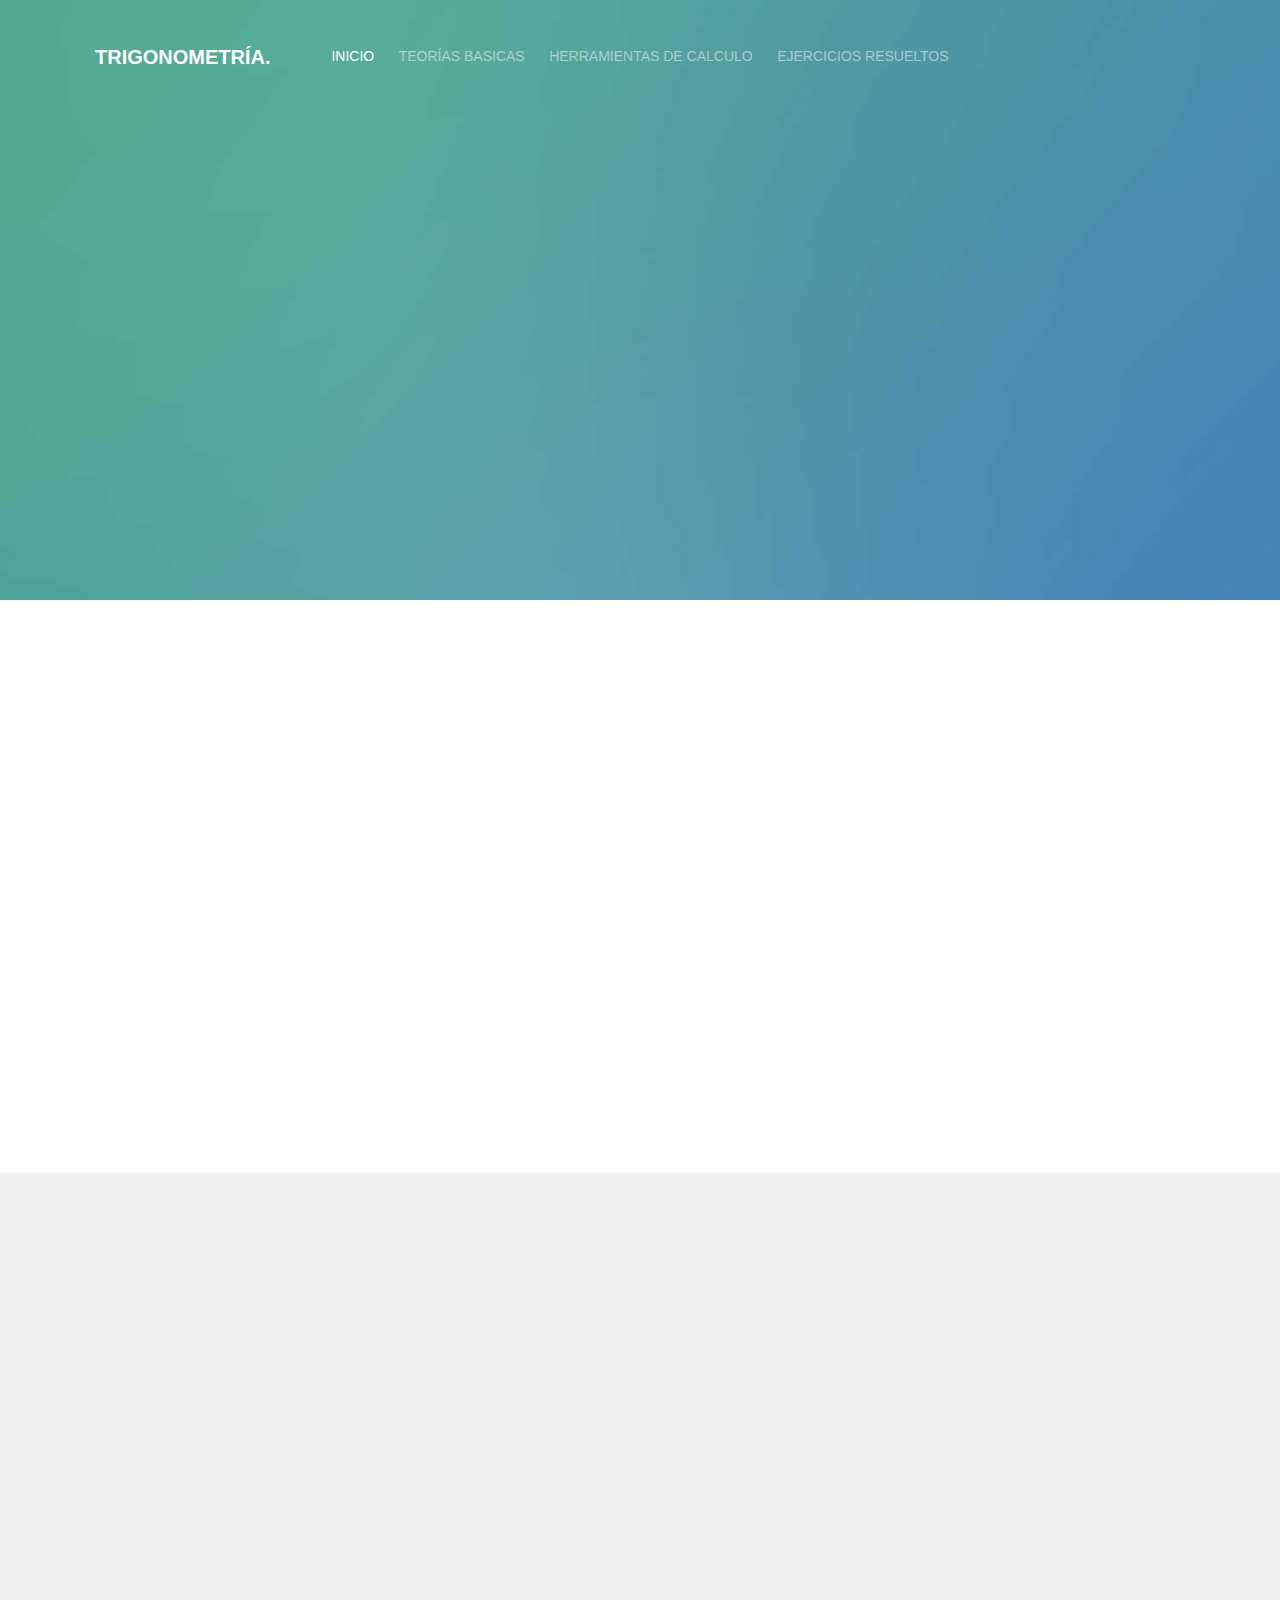
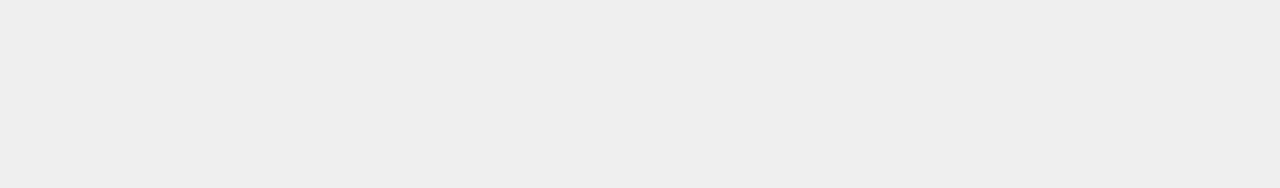
<file: index.html>
<!DOCTYPE HTML>
<html>

<head>
	<meta charset="utf-8">
	<meta http-equiv="X-UA-Compatible" content="IE=edge">
	<title>Trigonometría &mdash; Campo De Estudio</title>
	<meta name="viewport" content="width=device-width, initial-scale=1">
	<meta name="description" content="Free HTML5 Website Template by gettemplates.co" />
	<meta name="keywords"
		content="free website templates, free html5, free template, free bootstrap, free website template, html5, css3, mobile first, responsive" />
	<meta name="author" content="gettemplates.co" />

	<!-- Animate.css -->
	<link rel="stylesheet" href="css/animate.css">
	<!-- Icomoon Icon Fonts-->
	<link rel="stylesheet" href="css/icomoon.css">
	<!-- Bootstrap  -->
	<link rel="stylesheet" href="css/bootstrap.css">

	<!-- Magnific Popup -->
	<link rel="stylesheet" href="css/magnific-popup.css">

	<!-- Owl Carousel  -->
	<link rel="stylesheet" href="css/owl.carousel.min.css">
	<link rel="stylesheet" href="css/owl.theme.default.min.css">

	<!-- Theme style  -->
	<link rel="stylesheet" href="css/style.css">

	<!-- Modernizr JS -->
	<script src="js/modernizr-2.6.2.min.js"></script>
	<!-- FOR IE9 below -->
	<!--[if lt IE 9]>
	<script src="js/respond.min.js"></script>
	<![endif]-->
	<link rel="manifest" href="./manifest.json">
	<script type="text/javascript">
		if ("serviceWorker" in navigator) {
			navigator.serviceWorker.register("sw.js");
		}
	</script>

</head>

<body>

	<div class="gtco-loader"></div>

	<div id="page">

		<nav class="gtco-nav" role="navigation">
			<div class="gtco-container">
				<div class="row">
					<div class="col-xs-2">
						<div id="gtco-logo"><a href="index.html">Trigonometría.</a></div>
					</div>
					<div class="col-xs-8 text-center menu-1">
						<ul>
							<li class="active"><a href="index.html">INICIO</a></li>
							<li class="has-dropdown">
								<a href="#">TEORÍAS BASICAS</a>
								<ul class="dropdown">
									<li><a href="1_basica.html">TRIGONOMETRÍA BÁSICA</a></li>
									<li><a href="2_rectangulos.html">TRIÁNGULOS RECTANGULOS</a></li>
									<li><a href="3_razones.html">RAZONES TRIGONOMÉTRICAS</a></li>
									<li><a href="4_relaciones.html">RELACIONES TRIGONOMÉTRICAS</a></li>
								</ul>
							</li>
							<li class="has-dropdown">
								<a href="#">HERRAMIENTAS DE CALCULO</a>
								<ul class="dropdown" style="width: 100%;">
									<li><a href="Calculadora_teorema.html">TEOREMA DE PITAGORAS</a></li>
									<li><a href="Calculadora_entidades.html">ENTIDADES TRIGONOMÉTRICAS</a></li>
									<li><a href="Calculadora_oblicuangulos.html">TRIANGULOS OBLICUANGULOS</a></li>
								</ul>
							</li>
							<li class="has-dropdown">
								<a href="#">EJERCICIOS RESUELTOS</a>
								<ul class="dropdown" style="width: 100%;">
									<li><a href="Ejercicio_1.html">EJ: TRIGONOMETRÍA</a></li>
									<li><a href="Ejercicio_2.html">EJ: SENO</a></li>
									<li><a href="Ejercicio_3.html">EJ: COSENO</a></li>
								</ul>
							</li>
						</ul>
					</div>
				</div>
			</div>
		</nav>

		<header id="gtco-header" class="gtco-cover gtco-cover-sm" role="banner"
			style="background-image:url(images/img_bg_1.jpg);">
			<div class="gtco-container">
				<div class="row">
					<div class="col-md-8 col-md-offset-2 text-center">
						<div class="display-t">
							<div class="display-tc animate-box" data-animate-effect="fadeIn">
								<h1>TRIGONOMETRÍA</h1>
							</div>
						</div>
					</div>
				</div>
			</div>
		</header>

		<div id="gtco-features">
			<div class="gtco-container">
				<div class="row">
					<div class="col-md-6 col-sm-6">
						<div class="feature-center animate-box" data-animate-effect="fadeIn">
							<span class="icon">
								<i class="icon-eye"></i>
							</span>
							<h3>¿QUÉ ES?</h3>
							<p>
								La trigonometría es la subdivisión de las matemáticas que se encarga de calcular los
								elementos de los triángulos. Para esto se dedica a estudiar las relaciones entre los
								ángulos y los lados de los triángulos.
							</p>
						</div>
					</div>
					<div class="col-md-6 col-sm-6">
						<div class="feature-center animate-box" data-animate-effect="fadeIn">
							<span class="icon">
								<i class="icon-command"></i>
							</span>
							<h3>SIGNIFICADO DE TRIGONOMETRÍA</h3>
							<p>
								En este sentido tenemos que exponer que el citado se encuentra en el griego donde
								podemos observar cómo está formada aquella por la unión de trigonon que equivale a
								“triángulo”, metron que puede definirse como “medida” y tria que es sinónimo de “tres”.
							</p>
						</div>
					</div>
				</div>
			</div>
		</div>

		<div id="gtco-testimonial">
			<div class="gtco-container">
				<!-- <div class="row"> -->
				<div class="row animate-box">
					<div class="col-md-8 col-md-offset-2 text-center gtco-heading">
						<h2>RAZONES TRIGONOMÉTRICAS</h2>
					</div>
				</div>
				<div class="row animate-box">


					<div class="owl-carousel owl-carousel-fullwidth ">
						<div class="item">
							<div class="testimony-slide active text-center">
								<blockquote>
									<p>
										&ldquo;
										Las principales razones trigonométricas son tres: el seno (que consiste en
										calcular la razón existente entre el cateto opuesto y la hipotenusa), el coseno
										(otra razón pero, en este caso, entre el cateto adyacente y la hipotenusa) y la
										tangente (la razón entre ambos catetos: el opuesto sobre el adyacente).
										&rdquo;
									</p>
								</blockquote>
							</div>
						</div>
						<div class="item">
							<div class="testimony-slide active text-center">
								<blockquote>
									<p>
										&ldquo;
										Las razones trigonométricas recíprocas, por otra parte, son la cosecante (la
										razón recíproca del seno), la secante (la razón recíproca del coseno) y la
										cotangente (la razón recíproca de la tangente).
										&rdquo;
									</p>
								</blockquote>
							</div>
						</div>
					</div>
				</div>
				<!-- </div> -->
			</div>
		</div>

	</div>

	<div class="gototop js-top animate-box">
		<a href="#" class="js-gotop"><i class="icon-arrow-up"></i></a>
	</div>

	<!-- jQuery -->
	<script src="js/jquery.min.js"></script>
	<!-- jQuery Easing -->
	<script src="js/jquery.easing.1.3.js"></script>
	<!-- Bootstrap -->
	<script src="js/bootstrap.min.js"></script>
	<!-- Waypoints -->
	<script src="js/jquery.waypoints.min.js"></script>
	<!-- Carousel -->
	<script src="js/owl.carousel.min.js"></script>
	<!-- countTo -->
	<script src="js/jquery.countTo.js"></script>
	<!-- Magnific Popup -->
	<script src="js/jquery.magnific-popup.min.js"></script>
	<script src="js/magnific-popup-options.js"></script>
	<!-- Main -->
	<script src="js/main.js"></script>

</body>

</html>
</file>
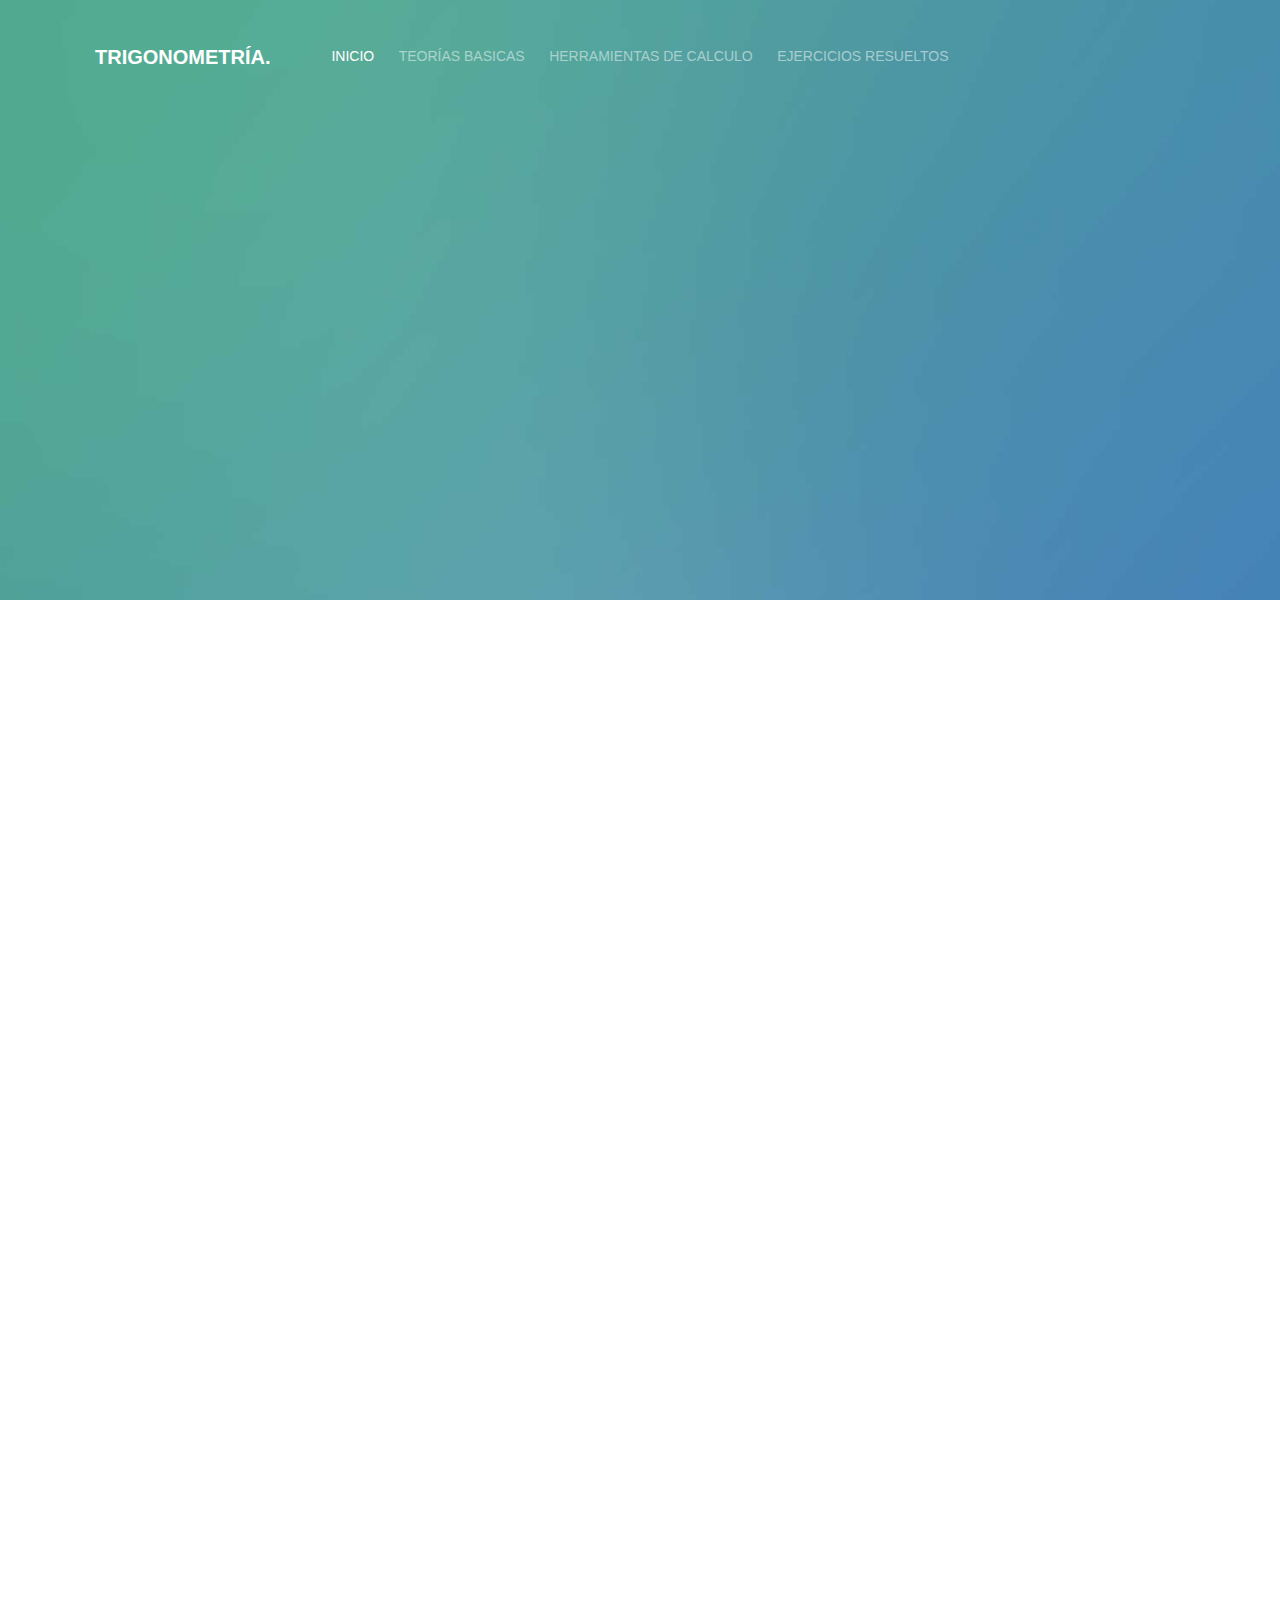
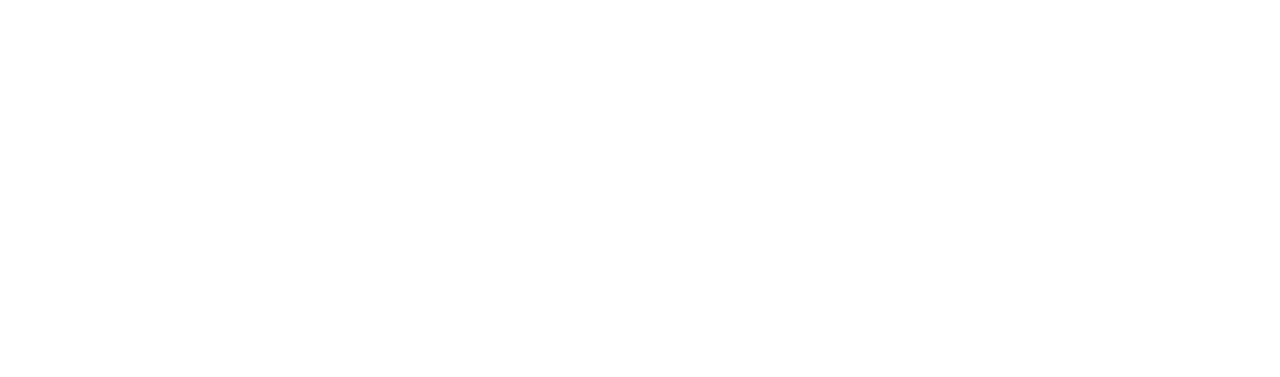
<file: 1_basica.html>
<!DOCTYPE HTML>
<html>

<head>
    <meta charset="utf-8">
    <meta http-equiv="X-UA-Compatible" content="IE=edge">
    <title>Trigonometría &mdash; Campo De Estudio</title>
    <meta name="viewport" content="width=device-width, initial-scale=1">
    <meta name="description" content="Free HTML5 Website Template by gettemplates.co" />
    <meta name="keywords"
        content="free website templates, free html5, free template, free bootstrap, free website template, html5, css3, mobile first, responsive" />
    <meta name="author" content="gettemplates.co" />

    <!-- Animate.css -->
    <link rel="stylesheet" href="css/animate.css">
    <!-- Icomoon Icon Fonts-->
    <link rel="stylesheet" href="css/icomoon.css">
    <!-- Bootstrap  -->
    <link rel="stylesheet" href="css/bootstrap.css">

    <!-- Magnific Popup -->
    <link rel="stylesheet" href="css/magnific-popup.css">

    <!-- Owl Carousel  -->
    <link rel="stylesheet" href="css/owl.carousel.min.css">
    <link rel="stylesheet" href="css/owl.theme.default.min.css">

    <!-- Theme style  -->
    <link rel="stylesheet" href="css/style.css">

    <!-- Modernizr JS -->
    <script src="js/modernizr-2.6.2.min.js"></script>
    <!-- FOR IE9 below -->
    <!--[if lt IE 9]>
	<script src="js/respond.min.js"></script>
	<![endif]-->

</head>

<body>

    <div class="gtco-loader"></div>

    <div id="page">

        <nav class="gtco-nav" role="navigation">
            <div class="gtco-container">
                <div class="row">
                    <div class="col-xs-2">
                        <div id="gtco-logo"><a href="index.html">Trigonometría.</a></div>
                    </div>
                    <div class="col-xs-8 text-center menu-1">
                        <ul>
                            <li class="active"><a href="index.html">INICIO</a></li>
                            <li class="has-dropdown">
                                <a href="#">TEORÍAS BASICAS</a>
                                <ul class="dropdown">
                                    <li><a href="1_basica.html">TRIGONOMETRÍA BÁSICA</a></li>
                                    <li><a href="2_rectangulos.html">TRIÁNGULOS RECTANGULOS</a></li>
                                    <li><a href="3_razones.html">RAZONES TRIGONOMÉTRICAS</a></li>
                                    <li><a href="4_relaciones.html">RELACIONES TRIGONOMÉTRICAS</a></li>
                                </ul>
                            </li>
                            <li class="has-dropdown">
                                <a href="#">HERRAMIENTAS DE CALCULO</a>
                                <ul class="dropdown" style="width: 100%;">
                                    <li><a href="Calculadora_teorema.html">TEOREMA DE PITAGORAS</a></li>
                                    <li><a href="Calculadora_entidades.html">ENTIDADES TRIGONOMÉTRICAS</a></li>
                                    <li><a href="Calculadora_oblicuangulos.html">TRIANGULOS OBLICUANGULOS</a></li>
                                </ul>
                            </li>
                            <li class="has-dropdown">
                                <a href="#">EJERCICIOS RESUELTOS</a>
                                <ul class="dropdown" style="width: 100%;">
                                    <li><a href="Ejercicio_1.html">EJ: TRIGONOMETRÍA</a></li>
                                    <li><a href="Ejercicio_2.html">EJ: SENO</a></li>
                                    <li><a href="Ejercicio_3.html">EJ: COSENO</a></li>
                                </ul>
                            </li>
                        </ul>
                    </div>
                </div>
            </div>
        </nav>

        <header id="gtco-header" class="gtco-cover gtco-cover-sm" role="banner"
            style="background-image:url(images/img_bg_1.jpg);">
            <div class="gtco-container">
                <div class="row">
                    <div class="col-md-8 col-md-offset-2 text-center">
                        <div class="display-t">
                            <div class="display-tc animate-box" data-animate-effect="fadeIn">
                                <h1>TRIGONOMETRÍA BÁSICA</h1>
                            </div>
                        </div>
                    </div>
                </div>
            </div>
        </header>

        <div id="gtco-services">
            <div class="gtco-container">
                <div class="row animate-box">
                        <div class="col-md-12">
                            <h2>TRIGONOMETRÍA BÁSICA</h2>
                            <p>
                                La trigonometría es la rama de las matemáticas que estudia las relaciones entre
                                longitudes y ángulos de los triángulos. Se encarga del estudio de las razones
                                trigonométricas: seno, coseno, tangente, cotangente, secante y cosecante. Veamos algunos
                                aspectos básicos de la trigonometría.
                            </p>
                            <br>
                            <h2>Ángulo</h2>
                            <p>
                                Es una figura generada por la rotación de un rayo alrededor de un punto fijo llamado
                                vértice (u origen O), desde un lado inicial hasta un lado final. En el siguiente
                                ejemplo, vemos el ángulo α que se genera al girar el rayo alrededor del vértice.
                            </p>
                            <div class="row">
                                <div class="col-md-4"></div>
                                <div class="col-md-4"> <img src="images/bas_1.jpg" width="100%" height="100%"
                                        style="border-radius: 5px;">
                                </div>
                                <div class="col-md-4"></div>
                            </div>
                            <br>
                            <h2>Sistemas de medición angular</h2>
                            <p>
                                Para expresar el valor de un ángulo, necesitamos utilizar los sistemas de medición
                                angular. Son tres sistemas, el sistema sexagesimal, el sistema centesimal, y el sistema
                                radial o circular.
                            </p>
                            <br>
                            <p>
                                Si el rayo gira una vuelta completa alrededor del vértice u origen O, genera un ángulo
                                de:
                            </p>
                            <div class="row">
                                <div class="col-md-2"></div>
                                <div class="col-md-8"> <img src="images/bas_2.jpg" width="100%" height="100%"
                                        style="border-radius: 5px;">
                                </div>
                                <div class="col-md-2"></div>
                            </div>
                            <br>
                            <p>
                                Si el rayo gira solo media vuelta alrededor del vértice u origen O, entonces genera un
                                ángulo de:


                            </p>
                            <div class="row">
                                <div class="col-md-2"></div>
                                <div class="col-md-8"> <img src="images/bas_3.jpg" width="100%" height="100%"
                                        style="border-radius: 5px;">
                                </div>
                                <div class="col-md-2"></div>
                            </div>
                            <br>
                            <p>
                                Si el rayo solo gira un cuarto de vuelta alrededor del vértice u origen O, entonces
                                genera un ángulo de:


                            </p>
                            <div class="row">
                                <div class="col-md-2"></div>
                                <div class="col-md-8"> <img src="images/bas_4.jpg" width="100%" height="100%"
                                        style="border-radius: 5px;">
                                </div>
                                <div class="col-md-2"></div>
                            </div>
                    </div>
                </div>
            </div>
        </div>
    </div>

    <div class="gototop js-top animate-box">
        <a href="#" class="js-gotop"><i class="icon-arrow-up"></i></a>
    </div>

    <!-- jQuery -->
    <script src="js/jquery.min.js"></script>
    <!-- jQuery Easing -->
    <script src="js/jquery.easing.1.3.js"></script>
    <!-- Bootstrap -->
    <script src="js/bootstrap.min.js"></script>
    <!-- Waypoints -->
    <script src="js/jquery.waypoints.min.js"></script>
    <!-- Carousel -->
    <script src="js/owl.carousel.min.js"></script>
    <!-- countTo -->
    <script src="js/jquery.countTo.js"></script>
    <!-- Magnific Popup -->
    <script src="js/jquery.magnific-popup.min.js"></script>
    <script src="js/magnific-popup-options.js"></script>
    <!-- Main -->
    <script src="js/main.js"></script>

</body>

</html>
</file>
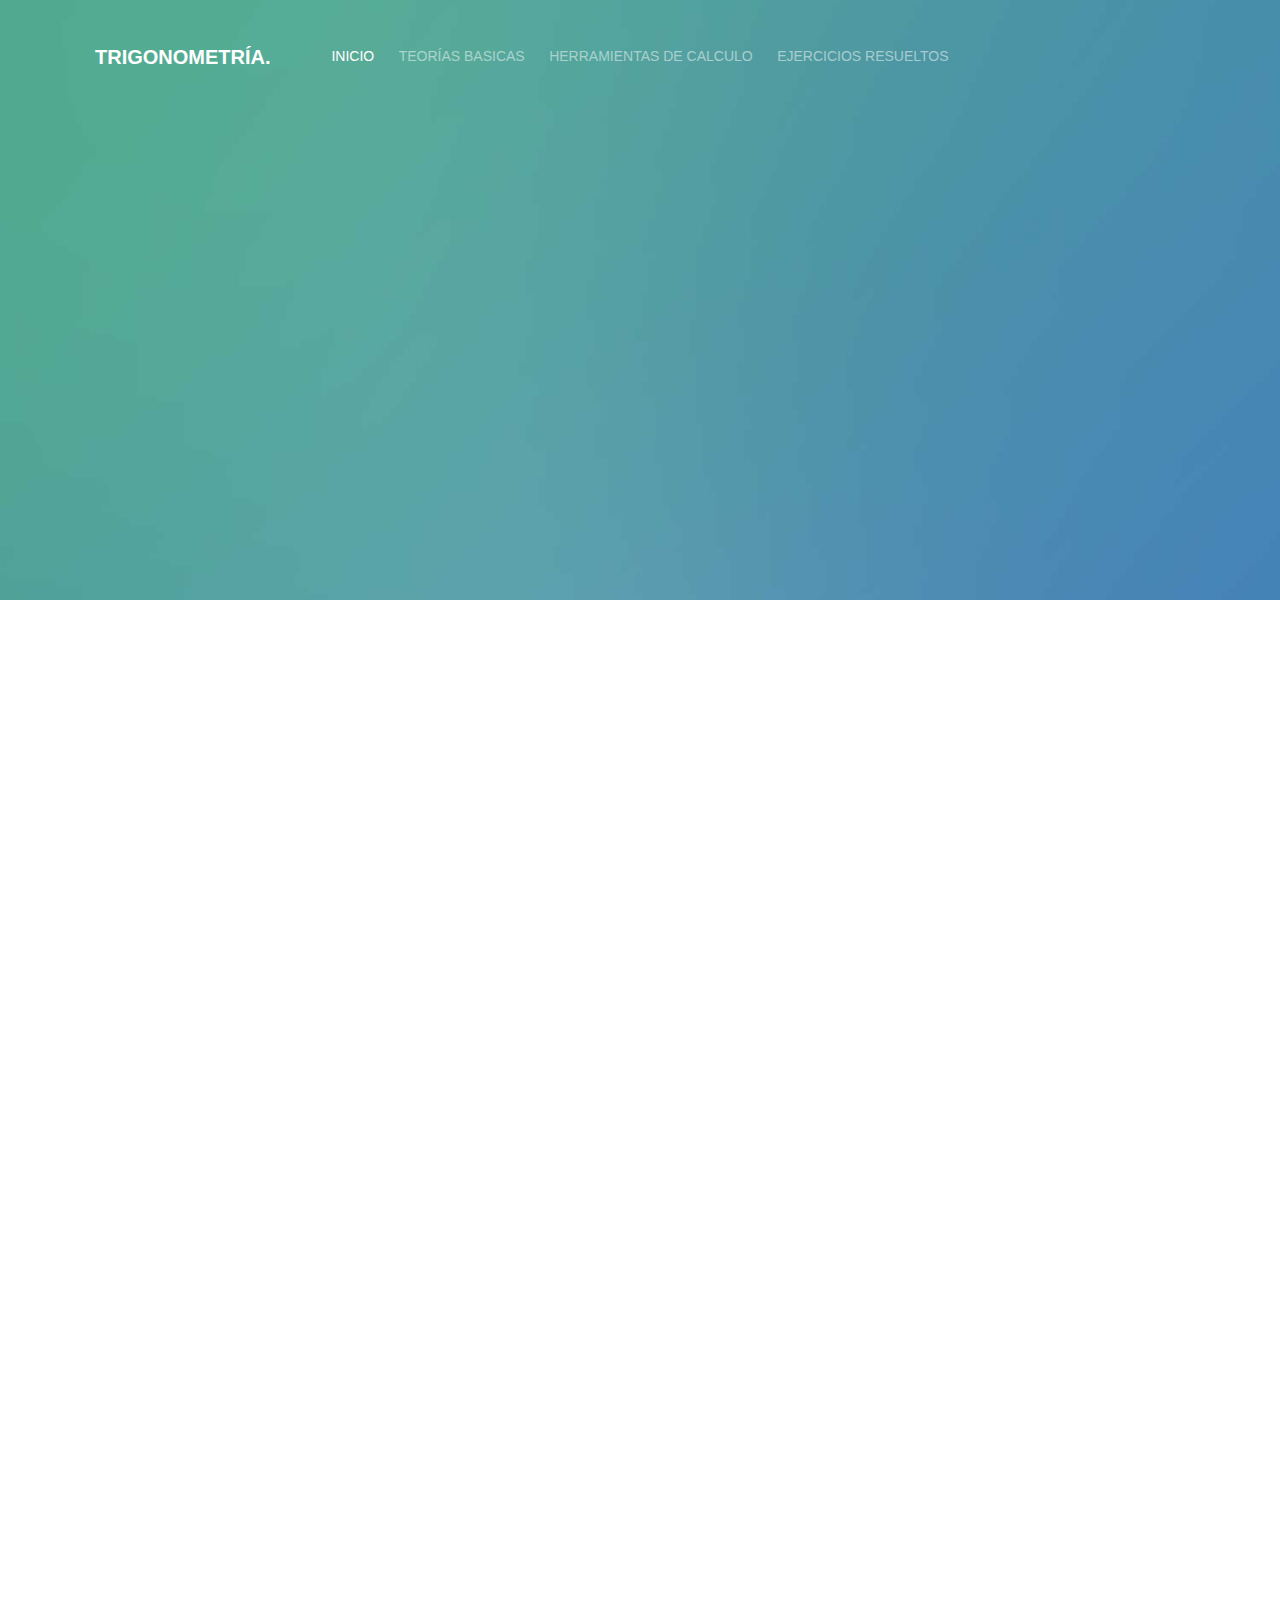
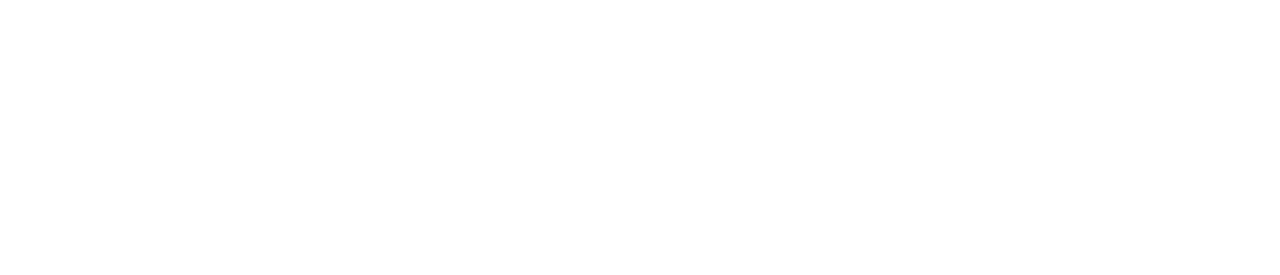
<file: 2_rectangulos.html>
<!DOCTYPE HTML>
<html>

<head>
    <meta charset="utf-8">
    <meta http-equiv="X-UA-Compatible" content="IE=edge">
    <title>Trigonometría &mdash; Campo De Estudio</title>
    <meta name="viewport" content="width=device-width, initial-scale=1">
    <meta name="description" content="Free HTML5 Website Template by gettemplates.co" />
    <meta name="keywords"
        content="free website templates, free html5, free template, free bootstrap, free website template, html5, css3, mobile first, responsive" />
    <meta name="author" content="gettemplates.co" />

    <!-- Animate.css -->
    <link rel="stylesheet" href="css/animate.css">
    <!-- Icomoon Icon Fonts-->
    <link rel="stylesheet" href="css/icomoon.css">
    <!-- Bootstrap  -->
    <link rel="stylesheet" href="css/bootstrap.css">

    <!-- Magnific Popup -->
    <link rel="stylesheet" href="css/magnific-popup.css">

    <!-- Owl Carousel  -->
    <link rel="stylesheet" href="css/owl.carousel.min.css">
    <link rel="stylesheet" href="css/owl.theme.default.min.css">

    <!-- Theme style  -->
    <link rel="stylesheet" href="css/style.css">

    <!-- Modernizr JS -->
    <script src="js/modernizr-2.6.2.min.js"></script>
    <!-- FOR IE9 below -->
    <!--[if lt IE 9]>
	<script src="js/respond.min.js"></script>
	<![endif]-->

</head>

<body>

    <div class="gtco-loader"></div>

    <div id="page">
        <nav class="gtco-nav" role="navigation">
            <div class="gtco-container">
                <div class="row">
                    <div class="col-xs-2">
                        <div id="gtco-logo"><a href="index.html">Trigonometría.</a></div>
                    </div>
                    <div class="col-xs-8 text-center menu-1">
                        <ul>
                            <li class="active"><a href="index.html">INICIO</a></li>
                            <li class="has-dropdown">
                                <a href="#">TEORÍAS BASICAS</a>
                                <ul class="dropdown">
                                    <li><a href="1_basica.html">TRIGONOMETRÍA BÁSICA</a></li>
                                    <li><a href="2_rectangulos.html">TRIÁNGULOS RECTANGULOS</a></li>
                                    <li><a href="3_razones.html">RAZONES TRIGONOMÉTRICAS</a></li>
                                    <li><a href="4_relaciones.html">RELACIONES TRIGONOMÉTRICAS</a></li>
                                </ul>
                            </li>
                            <li class="has-dropdown">
                                <a href="#">HERRAMIENTAS DE CALCULO</a>
                                <ul class="dropdown" style="width: 100%;">
                                    <li><a href="Calculadora_teorema.html">TEOREMA DE PITAGORAS</a></li>
                                    <li><a href="Calculadora_entidades.html">ENTIDADES TRIGONOMÉTRICAS</a></li>
                                    <li><a href="Calculadora_oblicuangulos.html">TRIANGULOS OBLICUANGULOS</a></li>
                                </ul>
                            </li>
                            <li class="has-dropdown">
                                <a href="#">EJERCICIOS RESUELTOS</a>
                                <ul class="dropdown" style="width: 100%;">
                                    <li><a href="Ejercicio_1.html">EJ: TRIGONOMETRÍA</a></li>
                                    <li><a href="Ejercicio_2.html">EJ: SENO</a></li>
                                    <li><a href="Ejercicio_3.html">EJ: COSENO</a></li>
                                </ul>
                            </li>
                        </ul>
                    </div>
                </div>
            </div>
        </nav>

        <header id="gtco-header" class="gtco-cover gtco-cover-sm" role="banner"
            style="background-image:url(images/img_bg_1.jpg);">
            <div class="gtco-container">
                <div class="row">
                    <div class="col-md-8 col-md-offset-2 text-center">
                        <div class="display-t">
                            <div class="display-tc animate-box" data-animate-effect="fadeIn">
                                <h1>TRIÁNGULOS RECTANGULOS</h1>
                            </div>
                        </div>
                    </div>
                </div>
            </div>
        </header>

        <div id="gtco-services">
            <div class="gtco-container">
                <div class="row animate-box">
                        <div class="col-md-12">
                            <h2>TRIÁNGULOS RECTANGULOS</h2>
                            <p>
                                Un triángulo rectángulo, es aquel que tiene un ángulo interno de 90°:
                            </p>
                            <div class="row">
                                <div class="col-md-4"></div>
                                <div class="col-md-4"> <img src="images/21.jpg" width="100%" height="100%"
                                        style="border-radius: 5px;">
                                </div>
                                <div class="col-md-4"></div>
                            </div>
                            <br>
                            <p>
                                Recuerda que, en un triángulo rectángulo, se aplica el teorema de Pitágoras: “la suma de
                                los cuadrados de los catetos, es igual a la hipotenusa al cuadrado”.
                            </p>
                            <div class="row">
                                <div class="col-md-4"></div>
                                <div class="col-md-4"> <img src="images/22.jpg" width="100%" height="100%"
                                        style="border-radius: 5px;">
                                </div>
                                <div class="col-md-4"></div>
                            </div>
                            <br>
                            <p>
                                Dado que la suma de los ángulos internos en cualquier triángulo es de 180°, podemos
                                llegar a la conclusión de que la suma de los 2 ángulos agudos de un triángulo rectángulo
                                es de 90°, es decir, que son ángulos complementarios.
                            </p>
                            <div class="row">
                                <div class="col-md-4"></div>
                                <div class="col-md-4"> <img src="images/23.jpg" width="100%" height="100%"
                                        style="border-radius: 5px;">
                                </div>
                                <div class="col-md-4"></div>
                            </div>
                            <br>
                            <h2>Triángulos rectángulos notables</h2>
                            <p>
                                Los triángulos rectángulos notables, o simplemente triángulos notables, son un grupo de
                                triángulos rectángulos que guardan cierta relación entre sus ángulos y sus lados que nos
                                premiten realizar cálculos de forma rápida. Los triángulos notables más conocidos son:
                            </p>
                            <div class="row">
                                <div class="col-md-4"></div>
                                <div class="col-md-4"> <img src="images/24.jpg" width="100%" height="100%"
                                        style="border-radius: 5px;">
                                </div>
                                <div class="col-md-4"></div>
                            </div>
                            <br>
                    </div>
                </div>
            </div>
        </div>
    </div>

    <div class="gototop js-top animate-box">
        <a href="#" class="js-gotop"><i class="icon-arrow-up"></i></a>
    </div>

    <!-- jQuery -->
    <script src="js/jquery.min.js"></script>
    <!-- jQuery Easing -->
    <script src="js/jquery.easing.1.3.js"></script>
    <!-- Bootstrap -->
    <script src="js/bootstrap.min.js"></script>
    <!-- Waypoints -->
    <script src="js/jquery.waypoints.min.js"></script>
    <!-- Carousel -->
    <script src="js/owl.carousel.min.js"></script>
    <!-- countTo -->
    <script src="js/jquery.countTo.js"></script>
    <!-- Magnific Popup -->
    <script src="js/jquery.magnific-popup.min.js"></script>
    <script src="js/magnific-popup-options.js"></script>
    <!-- Main -->
    <script src="js/main.js"></script>

</body>

</html>
</file>
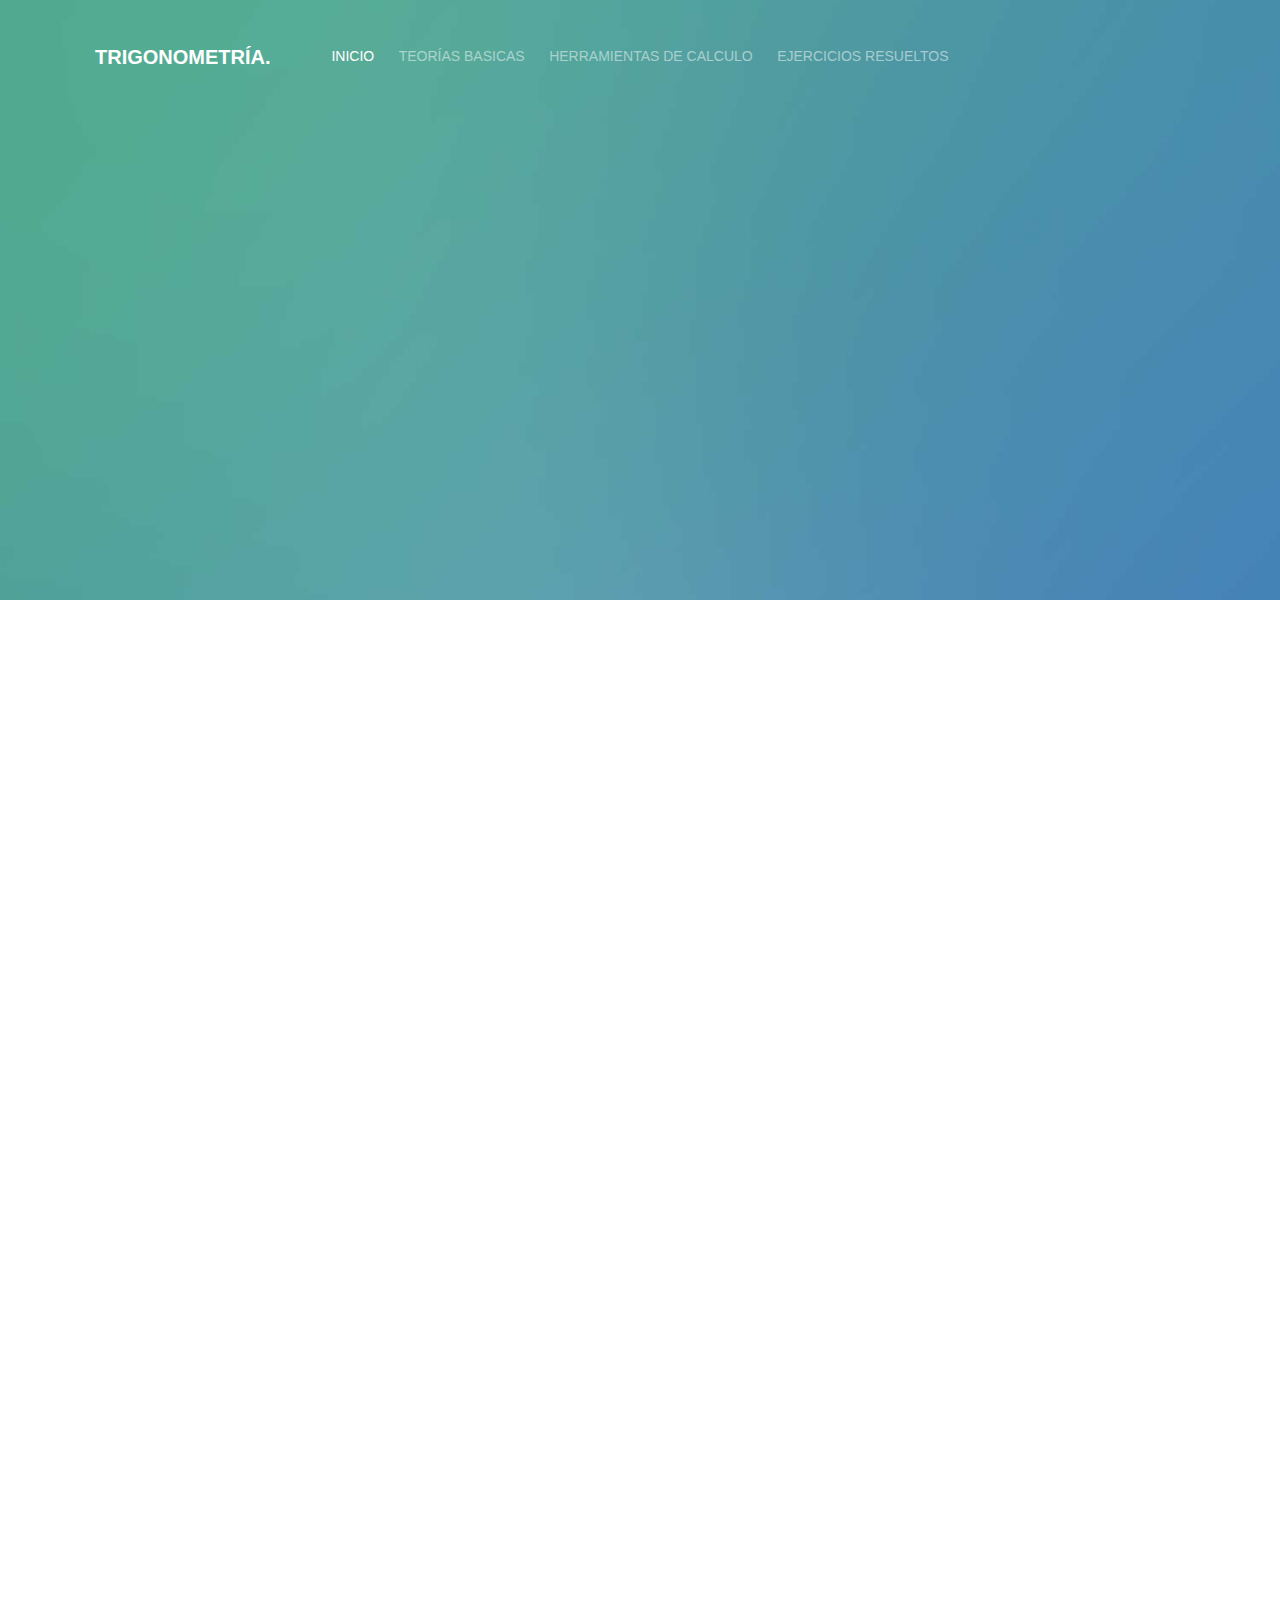
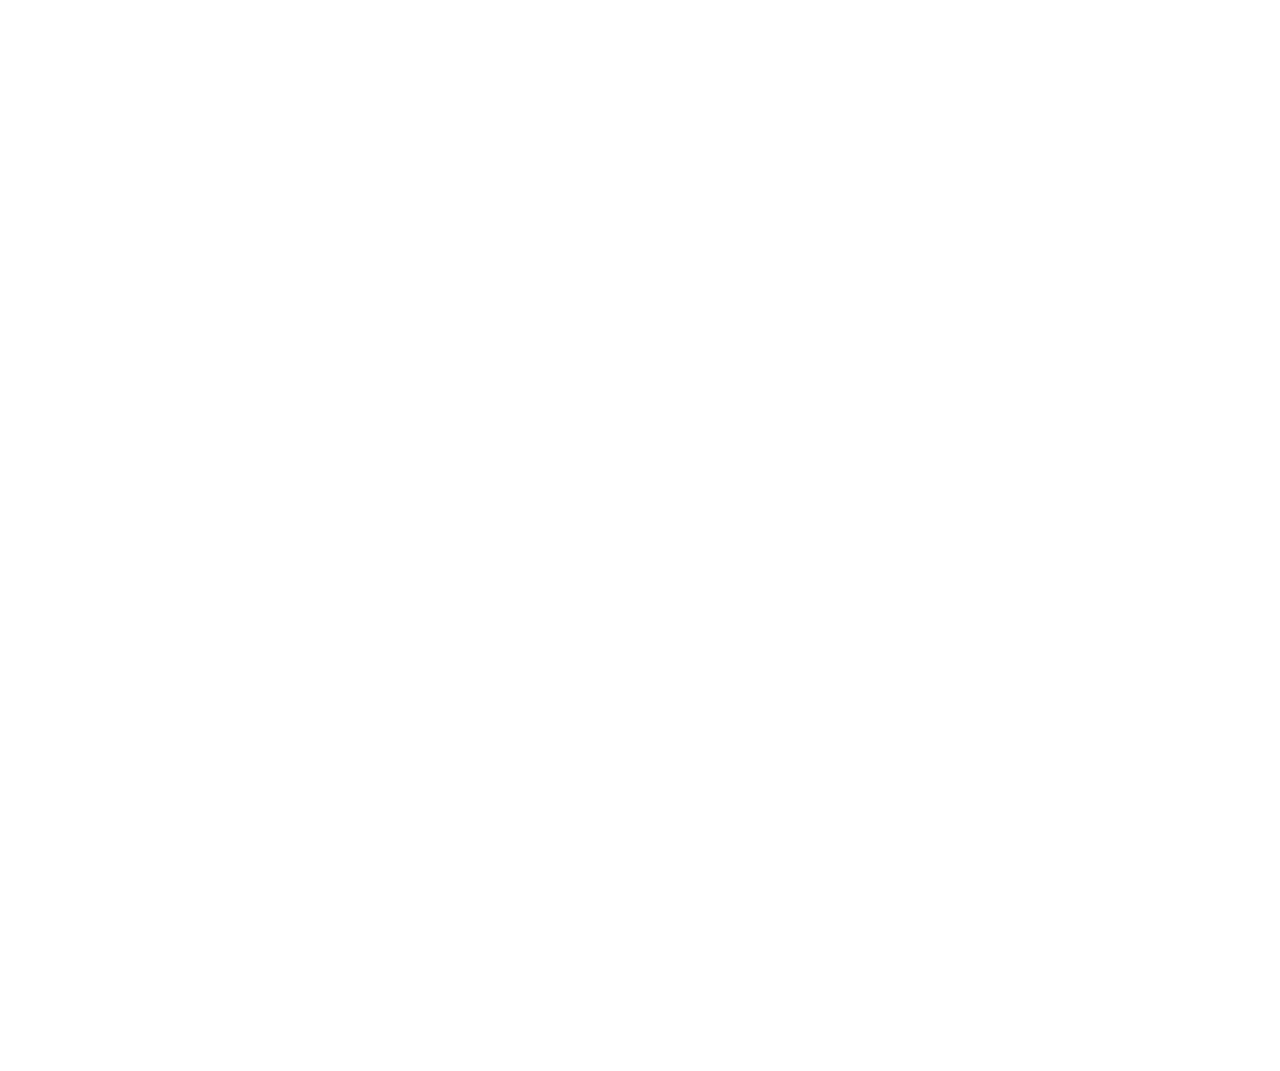
<file: 3_razones.html>
<!DOCTYPE HTML>
<html>

<head>
    <meta charset="utf-8">
    <meta http-equiv="X-UA-Compatible" content="IE=edge">
    <title>Trigonometría &mdash; Campo De Estudio</title>
    <meta name="viewport" content="width=device-width, initial-scale=1">
    <meta name="description" content="Free HTML5 Website Template by gettemplates.co" />
    <meta name="keywords"
        content="free website templates, free html5, free template, free bootstrap, free website template, html5, css3, mobile first, responsive" />
    <meta name="author" content="gettemplates.co" />

    <!-- Animate.css -->
    <link rel="stylesheet" href="css/animate.css">
    <!-- Icomoon Icon Fonts-->
    <link rel="stylesheet" href="css/icomoon.css">
    <!-- Bootstrap  -->
    <link rel="stylesheet" href="css/bootstrap.css">

    <!-- Magnific Popup -->
    <link rel="stylesheet" href="css/magnific-popup.css">

    <!-- Owl Carousel  -->
    <link rel="stylesheet" href="css/owl.carousel.min.css">
    <link rel="stylesheet" href="css/owl.theme.default.min.css">

    <!-- Theme style  -->
    <link rel="stylesheet" href="css/style.css">

    <!-- Modernizr JS -->
    <script src="js/modernizr-2.6.2.min.js"></script>
    <!-- FOR IE9 below -->
    <!--[if lt IE 9]>
	<script src="js/respond.min.js"></script>
	<![endif]-->

</head>

<body>

    <div class="gtco-loader"></div>

    <div id="page">

        <nav class="gtco-nav" role="navigation">
            <div class="gtco-container">
                <div class="row">
                    <div class="col-xs-2">
                        <div id="gtco-logo"><a href="index.html">Trigonometría.</a></div>
                    </div>
                    <div class="col-xs-8 text-center menu-1">
                        <ul>
                            <li class="active"><a href="index.html">INICIO</a></li>
                            <li class="has-dropdown">
                                <a href="#">TEORÍAS BASICAS</a>
                                <ul class="dropdown">
                                    <li><a href="1_basica.html">TRIGONOMETRÍA BÁSICA</a></li>
                                    <li><a href="2_rectangulos.html">TRIÁNGULOS RECTANGULOS</a></li>
                                    <li><a href="3_razones.html">RAZONES TRIGONOMÉTRICAS</a></li>
                                    <li><a href="4_relaciones.html">RELACIONES TRIGONOMÉTRICAS</a></li>
                                </ul>
                            </li>
                            <li class="has-dropdown">
                                <a href="#">HERRAMIENTAS DE CALCULO</a>
                                <ul class="dropdown" style="width: 100%;">
                                    <li><a href="Calculadora_teorema.html">TEOREMA DE PITAGORAS</a></li>
                                    <li><a href="Calculadora_entidades.html">ENTIDADES TRIGONOMÉTRICAS</a></li>
                                    <li><a href="Calculadora_oblicuangulos.html">TRIANGULOS OBLICUANGULOS</a></li>
                                </ul>
                            </li>
                            <li class="has-dropdown">
                                <a href="#">EJERCICIOS RESUELTOS</a>
                                <ul class="dropdown" style="width: 100%;">
                                    <li><a href="Ejercicio_1.html">EJ: TRIGONOMETRÍA</a></li>
                                    <li><a href="Ejercicio_2.html">EJ: SENO</a></li>
                                    <li><a href="Ejercicio_3.html">EJ: COSENO</a></li>
                                </ul>
                            </li>
                        </ul>
                    </div>
                </div>
            </div>
        </nav>

        <header id="gtco-header" class="gtco-cover gtco-cover-sm" role="banner"
            style="background-image:url(images/img_bg_1.jpg);">
            <div class="gtco-container">
                <div class="row">
                    <div class="col-md-8 col-md-offset-2 text-center">
                        <div class="display-t">
                            <div class="display-tc animate-box" data-animate-effect="fadeIn">
                                <h1>RAZONES TRIGONOMÉTRICAS</h1>
                            </div>
                        </div>
                    </div>
                </div>
            </div>
        </header>

        <div id="gtco-services">
            <div class="gtco-container">
                <div class="row animate-box">
                        <div class="col-md-12">
                            <h2>Razones trigonométricas</h2>
                            <p>
                                Una razón trigonométrica es el resultado de dividir 2 lados de un triángulo rectángulo.
                                Son 6 razones trigonométricas:
                            </p>
                            <ul>
                                <li>
                                    Seno y su recíproca cosecante.
                                </li>
                                <li>
                                    Coseno y su razón recíproca secante.
                                </li>
                                <li>
                                    Tangente y su razón recíproca cotangente.
                                </li>
                            </ul>
                            <br>
                            <p>
                                Vamos a construir la tabla de razones trigonométricas, usando una palabra mágica:
                                SOH-CAH-TOA, dónde:
                            </p>
                            <ul>
                                <li>
                                    S : seno.
                                </li>
                                <li>
                                    C: coseno.
                                </li>
                                <li>
                                    T: tangente.
                                </li>
                                <li>
                                    O: cateto opuesto.
                                </li>
                                <li>
                                    A: cateto adyacente.
                                </li>
                                <li>
                                    H: hipotenusa.
                                </li>
                            </ul>
                            <div class="row">
                                <div class="col-md-4"></div>
                                <div class="col-md-4"> <img src="images/25.jpg" width="100%" height="100%"
                                        style="border-radius: 5px;">
                                </div>
                                <div class="col-md-4"></div>
                            </div>
                            <br>
                            <p>
                                A partir de aquí, construimos nuestra tabla de razones trigonométricas:
                            </p>
                            <div class="row">
                                <div class="col-md-2"></div>
                                <div class="col-md-8"> <img src="images/26.jpg" width="100%" height="100%"
                                        style="border-radius: 5px;">
                                </div>
                                <div class="col-md-2"></div>
                            </div>
                            <br>
                            <p>
                                A manera de ejemplo, vamos a calcular las razones trigonométricas del ángulo de 37°, que forma parte del triángulo notable 37°-53°:
                            </p>
                            <div class="row">
                                <div class="col-md-2"></div>
                                <div class="col-md-8"> <img src="images/27.jpg" width="100%" height="100%"
                                        style="border-radius: 5px;">
                                </div>
                                <div class="col-md-2"></div>
                            </div>
                            <br>
                            <p>
                                De la misma forma, se pueden calcular las razones trigonométricas de otros ángulos que forman parte de los ángulos internos de triángulos notables, como 30°, 60°, 45°, 53°, entre otros.

                            </p>
                            <div class="row">
                                <div class="col-md-2"></div>
                                <div class="col-md-8"> <img src="images/28.jpg" width="100%" height="100%"
                                        style="border-radius: 5px;">
                                </div>
                                <div class="col-md-2"></div>
                            </div>
                    </div>
                </div>
            </div>
        </div>
    </div>

    <div class="gototop js-top animate-box">
        <a href="#" class="js-gotop"><i class="icon-arrow-up"></i></a>
    </div>

    <!-- jQuery -->
    <script src="js/jquery.min.js"></script>
    <!-- jQuery Easing -->
    <script src="js/jquery.easing.1.3.js"></script>
    <!-- Bootstrap -->
    <script src="js/bootstrap.min.js"></script>
    <!-- Waypoints -->
    <script src="js/jquery.waypoints.min.js"></script>
    <!-- Carousel -->
    <script src="js/owl.carousel.min.js"></script>
    <!-- countTo -->
    <script src="js/jquery.countTo.js"></script>
    <!-- Magnific Popup -->
    <script src="js/jquery.magnific-popup.min.js"></script>
    <script src="js/magnific-popup-options.js"></script>
    <!-- Main -->
    <script src="js/main.js"></script>

</body>

</html>
</file>
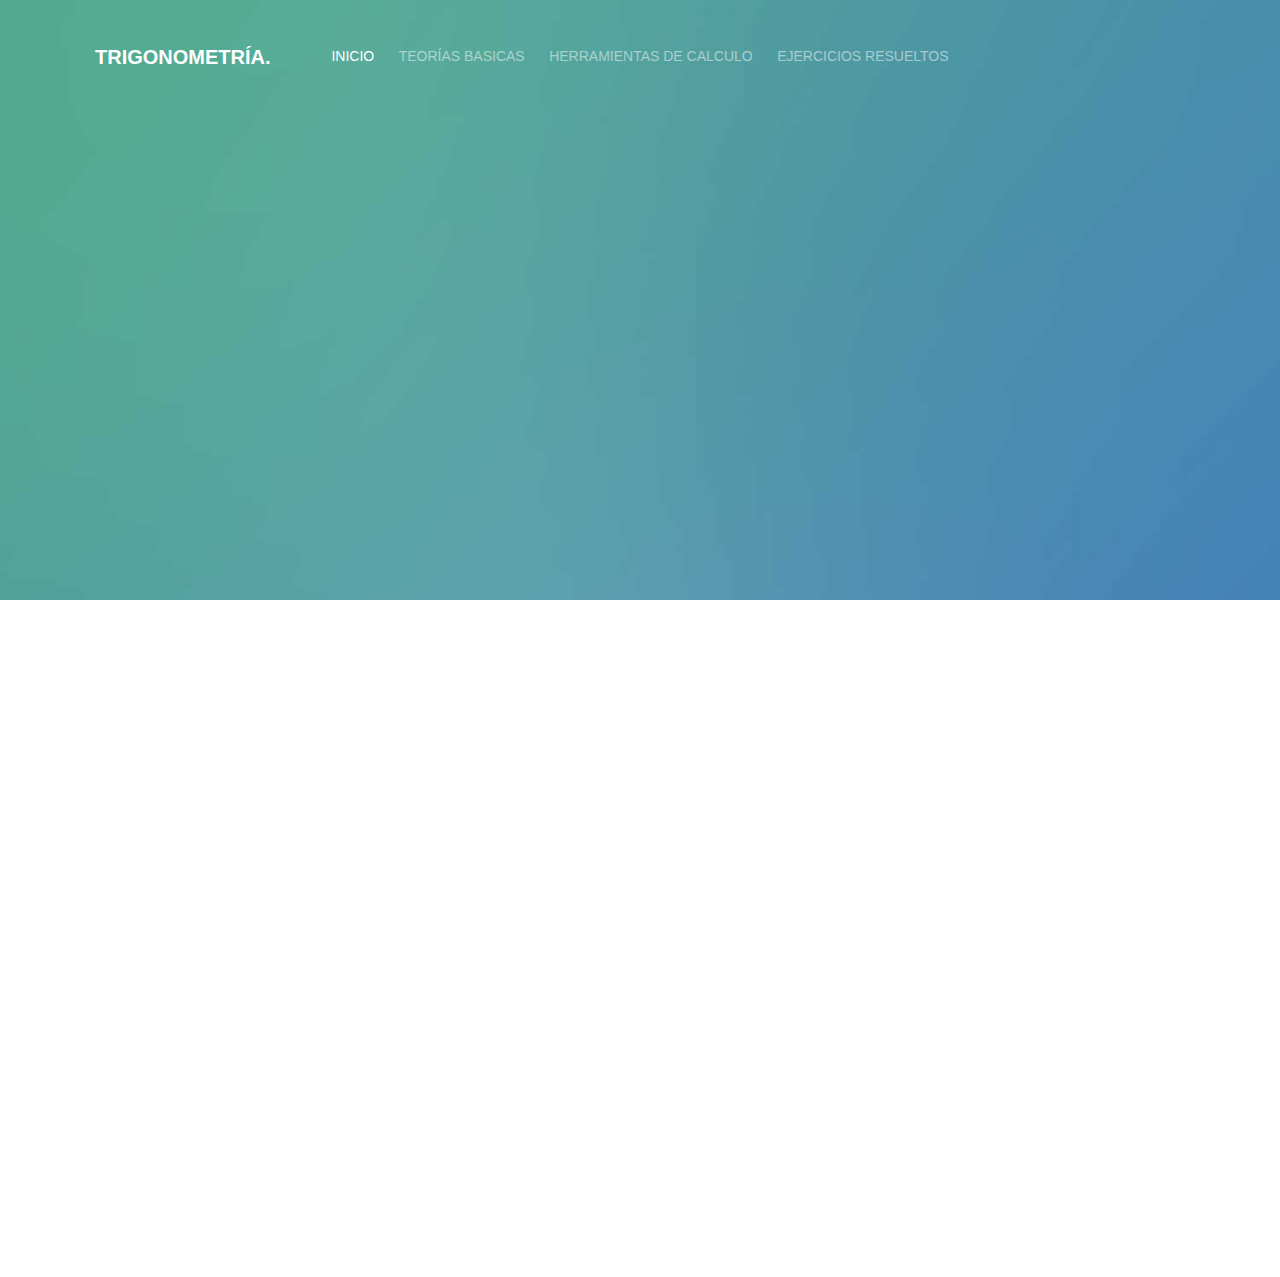
<file: Calculadora_entidades.html>
<!DOCTYPE HTML>
<html>

<head>
    <script type="text/javascript" src="entidades.js"></script>

    <meta charset="utf-8">
    <meta http-equiv="X-UA-Compatible" content="IE=edge">
    <title>Trigonometría &mdash; Campo De Estudio</title>
    <meta name="viewport" content="width=device-width, initial-scale=1">
    <meta name="description" content="Free HTML5 Website Template by gettemplates.co" />
    <meta name="keywords"
        content="free website templates, free html5, free template, free bootstrap, free website template, html5, css3, mobile first, responsive" />
    <meta name="author" content="gettemplates.co" />

    <!-- Animate.css -->
    <link rel="stylesheet" href="css/animate.css">
    <!-- Icomoon Icon Fonts-->
    <link rel="stylesheet" href="css/icomoon.css">
    <!-- Bootstrap  -->
    <link rel="stylesheet" href="css/bootstrap.css">

    <!-- Magnific Popup -->
    <link rel="stylesheet" href="css/magnific-popup.css">

    <!-- Owl Carousel  -->
    <link rel="stylesheet" href="css/owl.carousel.min.css">
    <link rel="stylesheet" href="css/owl.theme.default.min.css">

    <!-- Theme style  -->
    <link rel="stylesheet" href="css/style.css">

    <!-- Modernizr JS -->
    <script src="js/modernizr-2.6.2.min.js"></script>
    <!-- FOR IE9 below -->
    <!--[if lt IE 9]>
	<script src="js/respond.min.js"></script>
	<![endif]-->

</head>

<body>

    <div class="gtco-loader"></div>

    <div id="page">

        <nav class="gtco-nav" role="navigation">
            <div class="gtco-container">
                <div class="row">
                    <div class="col-xs-2">
                        <div id="gtco-logo"><a href="index.html">Trigonometría.</a></div>
                    </div>
                    <div class="col-xs-8 text-center menu-1">
                        <ul>
                            <li class="active"><a href="index.html">INICIO</a></li>
                            <li class="has-dropdown">
                                <a href="#">TEORÍAS BASICAS</a>
                                <ul class="dropdown">
                                    <li><a href="1_basica.html">TRIGONOMETRÍA BÁSICA</a></li>
                                    <li><a href="2_rectangulos.html">TRIÁNGULOS RECTANGULOS</a></li>
                                    <li><a href="3_razones.html">RAZONES TRIGONOMÉTRICAS</a></li>
                                    <li><a href="4_relaciones.html">RELACIONES TRIGONOMÉTRICAS</a></li>
                                </ul>
                            </li>
                            <li class="has-dropdown">
                                <a href="#">HERRAMIENTAS DE CALCULO</a>
                                <ul class="dropdown" style="width: 100%;">
                                    <li><a href="Calculadora_teorema.html">TEOREMA DE PITAGORAS</a></li>
                                    <li><a href="Calculadora_entidades.html">ENTIDADES TRIGONOMÉTRICAS</a></li>
                                    <li><a href="Calculadora_oblicuangulos.html">TRIANGULOS OBLICUANGULOS</a></li>
                                </ul>
                            </li>
                            <li class="has-dropdown">
                                <a href="#">EJERCICIOS RESUELTOS</a>
                                <ul class="dropdown" style="width: 100%;">
                                    <li><a href="Ejercicio_1.html">EJ: TRIGONOMETRÍA</a></li>
                                    <li><a href="Ejercicio_2.html">EJ: SENO</a></li>
                                    <li><a href="Ejercicio_3.html">EJ: COSENO</a></li>
                                </ul>
                            </li>
                        </ul>
                    </div>
                </div>
            </div>
        </nav>

        <header id="gtco-header" class="gtco-cover gtco-cover-sm" role="banner"
            style="background-image:url(images/img_bg_1.jpg);">
            <div class="gtco-container">
                <div class="row">
                    <div class="col-md-8 col-md-offset-2 text-center">
                        <div class="display-t">
                            <div class="display-tc animate-box" data-animate-effect="fadeIn">
                                <h1>ENTIDADES TRIGONOMÉTRICAS</h1>
                            </div>
                        </div>
                    </div>
                </div>
            </div>
        </header>

        <div id="gtco-services">
            <div class="gtco-container">
                <div class="row animate-box">

                

                        <div class="col-md-5">
                            <img src="images/tri.png" width="90%" height="100%" style="border-radius: 5px;">
                        </div>
                        <div class="col-md-7">
                            <h2>RELACIONES TRIGONOMÉTRICAS</h2>
                            <br>
                            <div class="row">
                                <div class="col-md-4">
                                    <h2 class="uppercase">CATETO OPUESTO</h2>
                                    <input type="number" class="form-control" name="co" autocomplete="off" id="co"
                                        min="0" value="0">
                                </div>
                                <div class="col-md-4">
                                    <h2 class="uppercase">CATETO ADYACENTE</h2>
                                    <input type="number" class="form-control" name="ca" autocomplete="off" id="ca"
                                        min="0" value="0">
                                </div>
                                <div class="col-md-4">
                                    <h2 class="uppercase">HIPOTENUSA</h2>
                                    <input type="number" class="form-control" name="hipo" autocomplete="off" id="hipo"
                                        min="0" value="0">
                                </div>
                            </div>
                            <br>
                            <div class="row">
                                <div class="col-md-4">

                                </div>
                                <div class="col-md-4">
                                    <p style="justify-content: center;text-align: center;">
                                        <button onClick="calcular()">Calcular</button>
                                    </p>
                                </div>
                                <div class="col-md-4">

                                </div>
                            </div>
                            <br>
                            <div class="row">
                                <div class="col-md-4">
                                    <h2 class="uppercase">ANGULO BETA</h2>
                                    <input type="number" class="form-control" name="beta" autocomplete="off" id="beta"
                                        min="0" value="0">
                                </div>
                                <div class="col-md-4">
                                    <h2 class="uppercase">ANGULO ALFA</h2>
                                    <input type="number" class="form-control" name="alfa" autocomplete="off" id="alfa"
                                        min="0" value="0">
                                </div>
                            </div>
                            <br>
                            <div class="row">
                                <div class="col-md-4">
                                    <h2 class="uppercase">SENO DE ALFA</h2>
                                    <input type="number" class="form-control" name="salfa" autocomplete="off" id="salfa"
                                        min="0" value="0">
                                </div>
                                <div class="col-md-4">
                                    <h2 class="uppercase">COSENO DE ALFA</h2>
                                    <input type="number" class="form-control" name="calfa" autocomplete="off" id="calfa"
                                        min="0" value="0">
                                </div>
                                <div class="col-md-4">
                                    <h2 class="uppercase">TANGENTE DE ALFA</h2>
                                    <input type="number" class="form-control" name="talfa" autocomplete="off" id="talfa"
                                        min="0" value="0">
                                </div>
                            </div>
                        </div>
                </div>
            </div>
        </div>
    </div>

    <div class="gototop js-top">
        <a href="#" class="js-gotop"><i class="icon-arrow-up"></i></a>
    </div>

    <!-- jQuery -->
    <script src="js/jquery.min.js"></script>
    <!-- jQuery Easing -->
    <script src="js/jquery.easing.1.3.js"></script>
    <!-- Bootstrap -->
    <script src="js/bootstrap.min.js"></script>
    <!-- Waypoints -->
    <script src="js/jquery.waypoints.min.js"></script>
    <!-- Carousel -->
    <script src="js/owl.carousel.min.js"></script>
    <!-- countTo -->
    <script src="js/jquery.countTo.js"></script>
    <!-- Magnific Popup -->
    <script src="js/jquery.magnific-popup.min.js"></script>
    <script src="js/magnific-popup-options.js"></script>
    <!-- Main -->
    <script src="js/main.js"></script>

</body>

</html>
</file>
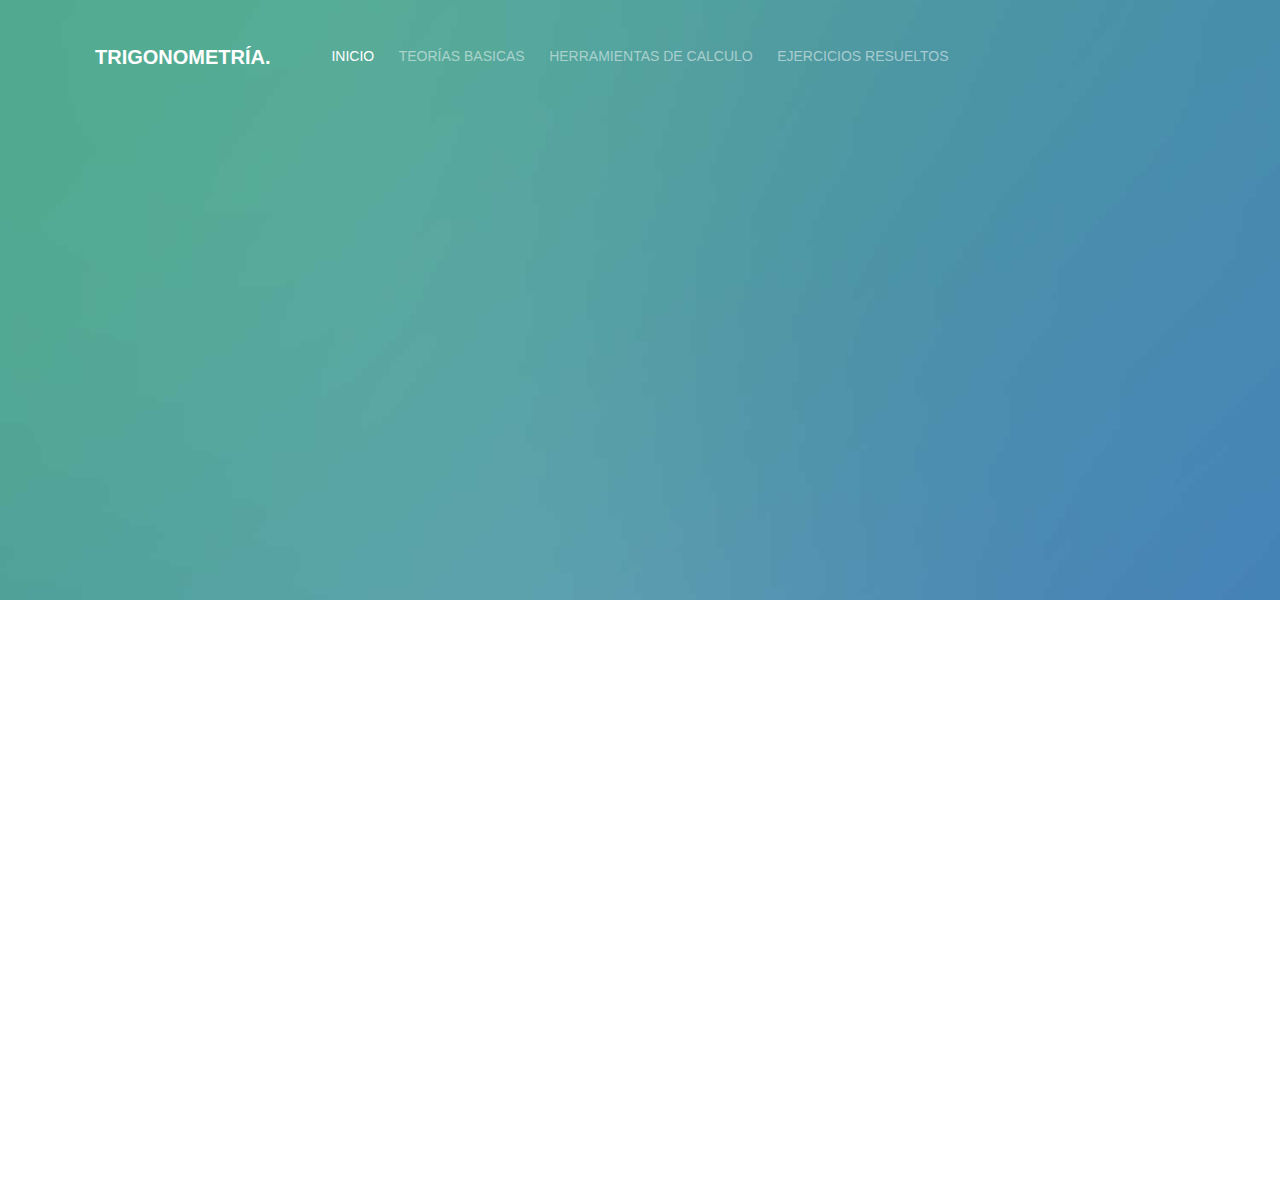
<file: Calculadora_oblicuangulos.html>
<!DOCTYPE HTML>
<html>

<head>
    <script type="text/javascript" src="entidades.js"></script>

    <meta charset="utf-8">
    <meta http-equiv="X-UA-Compatible" content="IE=edge">
    <title>Trigonometría &mdash; Campo De Estudio</title>
    <meta name="viewport" content="width=device-width, initial-scale=1">
    <meta name="description" content="Free HTML5 Website Template by gettemplates.co" />
    <meta name="keywords"
        content="free website templates, free html5, free template, free bootstrap, free website template, html5, css3, mobile first, responsive" />
    <meta name="author" content="gettemplates.co" />

    <!-- Animate.css -->
    <link rel="stylesheet" href="css/animate.css">
    <!-- Icomoon Icon Fonts-->
    <link rel="stylesheet" href="css/icomoon.css">
    <!-- Bootstrap  -->
    <link rel="stylesheet" href="css/bootstrap.css">

    <!-- Magnific Popup -->
    <link rel="stylesheet" href="css/magnific-popup.css">

    <!-- Owl Carousel  -->
    <link rel="stylesheet" href="css/owl.carousel.min.css">
    <link rel="stylesheet" href="css/owl.theme.default.min.css">

    <!-- Theme style  -->
    <link rel="stylesheet" href="css/style.css">

    <!-- Modernizr JS -->
    <script src="js/modernizr-2.6.2.min.js"></script>
    <!-- FOR IE9 below -->
    <!--[if lt IE 9]>
	<script src="js/respond.min.js"></script>
	<![endif]-->

</head>

<body>

    <div class="gtco-loader"></div>

    <div id="page">

        <nav class="gtco-nav" role="navigation">
            <div class="gtco-container">
                <div class="row">
                    <div class="col-xs-2">
                        <div id="gtco-logo"><a href="index.html">Trigonometría.</a></div>
                    </div>
                    <div class="col-xs-8 text-center menu-1">
                        <ul>
                            <li class="active"><a href="index.html">INICIO</a></li>
                            <li class="has-dropdown">
                                <a href="#">TEORÍAS BASICAS</a>
                                <ul class="dropdown">
                                    <li><a href="1_basica.html">TRIGONOMETRÍA BÁSICA</a></li>
                                    <li><a href="2_rectangulos.html">TRIÁNGULOS RECTANGULOS</a></li>
                                    <li><a href="3_razones.html">RAZONES TRIGONOMÉTRICAS</a></li>
                                    <li><a href="4_relaciones.html">RELACIONES TRIGONOMÉTRICAS</a></li>
                                </ul>
                            </li>
                            <li class="has-dropdown">
                                <a href="#">HERRAMIENTAS DE CALCULO</a>
                                <ul class="dropdown" style="width: 100%;">
                                    <li><a href="Calculadora_teorema.html">TEOREMA DE PITAGORAS</a></li>
                                    <li><a href="Calculadora_entidades.html">ENTIDADES TRIGONOMÉTRICAS</a></li>
                                    <li><a href="Calculadora_oblicuangulos.html">TRIANGULOS OBLICUANGULOS</a></li>
                                </ul>
                            </li>
                            <li class="has-dropdown">
                                <a href="#">EJERCICIOS RESUELTOS</a>
                                <ul class="dropdown" style="width: 100%;">
                                    <li><a href="Ejercicio_1.html">EJ: TRIGONOMETRÍA</a></li>
                                    <li><a href="Ejercicio_2.html">EJ: SENO</a></li>
                                    <li><a href="Ejercicio_3.html">EJ: COSENO</a></li>
                                </ul>
                            </li>
                        </ul>
                    </div>
                </div>
            </div>
        </nav>

        <header id="gtco-header" class="gtco-cover gtco-cover-sm" role="banner"
            style="background-image:url(images/img_bg_1.jpg);">
            <div class="gtco-container">
                <div class="row">
                    <div class="col-md-8 col-md-offset-2 text-center">
                        <div class="display-t">
                            <div class="display-tc animate-box" data-animate-effect="fadeIn">
                                <h1>TRIANGULOS OBLICUANGULOS</h1>
                            </div>
                        </div>
                    </div>
                </div>
            </div>
        </header>

        <div id="gtco-services">
            <div class="gtco-container">
                <div class="row animate-box">
                    <div class="contenedor">
                        <div class="contenedor_calculadora">
                            <div class="row" style="text-align: center;">

                                <h1 class="header_1">CALCULADORA DE TRIANGULOS OBLICUANGULOS</h1>

                            </div>
                            <div class="espacio"></div>
                            <div class="full-w contenedor_simulador">

                                <div class="row">
                                    <div class="col-md-6">
                                        <div class="simulador">
                                            <canvas width="500" height="250" id="canvas_triangulo"></canvas>
                                        </div>
                                    </div>
                                    <div class="col-md-6">
                                        <div class="datos">
                                            <form class="formulario">
                                                <p class="texto_centrado">
                                                    <strong id="mensaje">Ingresa los datos del triángulo</strong>
                                                </p>

                                                <div class="row">
                                                    <div class="col-md-6">
                                                        <div class="input_texto a_half">
                                                            <label class="colordos">Lado 1 (A)</label>
                                                            <input autocomplete="off" type="text"
                                                                class="inputs_formulario_1" value="" />
                                                        </div>
                                                    </div>
                                                    <div class="col-md-6">
                                                        <div class="input_texto a_half">
                                                            <label class="colordos">Angulo a</label>
                                                            <input autocomplete="off" type="text"
                                                                class="inputs_formulario_1" value="" />
                                                        </div>
                                                    </div>
                                                </div>
                                                <div class="row">
                                                    <div class="col-md-6">
                                                        <div class="input_texto a_half">
                                                            <label class="coloruno">Lado 2 (B)</label>
                                                            <input autocomplete="off" type="text"
                                                                class="inputs_formulario_1" value="" />
                                                        </div>
                                                    </div>
                                                    <div class="col-md-6">
                                                        <div class="input_texto a_half">
                                                            <label class="coloruno">Angulo b</label>
                                                            <input autocomplete="off" type="text"
                                                                class="inputs_formulario_1" value="" />
                                                        </div>
                                                    </div>
                                                </div>
                                                <div class="row">
                                                    <div class="col-md-6">
                                                        <div class="input_texto a_half">
                                                            <label class="colortres">Lado 3 (C)</label>
                                                            <input autocomplete="off" type="text"
                                                                class="inputs_formulario_1" value="" />
                                                        </div>
                                                    </div>
                                                    <div class="col-md-6">
                                                        <div class="input_texto a_half">
                                                            <label class="colortres">Angulo c</label>
                                                            <input autocomplete="off" type="text"
                                                                class="inputs_formulario_1" />
                                                        </div>
                                                    </div>
                                                </div>
                                                <br>
                                                <div class="row">
                                                    <div class="col-md-6">
                                                        <button type="button" onclick="resolver_triangulo();"
                                                            class="boton_simulador btn btn-primary">Resolver
                                                            Triangulo</button>
                                                    </div>
                                                    <div class="col-md-6">
                                                        <button type="button" onclick="limpiar()"
                                                            class="boton_simulador esconder_elemento btn btn-primary">Nuevo
                                                            Triangulo</button>
                                                    </div>
                                                </div>
                                            </form>
                                        </div>
                                    </div>
                                </div>
                            </div>
                        </div>
                    </div>
                </div>
            </div>
        </div>
    </div>

    <div class="gototop js-top">
        <a href="#" class="js-gotop"><i class="icon-arrow-up"></i></a>
    </div>

    <!-- jQuery -->
    <script src="js/jquery.min.js"></script>
    <!-- jQuery Easing -->
    <script src="js/jquery.easing.1.3.js"></script>
    <!-- Bootstrap -->
    <script src="js/bootstrap.min.js"></script>
    <!-- Waypoints -->
    <script src="js/jquery.waypoints.min.js"></script>
    <!-- Carousel -->
    <script src="js/owl.carousel.min.js"></script>
    <!-- countTo -->
    <script src="js/jquery.countTo.js"></script>
    <!-- Magnific Popup -->
    <script src="js/jquery.magnific-popup.min.js"></script>
    <script src="js/magnific-popup-options.js"></script>
    <!-- Main -->
    <script src="js/main.js"></script>

</body>
<script class="codigo_ variable" type="text/javascript">
    ctx = document.getElementById("canvas_triangulo").getContext("2d");
    inputs = document.getElementsByClassName("inputs_formulario_1");
    botones = document.getElementsByClassName("boton_simulador");
    mensaje = document.getElementById("mensaje");
    contenedor_simulador = document.getElementsByClassName("contenedor_simulador")[0];
    lado1 = 0;
    angulo3 = 0;
    lado2 = 0;
    lado3 = 0.00;
    angulo1 = 0.00;
    angulo2 = 0.00;
    escala = 0.00;
    iniciando = true;
    dl1 = false;
    dl2 = false;
    dl3 = false;
    contador = 0;
    contador2 = 0;
    id = null;
    ctx.lineWidth = 5;
    ctx.lineCap = "round";
    arreglo_colores = ["#EA008E", "#007CDB", "#00D9C2"];
    valido = false;
    function limpiar() {
        valido = false; lado1 = 0;
        angulo3 = 0;
        lado2 = 0;
        lado3 = 0.00;
        angulo1 = 0.00;
        angulo2 = 0.00;
        escala = 0.00;
        iniciando = true;
        dl1 = false;
        dl2 = false;
        dl3 = false;
        contador = 0;
        contador2 = 0;
        ctx.setTransform(1, 0, 0, 1, 0, 0);
        clearInterval(id);
        ctx.beginPath();
        ctx.clearRect(0, 0, 500, 250);
        botones[1].classList.add("esconder_elemento");
        botones[0].classList.remove("esconder_elemento");
        for (var i = 0; i < inputs.length; i++) {
            inputs[i].value = "";
        }
    }
    function resolver_triangulo() {
        valido = comprobar_simulacion();
        escala = 200 / (lado1 + lado2);
        angulo3_converido = 90 - angulo3;
        angulo3_converido = angulo3_converido * (Math.PI / 180);
        xl2 = lado2 * Math.cos(angulo3_converido) * escala;
        yl2 = lado2 * Math.sin(angulo3_converido) * escala;
        lado3 = Math.pow(lado1, 2) + Math.pow(lado2, 2) - 2 * lado1 * lado2 * Math.cos(angulo3 * Math.PI / 180);
        lado3 = parseFloat(Math.pow(lado3, 0.5));
        if (inputs[1].value > 0) {
            angulo1 = parseFloat(inputs[1].value);
        }
        else {
            angulo1 = Math.asin(Math.sin(angulo3 * Math.PI / 180) * lado1 / lado3);
            angulo1 = 180 * angulo1 / Math.PI;
        }
        angulo2 = Math.abs(angulo1 + angulo3 - 180);
        if (valido) {
            ctx.translate(250 - xl2 / 2, (125 - (lado1 * escala) / 2));
            id = setInterval(dibujar_triangulo, 25);
            botones[1].classList.remove("esconder_elemento");
            botones[0].classList.add("esconder_elemento");
            inputs[0].value = lado1.toFixed(2);
            inputs[1].value = angulo1.toFixed(2);
            inputs[2].value = lado2.toFixed(2);
            inputs[3].value = angulo2.toFixed(2);
            inputs[4].value = lado3.toFixed(2);
            inputs[5].value = angulo3.toFixed(2);
        }
        else {
            mensaje.innerHTML = "No hay suficientes datos";
            mensaje.classList.add("mensaje_error");
            setTimeout(function () {
                mensaje.innerHTML = "Ingresa los datos del triángulo";
                mensaje.classList.remove("mensaje_error");
            }, 2000)
        }
    }
    function comprobar_simulacion() {
        if (inputs[0].value > 0 & inputs[2].value > 0 & inputs[5].value > 0) {
            lado1 = parseFloat(inputs[0].value);
            lado2 = parseFloat(inputs[2].value);
            angulo3 = parseFloat(inputs[5].value);
            return true;
        }
        else if (inputs[2].value > 0 & inputs[4].value > 0 & inputs[1].value > 0) {
            lado2 = parseFloat(inputs[2].value);
            lado3 = parseFloat(inputs[4].value);
            angulo1 = parseFloat(inputs[1].value);
            lado1 = Math.pow(Math.pow(lado2, 2) + Math.pow(lado3, 2) - 2 * lado2 * lado3 * Math.cos(angulo1 * Math.PI / 180), 1 / 2);
            angulo3 = Math.asin((Math.sin(angulo1 * Math.PI / 180) * lado3) / lado1);
            angulo3 = parseFloat((angulo3 * 180 / Math.PI).toFixed(2));
            return true;
        }
        else if (inputs[0].value > 0 & inputs[3].value > 0 & inputs[4].value > 0) {
            lado1 = parseFloat(inputs[0].value);
            lado3 = parseFloat(inputs[4].value);
            angulo2 = parseFloat(inputs[3].value);
            lado2 = Math.pow(Math.pow(lado1, 2) + Math.pow(lado3, 2) - 2 * lado1 * lado3 * Math.cos(angulo2 * Math.PI / 180), 1 / 2);
            angulo3 = Math.asin((Math.sin(angulo2 * Math.PI / 180) * lado3) / lado2);
            angulo3 = angulo3 * 180 / Math.PI;
            return true;
        }
        else if (inputs[0].value > 0 & inputs[2].value > 0 & inputs[4].value > 0) {
            lado1 = parseFloat(inputs[0].value);
            lado2 = parseFloat(inputs[2].value);
            lado3 = parseFloat(inputs[4].value);
            angulo3 = Math.acos((Math.pow(lado3, 2) - Math.pow(lado1, 2) - Math.pow(lado2, 2)) / (-2 * lado2 * lado1));
            angulo3 = angulo3 * 180 / Math.PI;
            return true;
        }
        else {
            return false;
        }
    }
    function dibujar_triangulo() {
        if (iniciando) {
            ctx.moveTo(0, 0);
            iniciando = false;
            dl1 = true;
            ctx.strokeStyle = arreglo_colores[0];
        }
        else if (dl1) {
            ctx.lineTo(0, lado1 * escala * contador / 10);
            contador++;
            ctx.stroke();
            if (contador == 11) {
                dl1 = false;
                dl2 = true;
                contador = 0;
                ctx.beginPath();
                ctx.strokeStyle = arreglo_colores[2];
            }
        }
        else if (dl2) {
            ctx.lineTo(xl2 * contador / 10, yl2 * contador / 10);
            contador++;
            ctx.stroke();
            if (contador == 11) {
                dl2 = false;
                dl3 = true;
                contador = 0;
                contador2 = 10;
                ctx.beginPath();
                ctx.strokeStyle = arreglo_colores[1];
            }
        }
        else if (dl3) {
            /*Gracias Dios*/
            ctx.lineTo(xl2 - (xl2 * contador / 10), (lado1 * escala * contador / 10) + (yl2 * contador / -10) + yl2);
            ctx.stroke();
            contador++;
            if (contador == 11) {
                dl3 = false;
            }
        }
        else {
            clearInterval(id);
            ctx.setTransform(1, 0, 0, 1, 0, 0);
        }
    }
    function scroll_simulador() {
        simulador_mp = document.getElementsByClassName('contenedor_simulador')[0];
        posicion_contenido = simulador_mp.offsetTop;
        console.log(posicion_contenido);
        document.getElementsByClassName("contenido")[0].scrollTo(0, posicion_contenido - 100)
        setTimeout(function () {
            resolver_triangulo();
        }, 1000)
    }
    function resolver_problema_1() {
        limpiar();
        inputs[0].value = 90;
        inputs[2].value = 100;
        inputs[4].value = 150;
        scroll_simulador();
    }
    function resolver_problema_2() {
        limpiar();
        inputs[0].value = 90;
        inputs[2].value = 50;
        inputs[5].value = 25;
        scroll_simulador();
    }
    function resolver_problema_3() {
        limpiar();
        inputs[4].value = 12.5;
        inputs[2].value = 23.2;
        inputs[1].value = 30;
        scroll_simulador();
    }



    disparador_desplegable = document.getElementsByClassName("disparador_desplegable")[0];
    contenido_desplegable = document.getElementsByClassName("contenido_desplegable")[0];
    contenido_desplegado = false;
    function mostrar_contenido_desplegable() {
        if (!contenido_desplegado) {
            disparador_desplegable.classList.add("disparador_desplegable_activo");
            contenido_desplegable.classList.add("contenido_desplegable_activo");
            contenido_desplegado = true;
        }
        else {
            disparador_desplegable.classList.remove("disparador_desplegable_activo");
            contenido_desplegable.classList.remove("contenido_desplegable_activo");
            contenido_desplegado = false;
        }
    }
</script>

</html>
</file>
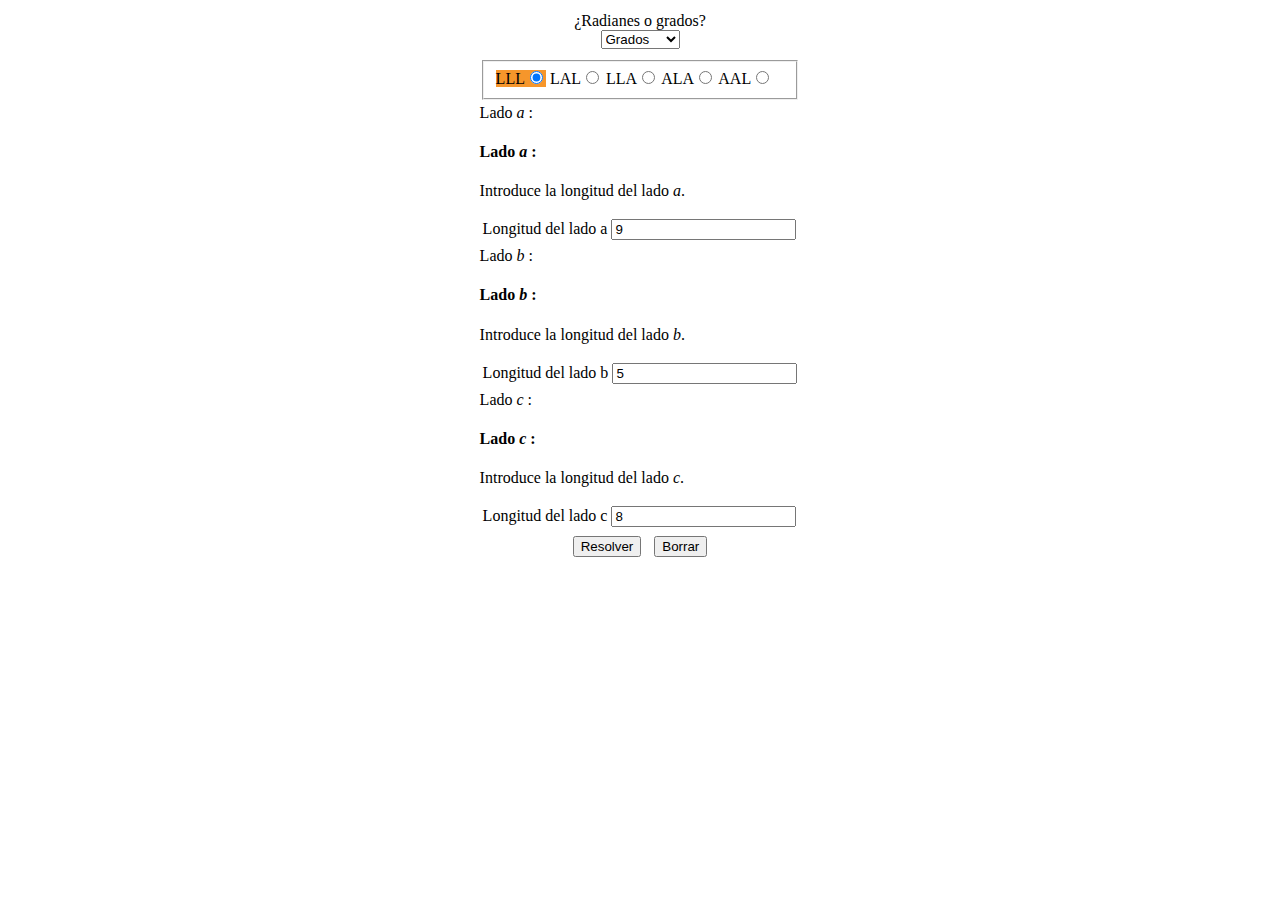
<file: Calculadora_otra.html>
<!DOCTYPE html>
<html lang="en">

<head>
    <script type="text/javascript" src="xor1.js"></script>
    <script type="text/javascript" src="script1.js"></script>


    <meta charset="UTF-8">
    <meta http-equiv="X-UA-Compatible" content="IE=edge">
    <meta name="viewport" content="width=device-width, initial-scale=1.0">
    <title>Document</title>

</head>

<body>

    <center>
        <div class="dungi1">
           
        </div>

        <div id="main-content" class="main">

            <div id="calc-tool-row" style="max-width:500px !important;">

                <div id="calc-tool-columns">


                    <div id="calc-column" style="float: left; width: 100%;">
                        <article id="mob-calc-page" data-role="page" data-theme="a">

                            <form name="calc" id="calc" method="post" action="#">

                                <div id="calc-table" class="clc-div">
                                    <div class="clc-fld-div">

                                    </div>
                                    <table class="clc-tbl">
                                        <tbody class="clc-tbl-bdy">
                                            <div style="width:100px; margin-left:20px; margin-bottom:4px;">



                                            </div>
                                            <label style="display:none;" for="places">Numero de decimales</label>
                                            <select style="display:none;" name="places" id="places" data-mini="true"
                                                data-theme="c" onchange="change_places(this.form)"
                                                data-precalc-fld="true">
                                                <option value="0">0</option>
                                                <option value="1">1</option>
                                                <option value="2">2</option>
                                                <option value="3" selected="selected">3</option>
                                                <option value="4">4</option>
                                                <option value="5">5</option>
                                                <option value="6">6</option>
                                                <option value="7">7</option>
                                                <option value="8">8</option>
                                                <option value="9">9</option>
                                            </select>
                                            <center>
                                                <div style="width:200px; margin-bottom:4px;">
                                                    <label for="deg_rad">¿Radianes o grados?</label>
                                                    <select name="deg_rad" id="deg_rad" data-mini="true" data-theme="c"
                                                        onchange="change_deg_rad(this.form)" data-precalc-fld="true"
                                                        class="custom-select">
                                                        <option value="0" selected="selected">Grados</option>
                                                        <option value="1">Radianes</option>
                                                    </select>
                                                </div>
                                            </center>



                                            <tr class="clc-row-even">
                                                <td class="clc-td">


                                                    <div class="clc-fld-div">

                                                    </div>
                                                </td>
                                            </tr>
                                            <tr class="clc-row-odd">
                                                <td class="clc-td">


                                                    <div class="clc-fld-div-flex">
                                                        <fieldset data-role="controlgroup" data-type="horizontal"
                                                            data-mini="true" data-theme="c">
                                                            <label for="sss">LLL</label>
                                                            <input name="find" id="sss" value="0" checked="checked"
                                                                onclick="change_find('sss')" data-precalc-fld="true"
                                                                type="radio">
                                                            <label for="sas">LAL</label>
                                                            <input name="find" id="sas" value="1"
                                                                onclick="change_find('sas')" data-precalc-fld="true"
                                                                type="radio">
                                                            <label for="ssa">LLA</label>
                                                            <input name="find" id="ssa" value="2"
                                                                onclick="change_find('ssa')" data-precalc-fld="true"
                                                                type="radio">
                                                            <label for="asa">ALA</label>
                                                            <input name="find" id="asa" value="3"
                                                                onclick="change_find('asa')" data-precalc-fld="true"
                                                                type="radio">
                                                            <label for="aas">AAL</label>
                                                            <input name="find" id="aas" value="4"
                                                                onclick="change_find('aas')" data-precalc-fld="true"
                                                                type="radio">

                                                        </fieldset>
                                                    </div>
                                                </td>
                                            </tr>
                                        </tbody>
                                        <tbody id="form_sss" style="display: table-row-group;">

                                            <tr class="clc-row-even">
                                                <td class="clc-td">

                                                    <div class="clc-desc-div">
                                                        <span class="fld-lbl-xsm" style="display: none;">Lado
                                                            <em>a</em>:</span>
                                                        <span class="fld-lbl-sm" style="display: none;">Lado
                                                            <em>a</em></span>
                                                        <span class="fld-lbl-md" style="display: inline;">Lado
                                                            <em>a</em> :</span>
                                                        <span class="fld-lbl-lg" style="display: none;">Lado <em>a</em>
                                                            :</span>
                                                        <div data-focu="calc-ttip-popup" id="tt-sss-a-popup"
                                                            class="ui-content ttip tt-div" data-arrow="true"
                                                            data-theme="a" data-overlay-theme="a">
                                                            <h4>Lado <em>a</em> :</h4>
                                                            <div class="tt-explain">
                                                                <p>Introduce la longitud del lado <em>a</em>.</p>
                                                            </div>
                                                        </div>
                                                    </div>
                                                    <div class="clc-dbl-fld-div">
                                                        <div class="clc-fld-div">
                                                            <table class="input_tbl">
                                                                <tbody>
                                                                    <tr>
                                                                        <td>
                                                                            <label for="sss_a"
                                                                                class="ui-hidden-accessible">Longitud
                                                                                del lado a</label>
                                                                            <input id="sss_a" name="sss_a"
                                                                                data-mini="true" data-theme="c"
                                                                                data-inline="true"
                                                                                data-prevent-focus-zoom="true"
                                                                                placeholder="#" step="any"
                                                                                onkeyup="clear_results(this.form)"
                                                                                onchange="clear_results(this.form)"
                                                                                data-precalc-fld="true" value="9"
                                                                                type="number">
                                                                        </td>
                                                                        <td class="fld-keypad-td"
                                                                            style="display: none;">
                                                                            <button type="button" data-focu="keypad-btn"
                                                                                class="ui-btn ui-icon-grid ui-btn-icon-notext ui-corner-all ui-btn-c"
                                                                                onclick="open_keypad('sss_a','Longitud del lado a','#','2','0','200','1','tt-sss-a')"
                                                                                tabindex="-1">No text</button>
                                                                        </td>
                                                                    </tr>
                                                                </tbody>
                                                            </table>
                                                        </div>
                                                    </div>
                                                </td>
                                            </tr>
                                            <tr class="clc-row-odd">
                                                <td class="clc-td">

                                                    <div class="clc-desc-div">
                                                        <span class="fld-lbl-xsm" style="display: none;">Lado
                                                            <em>b</em>:</span>
                                                        <span class="fld-lbl-sm" style="display: none;">Lado
                                                            <em>b</em></span>
                                                        <span class="fld-lbl-md" style="display: inline;">Lado
                                                            <em>b</em> :</span>
                                                        <span class="fld-lbl-lg" style="display: none;">Lado <em>b</em>
                                                            :</span>
                                                        <div data-focu="calc-ttip-popup" id="tt-sss-b-popup"
                                                            class="ui-content ttip tt-div" data-arrow="true"
                                                            data-theme="a" data-overlay-theme="a">
                                                            <h4>Lado <em>b</em> :</h4>
                                                            <div class="tt-explain">
                                                                <p>Introduce la longitud del lado <em>b</em>.</p>
                                                            </div>
                                                        </div>
                                                    </div>
                                                    <div class="clc-dbl-fld-div">
                                                        <div class="clc-fld-div">
                                                            <table class="input_tbl">
                                                                <tbody>
                                                                    <tr>
                                                                        <td>
                                                                            <label for="sss_b"
                                                                                class="ui-hidden-accessible">Longitud
                                                                                del lado b</label>
                                                                            <input id="sss_b" name="sss_b"
                                                                                data-mini="true" data-theme="c"
                                                                                data-inline="true"
                                                                                data-prevent-focus-zoom="true"
                                                                                placeholder="#" step="any"
                                                                                onkeyup="clear_results(this.form)"
                                                                                onchange="clear_results(this.form)"
                                                                                data-precalc-fld="true" value="5"
                                                                                type="number">
                                                                        </td>
                                                                        <td class="fld-keypad-td"
                                                                            style="display: none;">
                                                                            <button type="button" data-focu="keypad-btn"
                                                                                class="ui-btn ui-icon-grid ui-btn-icon-notext ui-corner-all ui-btn-c"
                                                                                onclick="open_keypad('sss_b','Longitud del lado b','#','2','0','200','1','tt-sss-b')"
                                                                                tabindex="-1">No text</button>
                                                                        </td>
                                                                    </tr>
                                                                </tbody>
                                                            </table>
                                                        </div>
                                                    </div>
                                                </td>
                                            </tr>
                                            <tr class="clc-row-even">
                                                <td class="clc-td">

                                                    <div class="clc-desc-div">
                                                        <span class="fld-lbl-xsm" style="display: none;">Lado
                                                            <em>c</em>:</span>
                                                        <span class="fld-lbl-sm" style="display: none;">Lado
                                                            <em>c</em></span>
                                                        <span class="fld-lbl-md" style="display: inline;">Lado
                                                            <em>c</em> :</span>
                                                        <span class="fld-lbl-lg" style="display: none;">Lado <em>c</em>
                                                            :</span>
                                                        <div data-focu="calc-ttip-popup" id="tt-sss-c-popup"
                                                            class="ui-content ttip tt-div" data-arrow="true"
                                                            data-theme="a" data-overlay-theme="a">
                                                            <h4>Lado <em>c</em> :</h4>
                                                            <div class="tt-explain">
                                                                <p>Introduce la longitud del lado <em>c</em>.</p>
                                                            </div>
                                                        </div>
                                                    </div>
                                                    <div class="clc-dbl-fld-div">
                                                        <div class="clc-fld-div">
                                                            <table class="input_tbl">
                                                                <tbody>
                                                                    <tr>
                                                                        <td>
                                                                            <label for="sss_c"
                                                                                class="ui-hidden-accessible">Longitud
                                                                                del lado c</label>
                                                                            <input id="sss_c" name="sss_c"
                                                                                data-mini="true" data-theme="c"
                                                                                data-inline="true"
                                                                                data-prevent-focus-zoom="true"
                                                                                placeholder="#" step="any"
                                                                                onkeyup="clear_results(this.form)"
                                                                                onchange="clear_results(this.form)"
                                                                                data-precalc-fld="true" value="8"
                                                                                type="number">
                                                                        </td>
                                                                        <td class="fld-keypad-td"
                                                                            style="display: none;">
                                                                            <button type="button" data-focu="keypad-btn"
                                                                                class="ui-btn ui-icon-grid ui-btn-icon-notext ui-corner-all ui-btn-c"
                                                                                onclick="open_keypad('sss_c','Longitud del lado c','#','2','0','200','1','tt-sss-c')"
                                                                                tabindex="-1">No text</button>
                                                                        </td>
                                                                    </tr>
                                                                </tbody>
                                                            </table>
                                                        </div>
                                                    </div>
                                                </td>
                                            </tr>
                                            <tr class="clc-row-odd">
                                                <td class="clc-td-btn">
                                                    <table style="border:none;margin:0 auto;">
                                                        <tbody>
                                                            <tr>
                                                                <td style="width:60%;border:0;padding:0;">
                                                                    <button type="button" data-focu="calc-btn"
                                                                        class="BUT01"
                                                                        onclick="calc_sss(this.form); mostrar();"
                                                                        data-calc-btn-1="true">Resolver</button>
                                                                </td>
                                                                <td style="width:40%;border:0;padding:0;">
                                                                    <button type="button" data-focu="calc-btn"
                                                                        class="BUT02"
                                                                        onclick="reset_calc(this.form); ocultar()">Borrar</button>
                                                                </td>
                                                            </tr>
                                                        </tbody>
                                                    </table>
                                                </td>
                                            </tr>
                                        </tbody>
                                        <tbody id="form_sas" style="display: none;">

                                            <tr class="clc-row-even">
                                                <td class="clc-td">

                                                    <div class="clc-desc-div">
                                                        <span class="fld-lbl-xsm" style="display: none;">Lado
                                                            <em>c</em>:</span>
                                                        <span class="fld-lbl-sm" style="display: none;">Lado
                                                            <em>c</em></span>
                                                        <span class="fld-lbl-md" style="display: inline;">Lado
                                                            <em>c</em> :</span>
                                                        <span class="fld-lbl-lg" style="display: none;">Lado <em>c</em>
                                                            :</span>
                                                        <div data-focu="calc-ttip-popup" id="tt-sas-c-popup"
                                                            class="ui-content ttip tt-div" data-arrow="true"
                                                            data-theme="a" data-overlay-theme="a">
                                                            <h4>Lado <em>c</em> :</h4>
                                                            <div class="tt-explain">
                                                                <p>Introduce la longitud del lado <em>c</em>.</p>
                                                            </div>
                                                        </div>
                                                    </div>
                                                    <div class="clc-dbl-fld-div">
                                                        <div class="clc-fld-div">
                                                            <table class="input_tbl">
                                                                <tbody>
                                                                    <tr>
                                                                        <td>
                                                                            <label for="sas_c"
                                                                                class="ui-hidden-accessible">Longitud
                                                                                del lado c</label>
                                                                            <input id="sas_c" name="sas_c"
                                                                                data-mini="true" data-theme="c"
                                                                                data-inline="true"
                                                                                data-prevent-focus-zoom="true"
                                                                                placeholder="#" step="any"
                                                                                onkeyup="clear_results(this.form)"
                                                                                onchange="clear_results(this.form)"
                                                                                data-precalc-fld="true" value="-8"
                                                                                type="number">
                                                                        </td>
                                                                        <td class="fld-keypad-td"
                                                                            style="display: none;">
                                                                            <button type="button" data-focu="keypad-btn"
                                                                                class="ui-btn ui-icon-grid ui-btn-icon-notext ui-corner-all ui-btn-c"
                                                                                onclick="open_keypad('sas_c','Longitud del lado c','#','2','0','200','1','tt-sas-c')"
                                                                                tabindex="-1">No text</button>
                                                                        </td>
                                                                    </tr>
                                                                </tbody>
                                                            </table>
                                                        </div>
                                                    </div>
                                                </td>
                                            </tr>
                                            <tr class="clc-row-odd">
                                                <td class="clc-td">

                                                    <div class="clc-desc-div">
                                                        <span class="fld-lbl-xsm" style="display: none;">Angulo
                                                            <em>B</em>:</span>
                                                        <span class="fld-lbl-sm" style="display: none;">Angulo
                                                            <em>B</em></span>
                                                        <span class="fld-lbl-md" style="display: inline;">Angulo
                                                            <em>B</em> <span class="deg_rad_txt">(grados)</span>:</span>
                                                        <span class="fld-lbl-lg" style="display: none;">Angulo
                                                            <em>B</em> <span class="deg_rad_txt">(grados)</span>:</span>
                                                        <div data-focu="calc-ttip-popup" id="tt-sas-B-popup"
                                                            class="ui-content ttip tt-div" data-arrow="true"
                                                            data-theme="a" data-overlay-theme="a">
                                                            <h4>Angulo <em>B</em> :</h4>
                                                            <div class="tt-explain">
                                                                <p>Introduce el ángulo del vértice <em>B</em>.</p>
                                                            </div>
                                                        </div>
                                                    </div>
                                                    <div class="clc-dbl-fld-div">
                                                        <div class="clc-fld-div">
                                                            <table class="input_tbl">
                                                                <tbody>
                                                                    <tr>
                                                                        <td>
                                                                            <label for="sas_B"
                                                                                class="ui-hidden-accessible">Angulo
                                                                                B</label>
                                                                            <input id="sas_B" name="sas_B"
                                                                                data-mini="true" data-theme="c"
                                                                                data-inline="true"
                                                                                data-prevent-focus-zoom="true"
                                                                                placeholder="grados" step="any"
                                                                                onkeyup="clear_results(this.form)"
                                                                                onchange="clear_results(this.form)"
                                                                                data-precalc-fld="true" value="20"
                                                                                type="number">
                                                                        </td>
                                                                        <td class="fld-keypad-td"
                                                                            style="display: none;">
                                                                            <button type="button" data-focu="keypad-btn"
                                                                                class="ui-btn ui-icon-grid ui-btn-icon-notext ui-corner-all ui-btn-c"
                                                                                onclick="open_keypad('sas_B','Angulo B','degrees','2','0','200','1','tt-sas-B')"
                                                                                tabindex="-1">No text</button>
                                                                        </td>
                                                                    </tr>
                                                                </tbody>
                                                            </table>
                                                        </div>
                                                    </div>
                                                </td>
                                            </tr>
                                            <tr class="clc-row-even">
                                                <td class="clc-td">

                                                    <div class="clc-desc-div">
                                                        <span class="fld-lbl-xsm" style="display: none;">Lado
                                                            <em>a</em>:</span>
                                                        <span class="fld-lbl-sm" style="display: none;">Lado
                                                            <em>a</em></span>
                                                        <span class="fld-lbl-md" style="display: inline;">Lado
                                                            <em>a</em> :</span>
                                                        <span class="fld-lbl-lg" style="display: none;">Lado <em>a</em>
                                                            :</span>
                                                        <div data-focu="calc-ttip-popup" id="tt-sas-a-popup"
                                                            class="ui-content ttip tt-div" data-arrow="true"
                                                            data-theme="a" data-overlay-theme="a">
                                                            <h4>Lado <em>a</em> :</h4>
                                                            <div class="tt-explain">
                                                                <p>Introduce la longitud del lado <em>a</em>.</p>
                                                            </div>
                                                        </div>
                                                    </div>
                                                    <div class="clc-dbl-fld-div">
                                                        <div class="clc-fld-div">
                                                            <table class="input_tbl">
                                                                <tbody>
                                                                    <tr>
                                                                        <td>
                                                                            <label for="sas_a"
                                                                                class="ui-hidden-accessible">Longitud
                                                                                del lado a</label>
                                                                            <input id="sas_a" name="sas_a"
                                                                                data-mini="true" data-theme="c"
                                                                                data-inline="true"
                                                                                data-prevent-focus-zoom="true"
                                                                                placeholder="#" step="any"
                                                                                onkeyup="clear_results(this.form)"
                                                                                onchange="clear_results(this.form)"
                                                                                data-precalc-fld="true" value="6"
                                                                                type="number">
                                                                        </td>
                                                                        <td class="fld-keypad-td"
                                                                            style="display: none;">
                                                                            <button type="button" data-focu="keypad-btn"
                                                                                class="ui-btn ui-icon-grid ui-btn-icon-notext ui-corner-all ui-btn-c"
                                                                                onclick="open_keypad('sas_a','Longitud del lado a','#','2','0','200','1','tt-sas-a')"
                                                                                tabindex="-1">No text</button>
                                                                        </td>
                                                                    </tr>
                                                                </tbody>
                                                            </table>
                                                        </div>
                                                    </div>
                                                </td>
                                            </tr>
                                            <tr class="clc-row-odd">
                                                <td class="clc-td-btn">
                                                    <table style="border:none;margin:0 auto;">
                                                        <tbody>
                                                            <tr>
                                                                <td style="width:60%;border:0;padding:0;">
                                                                    <button type="button" data-focu="calc-btn"
                                                                        class="BUT01"
                                                                        onclick="calc_sas(this.form); mostrar();"
                                                                        data-calc-btn-1="true">Resolver</button>
                                                                </td>
                                                                <td style="width:40%;border:0;padding:0;">
                                                                    <button type="button" data-focu="calc-btn"
                                                                        class="BUT02"
                                                                        onclick="reset_calc(this.form); ocultar();">Borrar</button>
                                                                </td>
                                                            </tr>
                                                        </tbody>
                                                    </table>
                                                </td>
                                            </tr>
                                        </tbody>
                                        <tbody id="form_ssa" style="display:none;">

                                            <tr class="clc-row-even">
                                                <td class="clc-td">

                                                    <div class="clc-desc-div">
                                                        <span class="fld-lbl-xsm" style="display: none;">Lado
                                                            <em>a</em>:</span>
                                                        <span class="fld-lbl-sm" style="display: none;">Lado
                                                            <em>a</em></span>
                                                        <span class="fld-lbl-md" style="display: inline;">Lado
                                                            <em>a</em> :</span>
                                                        <span class="fld-lbl-lg" style="display: none;">Lado <em>a</em>
                                                            :</span>
                                                        <div data-focu="calc-ttip-popup" id="tt-ssa-a-popup"
                                                            class="ui-content ttip tt-div" data-arrow="true"
                                                            data-theme="a" data-overlay-theme="a">
                                                            <h4>Lado <em>a</em> :</h4>
                                                            <div class="tt-explain">
                                                                <p>Introduce la longitud del lado <em>a</em>.</p>
                                                            </div>
                                                        </div>
                                                    </div>
                                                    <div class="clc-dbl-fld-div">
                                                        <div class="clc-fld-div">
                                                            <table class="input_tbl">
                                                                <tbody>
                                                                    <tr>
                                                                        <td>
                                                                            <label for="ssa_a"
                                                                                class="ui-hidden-accessible">Longitud
                                                                                del lado a</label>
                                                                            <input id="ssa_a" name="ssa_a"
                                                                                data-mini="true" data-theme="c"
                                                                                data-inline="true"
                                                                                data-prevent-focus-zoom="true"
                                                                                placeholder="#" step="any"
                                                                                onkeyup="clear_results(this.form)"
                                                                                onchange="clear_results(this.form)"
                                                                                data-precalc-fld="true" type="number">
                                                                        </td>
                                                                        <td class="fld-keypad-td"
                                                                            style="display: none;">
                                                                            <button type="button" data-focu="keypad-btn"
                                                                                class="ui-btn ui-icon-grid ui-btn-icon-notext ui-corner-all ui-btn-c"
                                                                                onclick="open_keypad('ssa_a','Longitud del lado a','#','2','0','200','1','tt-ssa-a')"
                                                                                tabindex="-1">No text</button>
                                                                        </td>
                                                                    </tr>
                                                                </tbody>
                                                            </table>
                                                        </div>
                                                    </div>
                                                </td>
                                            </tr>
                                            <tr class="clc-row-odd">
                                                <td class="clc-td">

                                                    <div class="clc-desc-div">
                                                        <span class="fld-lbl-xsm" style="display: none;">Lado
                                                            <em>c</em>:</span>
                                                        <span class="fld-lbl-sm" style="display: none;">Lado
                                                            <em>c</em></span>
                                                        <span class="fld-lbl-md" style="display: inline;">Lado
                                                            <em>c</em> :</span>
                                                        <span class="fld-lbl-lg" style="display: none;">Lado <em>c</em>
                                                            :</span>
                                                        <div data-focu="calc-ttip-popup" id="tt-ssa-c-popup"
                                                            class="ui-content ttip tt-div" data-arrow="true"
                                                            data-theme="a" data-overlay-theme="a">
                                                            <h4>Lado <em>c</em> :</h4>
                                                            <div class="tt-explain">
                                                                <p>Introduce la longitud del lado <em>c</em>.</p>
                                                            </div>
                                                        </div>
                                                    </div>
                                                    <div class="clc-dbl-fld-div">
                                                        <div class="clc-fld-div">
                                                            <table class="input_tbl">
                                                                <tbody>
                                                                    <tr>
                                                                        <td>
                                                                            <label for="ssa_c"
                                                                                class="ui-hidden-accessible">Longitud
                                                                                del lado c</label>
                                                                            <input id="ssa_c" name="ssa_c"
                                                                                data-mini="true" data-theme="c"
                                                                                data-inline="true"
                                                                                data-prevent-focus-zoom="true"
                                                                                placeholder="#" step="any"
                                                                                onkeyup="clear_results(this.form)"
                                                                                onchange="clear_results(this.form)"
                                                                                data-precalc-fld="true" type="number">
                                                                        </td>
                                                                        <td class="fld-keypad-td"
                                                                            style="display: none;">
                                                                            <button type="button" data-focu="keypad-btn"
                                                                                class="ui-btn ui-icon-grid ui-btn-icon-notext ui-corner-all ui-btn-c"
                                                                                onclick="open_keypad('ssa_c','Longitud del lado c','#','2','0','200','1','tt-ssa-c')"
                                                                                tabindex="-1">No text</button>
                                                                        </td>
                                                                    </tr>
                                                                </tbody>
                                                            </table>
                                                        </div>
                                                    </div>
                                                </td>
                                            </tr>
                                            <tr class="clc-row-even">
                                                <td class="clc-td">

                                                    <div class="clc-desc-div">
                                                        <span class="fld-lbl-xsm" style="display: none;">Angulo
                                                            <em>A</em>:</span>
                                                        <span class="fld-lbl-sm" style="display: none;">Angulo
                                                            <em>A</em></span>
                                                        <span class="fld-lbl-md" style="display: inline;">Angulo
                                                            <em>A</em> <span class="deg_rad_txt">(grados)</span>:</span>
                                                        <span class="fld-lbl-lg" style="display: none;">Angulo
                                                            <em>A</em> <span class="deg_rad_txt">(grados)</span>:</span>
                                                        <div data-focu="calc-ttip-popup" id="tt-ssa-A-popup"
                                                            class="ui-content ttip tt-div" data-arrow="true"
                                                            data-theme="a" data-overlay-theme="a">
                                                            <h4>Angulo <em>A</em> :</h4>
                                                            <div class="tt-explain">
                                                                <p>Introduce el ángulo del vértice <em>A</em>.</p>
                                                            </div>
                                                        </div>
                                                    </div>
                                                    <div class="clc-dbl-fld-div">
                                                        <div class="clc-fld-div">
                                                            <table class="input_tbl">
                                                                <tbody>
                                                                    <tr>
                                                                        <td>
                                                                            <label for="ssa_A"
                                                                                class="ui-hidden-accessible">Angulo
                                                                                A</label>
                                                                            <input id="ssa_A" name="ssa_A"
                                                                                data-mini="true" data-theme="c"
                                                                                data-inline="true"
                                                                                data-prevent-focus-zoom="true"
                                                                                placeholder="grados" step="any"
                                                                                onkeyup="clear_results(this.form)"
                                                                                onchange="clear_results(this.form)"
                                                                                data-precalc-fld="true" type="number">
                                                                        </td>
                                                                        <td class="fld-keypad-td"
                                                                            style="display: none;">
                                                                            <button type="button" data-focu="keypad-btn"
                                                                                class="ui-btn ui-icon-grid ui-btn-icon-notext ui-corner-all ui-btn-c"
                                                                                onclick="open_keypad('ssa_A','Angulo A','degrees','2','0','200','1','tt-ssa-A')"
                                                                                tabindex="-1">No text</button>
                                                                        </td>
                                                                    </tr>
                                                                </tbody>
                                                            </table>
                                                        </div>
                                                    </div>
                                                </td>
                                            </tr>
                                            <tr class="clc-row-odd">
                                                <td class="clc-td-btn">
                                                    <table style="border:none;margin:0 auto;">
                                                        <tbody>
                                                            <tr>
                                                                <td style="width:60%;border:0;padding:0;">
                                                                    <button type="button" data-focu="calc-btn"
                                                                        class="BUT01"
                                                                        onclick="calc_ssa(this.form); mostrar();"
                                                                        data-calc-btn-1="true">Resolver</button>
                                                                </td>
                                                                <td style="width:40%;border:0;padding:0;">
                                                                    <button type="button" data-focu="calc-btn"
                                                                        class="BUT02"
                                                                        onclick="reset_calc(this.form); ocultar();">Borrar</button>
                                                                </td>
                                                            </tr>
                                                        </tbody>
                                                    </table>
                                                </td>
                                            </tr>
                                        </tbody>
                                        <tbody id="form_asa" style="display:none;">

                                            <tr class="clc-row-even">
                                                <td class="clc-td">

                                                    <div class="clc-desc-div">
                                                        <span class="fld-lbl-xsm" style="display: none;">Angulo
                                                            <em>A</em>:</span>
                                                        <span class="fld-lbl-sm" style="display: none;">Angulo
                                                            <em>A</em></span>
                                                        <span class="fld-lbl-md" style="display: inline;">Angulo
                                                            <em>A</em> <span class="deg_rad_txt">(grados)</span>:</span>
                                                        <span class="fld-lbl-lg" style="display: none;">Angulo
                                                            <em>A</em> <span class="deg_rad_txt">(grados)</span>:</span>
                                                        <div data-focu="calc-ttip-popup" id="tt-asa-A-popup"
                                                            class="ui-content ttip tt-div" data-arrow="true"
                                                            data-theme="a" data-overlay-theme="a">
                                                            <h4>Angulo <em>A</em> :</h4>
                                                            <div class="tt-explain">
                                                                <p>Introduce el ángulo del vértice <em>A</em>.</p>
                                                            </div>
                                                        </div>
                                                    </div>
                                                    <div class="clc-dbl-fld-div">
                                                        <div class="clc-fld-div">
                                                            <table class="input_tbl">
                                                                <tbody>
                                                                    <tr>
                                                                        <td>
                                                                            <label for="asa_A"
                                                                                class="ui-hidden-accessible">Angulo
                                                                                A</label>
                                                                            <input id="asa_A" name="asa_A"
                                                                                data-mini="true" data-theme="c"
                                                                                data-inline="true"
                                                                                data-prevent-focus-zoom="true"
                                                                                placeholder="grados" step="any"
                                                                                onkeyup="clear_results(this.form)"
                                                                                onchange="clear_results(this.form)"
                                                                                data-precalc-fld="true"
                                                                                value="29.999999999999996"
                                                                                type="number">
                                                                        </td>
                                                                        <td class="fld-keypad-td"
                                                                            style="display: none;">
                                                                            <button type="button" data-focu="keypad-btn"
                                                                                class="ui-btn ui-icon-grid ui-btn-icon-notext ui-corner-all ui-btn-c"
                                                                                onclick="open_keypad('asa_A','Angulo A','degrees','2','0','200','1','tt-asa-A')"
                                                                                tabindex="-1">No text</button>
                                                                        </td>
                                                                    </tr>
                                                                </tbody>
                                                            </table>
                                                        </div>
                                                    </div>
                                                </td>
                                            </tr>
                                            <tr class="clc-row-odd">
                                                <td class="clc-td">

                                                    <div class="clc-desc-div">
                                                        <span class="fld-lbl-xsm" style="display: none;">Lado
                                                            <em>c</em>:</span>
                                                        <span class="fld-lbl-sm" style="display: none;">Lado
                                                            <em>c</em></span>
                                                        <span class="fld-lbl-md" style="display: inline;">Lado
                                                            <em>c</em> :</span>
                                                        <span class="fld-lbl-lg" style="display: none;">Lado <em>c</em>
                                                            :</span>
                                                        <div data-focu="calc-ttip-popup" id="tt-asa-c-popup"
                                                            class="ui-content ttip tt-div" data-arrow="true"
                                                            data-theme="a" data-overlay-theme="a">
                                                            <h4>Lado <em>c</em> :</h4>
                                                            <div class="tt-explain">
                                                                <p>Introduce la longitud del lado <em>c</em>.</p>
                                                            </div>
                                                        </div>
                                                    </div>
                                                    <div class="clc-dbl-fld-div">
                                                        <div class="clc-fld-div">
                                                            <table class="input_tbl">
                                                                <tbody>
                                                                    <tr>
                                                                        <td>
                                                                            <label for="asa_c"
                                                                                class="ui-hidden-accessible">Longitud
                                                                                del lado c</label>
                                                                            <input id="asa_c" name="asa_c"
                                                                                data-mini="true" data-theme="c"
                                                                                data-inline="true"
                                                                                data-prevent-focus-zoom="true"
                                                                                placeholder="#" step="any"
                                                                                onkeyup="clear_results(this.form)"
                                                                                onchange="clear_results(this.form)"
                                                                                data-precalc-fld="true" value="2"
                                                                                type="number">
                                                                        </td>
                                                                        <td class="fld-keypad-td"
                                                                            style="display: none;">
                                                                            <button type="button" data-focu="keypad-btn"
                                                                                class="ui-btn ui-icon-grid ui-btn-icon-notext ui-corner-all ui-btn-c"
                                                                                onclick="open_keypad('asa_c','Longitud del lado c','#','2','0','200','1','tt-asa-c')"
                                                                                tabindex="-1">No text</button>
                                                                        </td>
                                                                    </tr>
                                                                </tbody>
                                                            </table>
                                                        </div>
                                                    </div>
                                                </td>
                                            </tr>
                                            <tr class="clc-row-even">
                                                <td class="clc-td">

                                                    <div class="clc-desc-div">
                                                        <span class="fld-lbl-xsm" style="display: none;">Angulo
                                                            <em>B</em>:</span>
                                                        <span class="fld-lbl-sm" style="display: none;">Angulo
                                                            <em>B</em></span>
                                                        <span class="fld-lbl-md" style="display: inline;">Angulo
                                                            <em>B</em> <span class="deg_rad_txt">(grados)</span>:</span>
                                                        <span class="fld-lbl-lg" style="display: none;">Angulo
                                                            <em>B</em> <span class="deg_rad_txt">(grados)</span>:</span>
                                                        <div data-focu="calc-ttip-popup" id="tt-asa-B-popup"
                                                            class="ui-content ttip tt-div" data-arrow="true"
                                                            data-theme="a" data-overlay-theme="a">
                                                            <h4>Angulo <em>B</em> :</h4>
                                                            <div class="tt-explain">
                                                                <p>Enter the angle of vertex <em>B</em>.</p>
                                                            </div>
                                                        </div>
                                                    </div>
                                                    <div class="clc-dbl-fld-div">
                                                        <div class="clc-fld-div">
                                                            <table class="input_tbl">
                                                                <tbody>
                                                                    <tr>
                                                                        <td>
                                                                            <label for="asa_B"
                                                                                class="ui-hidden-accessible">Angulo
                                                                                B</label>
                                                                            <input id="asa_B" name="asa_B"
                                                                                data-mini="true" data-theme="c"
                                                                                data-inline="true"
                                                                                data-prevent-focus-zoom="true"
                                                                                placeholder="grados" step="any"
                                                                                onkeyup="clear_results(this.form)"
                                                                                onchange="clear_results(this.form)"
                                                                                data-precalc-fld="true" value="20"
                                                                                type="number">
                                                                        </td>
                                                                        <td class="fld-keypad-td"
                                                                            style="display: none;">
                                                                            <button type="button" data-focu="keypad-btn"
                                                                                class="ui-btn ui-icon-grid ui-btn-icon-notext ui-corner-all ui-btn-c"
                                                                                onclick="open_keypad('asa_B','Angulo B','degrees','2','0','200','1','tt-asa-B')"
                                                                                tabindex="-1">No text</button>
                                                                        </td>
                                                                    </tr>
                                                                </tbody>
                                                            </table>
                                                        </div>
                                                    </div>
                                                </td>
                                            </tr>
                                            <tr class="clc-row-odd">
                                                <td class="clc-td-btn">
                                                    <table style="border:none;margin:0 auto;">
                                                        <tbody>
                                                            <tr>
                                                                <td style="width:60%;border:0;padding:0;">
                                                                    <button type="button" data-focu="calc-btn"
                                                                        class="BUT01"
                                                                        onclick="calc_asa(this.form); mostrar();"
                                                                        data-calc-btn-1="true">Resolver</button>
                                                                </td>
                                                                <td style="width:40%;border:0;padding:0;">
                                                                    <button type="button" data-focu="calc-btn"
                                                                        class="BUT02"
                                                                        onclick="reset_calc(this.form); ocultar()">Borrar</button>
                                                                </td>
                                                            </tr>
                                                        </tbody>
                                                    </table>
                                                </td>
                                            </tr>
                                        </tbody>
                                        <tbody id="form_aas" style="display:none;">

                                            <tr class="clc-row-even">
                                                <td class="clc-td">

                                                    <div class="clc-desc-div">
                                                        <span class="fld-lbl-xsm" style="display: none;">Angulo
                                                            <em>A</em>:</span>
                                                        <span class="fld-lbl-sm" style="display: none;">Angulo
                                                            <em>A</em></span>
                                                        <span class="fld-lbl-md" style="display: inline;">Angulo
                                                            <em>A</em> <span class="deg_rad_txt">(grados)</span>:</span>
                                                        <span class="fld-lbl-lg" style="display: none;">Angulo
                                                            <em>A</em> <span class="deg_rad_txt">(grados)</span>:</span>
                                                        <div data-focu="calc-ttip-popup" id="tt-aas-A-popup"
                                                            class="ui-content ttip tt-div" data-arrow="true"
                                                            data-theme="a" data-overlay-theme="a">
                                                            <h4>Angulo <em>A</em> :</h4>
                                                            <div class="tt-explain">
                                                                <p>Introduce el ángulo del vértice <em>A</em>.</p>
                                                            </div>
                                                        </div>
                                                    </div>
                                                    <div class="clc-dbl-fld-div">
                                                        <div class="clc-fld-div">
                                                            <table class="input_tbl">
                                                                <tbody>
                                                                    <tr>
                                                                        <td>
                                                                            <label for="aas_A"
                                                                                class="ui-hidden-accessible">Angulo
                                                                                A</label>
                                                                            <input id="aas_A" name="aas_A"
                                                                                data-mini="true" data-theme="c"
                                                                                data-inline="true"
                                                                                data-prevent-focus-zoom="true"
                                                                                placeholder="grados" step="any"
                                                                                onkeyup="clear_results(this.form)"
                                                                                onchange="clear_results(this.form)"
                                                                                data-precalc-fld="true" type="number">
                                                                        </td>
                                                                        <td class="fld-keypad-td"
                                                                            style="display: none;">
                                                                            <button type="button" data-focu="keypad-btn"
                                                                                class="ui-btn ui-icon-grid ui-btn-icon-notext ui-corner-all ui-btn-c"
                                                                                onclick="open_keypad('aas_A','Angulo A','degrees','2','0','200','1','tt-aas-A')"
                                                                                tabindex="-1">No text</button>
                                                                        </td>
                                                                    </tr>
                                                                </tbody>
                                                            </table>
                                                        </div>
                                                    </div>
                                                </td>
                                            </tr>
                                            <tr class="clc-row-odd">
                                                <td class="clc-td">

                                                    <div class="clc-desc-div">
                                                        <span class="fld-lbl-xsm" style="display: none;">Angulo
                                                            <em>B</em>:</span>
                                                        <span class="fld-lbl-sm" style="display: none;">Angulo
                                                            <em>B</em></span>
                                                        <span class="fld-lbl-md" style="display: inline;">Angulo
                                                            <em>B</em> <span class="deg_rad_txt">(grados)</span>:</span>
                                                        <span class="fld-lbl-lg" style="display: none;">Angulo
                                                            <em>B</em> <span class="deg_rad_txt">(grados)</span>:</span>
                                                        <div data-focu="calc-ttip-popup" id="tt-aas-B-popup"
                                                            class="ui-content ttip tt-div" data-arrow="true"
                                                            data-theme="a" data-overlay-theme="a">
                                                            <h4>Angulo <em>B</em> :</h4>
                                                            <div class="tt-explain">
                                                                <p>Introduce el ángulo del vértice <em>B</em>.</p>
                                                            </div>
                                                        </div>
                                                    </div>
                                                    <div class="clc-dbl-fld-div">
                                                        <div class="clc-fld-div">
                                                            <table class="input_tbl">
                                                                <tbody>
                                                                    <tr>
                                                                        <td>
                                                                            <label for="aas_B"
                                                                                class="ui-hidden-accessible">Angulo
                                                                                B</label>
                                                                            <input id="aas_B" name="aas_B" class="BUT01"
                                                                                data-mini="true" data-theme="c"
                                                                                data-inline="true"
                                                                                data-prevent-focus-zoom="true"
                                                                                placeholder="grados" step="any"
                                                                                onkeyup="clear_results(this.form)"
                                                                                onchange="clear_results(this.form)"
                                                                                data-precalc-fld="true" type="number">
                                                                        </td>
                                                                        <td class="fld-keypad-td"
                                                                            style="display: none;">
                                                                            <button type="button" data-focu="keypad-btn"
                                                                                class="BUT02"
                                                                                class="ui-btn ui-icon-grid ui-btn-icon-notext ui-corner-all ui-btn-c"
                                                                                onclick="open_keypad('aas_B','Angulo B','degrees','2','0','200','1','tt-aas-B')"
                                                                                tabindex="-1">No text</button>
                                                                        </td>
                                                                    </tr>
                                                                </tbody>
                                                            </table>
                                                        </div>
                                                    </div>
                                                </td>
                                            </tr>
                                            <tr class="clc-row-even">
                                                <td class="clc-td">

                                                    <div class="clc-desc-div">
                                                        <span class="fld-lbl-xsm" style="display: none;">Lado
                                                            <em>a</em>:</span>
                                                        <span class="fld-lbl-sm" style="display: none;">Lado
                                                            <em>a</em></span>
                                                        <span class="fld-lbl-md" style="display: inline;">Lado
                                                            <em>a</em> :</span>
                                                        <span class="fld-lbl-lg" style="display: none;">Lado <em>a</em>
                                                            :</span>
                                                        <div data-focu="calc-ttip-popup" id="tt-aas-a-popup"
                                                            class="ui-content ttip tt-div" data-arrow="true"
                                                            data-theme="a" data-overlay-theme="a">
                                                            <h4>Lado <em>a</em> :</h4>
                                                            <div class="tt-explain">
                                                                <p>Introduce la longitud del lado <em>a</em>.</p>
                                                            </div>
                                                        </div>
                                                    </div>
                                                    <div class="clc-dbl-fld-div">
                                                        <div class="clc-fld-div">
                                                            <table class="input_tbl">
                                                                <tbody>
                                                                    <tr>
                                                                        <td>
                                                                            <label for="aas_a"
                                                                                class="ui-hidden-accessible">Longitud
                                                                                del lado a</label>
                                                                            <input id="aas_a" name="aas_a"
                                                                                data-mini="true" data-theme="c"
                                                                                data-inline="true"
                                                                                data-prevent-focus-zoom="true"
                                                                                placeholder="#" step="any"
                                                                                onkeyup="clear_results(this.form)"
                                                                                onchange="clear_results(this.form)"
                                                                                data-precalc-fld="true" type="number">
                                                                        </td>
                                                                        <td class="fld-keypad-td"
                                                                            style="display: none;">
                                                                            <button type="button" data-focu="keypad-btn"
                                                                                class="ui-btn ui-icon-grid ui-btn-icon-notext ui-corner-all ui-btn-c"
                                                                                onclick="open_keypad('aas_a','Longitud del lado a','#','2','0','200','1','tt-aas-a')"
                                                                                tabindex="-1">No text</button>
                                                                        </td>
                                                                    </tr>
                                                                </tbody>
                                                            </table>
                                                        </div>
                                                    </div>
                                                </td>
                                            </tr>
                                            <tr class="clc-row-odd">
                                                <td class="clc-td-btn">
                                                    <table style="border:none;margin:0 auto;">
                                                        <tbody>
                                                            <tr>
                                                                <td style="width:60%;border:0;padding:0;">
                                                                    <button type="button" data-focu="calc-btn"
                                                                        class="BUT01" onclick="calc_aas(this.form);"
                                                                        data-calc-btn-1="true">Resolver</button>
                                                                </td>
                                                                <td style="width:40%;border:0;padding:0;">
                                                                    <button type="button" data-focu="calc-btn"
                                                                        class="BUT02"
                                                                        onclick="reset_calc(this.form); ocultar()">Borrar</button>
                                                                </td>
                                                            </tr>
                                                        </tbody>
                                                    </table>
                                                </td>
                                            </tr>


                                        </tbody>
                                        <tbody>
                                            <tr class="clc-summary">
                                                <td class="ui-body-c">

                                                </td>
                                            </tr>

                                            <tr class="clc-row-odd">

                                            </tr>
                                        </tbody>
                                    </table>

                                </div>
                            </form>



                        </article>

                    </div>

                </div>

            </div>
        </div>
    </center>

    <br>


    </div>
    </div>
    <div class="elementor-element elementor-element-9f984e8 elementor-widget elementor-widget-html" data-id="9f984e8"
        data-element_type="widget" data-widget_type="html.default">
        <div class="elementor-widget-container">
            
        </div>
    </div>
    </div>
    </div>
    </div>
    </div>
    </div>
    </section>
    </div>
    </div>
    </div>
    </div>
    </div>
    </section>
    <section
        class="elementor-section elementor-top-section elementor-element elementor-element-e313fea elementor-section-boxed elementor-section-height-default elementor-section-height-default"
        data-id="e313fea" data-element_type="section" id="res_01">
        <div class="elementor-container elementor-column-gap-default">
            <div class="elementor-row">
                <div class="elementor-column elementor-col-100 elementor-top-column elementor-element elementor-element-186607e"
                    data-id="186607e" data-element_type="column">
                    <div class="elementor-column-wrap elementor-element-populated">
                        <div class="elementor-widget-wrap">
                            <div class="elementor-element elementor-element-324c140 elementor-widget elementor-widget-html"
                                data-id="324c140" data-element_type="widget" data-widget_type="html.default">
                                <div class="elementor-widget-container">
                                    <style>
                                        .cabecera {
                                            height: 35px;
                                            background-color: black;
                                        }

                                        .B3 {
                                            border-radius: 0px;
                                        }

                                        #res_ {
                                            display: none;
                                        }
                                    </style>
                                    <div id="res_">
                                        <div class="cabecera"><button type="button" data-focu="calc-btn"
                                                class="BUT02 B3" onclick="ocultar()">x</button></div>
                                        <table id="resultado1">
                                            <tbody>
                                                <tr id="clc-sum-row" class="clc-summary" style="display: none;">
                                                    <td id="clc-sum-cell" class="ui-body-c" style="display: none;">
                                                        <div id="sumTxt">

                                                        </div>
                                                        <div id="sumTbl"></div>
                                                    </td>
                                                </tr>
                                                <tr class="clc-summary">
                                                    <td class="ui-body-c">
                                                        <div style="text-align:center;">
                                                            <canvas id="canvas1" width="280" height="280"
                                                                style="display: block; float: left;">Lo siento, pero tu
                                                                buscador no soporta canvas. Por favor actualiza el
                                                                navegador a la última versión.</canvas>
                                                        </div>
                                                        <div style="text-align:center;">
                                                            <canvas id="canvas2" width="280" height="280"
                                                                style="display:none;float:right;"></canvas>
                                                        </div>

                                                    </td>
                                                </tr>
                                            </tbody>
                                        </table>
                                        <table id="resultado2" class="cht-tbl" style="display:none;">
                                            <tbody>
                                                <tr class="cht-row-head">
                                                    <td class="cht-td-borders ctr bld sol_lbl"
                                                        style="font-size: 90%; width: 50%;">Triangulo</td>
                                                    <td class="cht-td-borders ctr bld sol_1"
                                                        style="font-size: 90%; width: 50%;">Solucion</td>
                                                    <td class="cht-td-borders ctr bld sol_2" id="solution_2_txt"
                                                        style="width: 0px; padding: 0px; font-size: 90%;"></td>
                                                </tr>
                                                <tr class="cht-row-even">
                                                    <td class="cht-td-borders sol_lbl"
                                                        style="font-size: 90%; width: 50%;">
                                                        <span>Tipo de triangulo </span>
                                                    </td>
                                                    <td class="cht-td-borders rgt sol_1" id="triangle_class_1"
                                                        style="font-size: 90%; width: 50%;"></td>
                                                    <td class="cht-td-borders rgt sol_2" id="triangle_class_2"
                                                        style="width: 0px; padding: 0px; font-size: 90%;"></td>
                                                </tr>


                                                <tr class="cht-row-odd">
                                                    <td class="cht-td-borders sol_lbl"
                                                        style="font-size: 90%; width: 50%;">
                                                        <span>Lado <em>A</em> </span>
                                                    </td>
                                                    <td class="cht-td-borders rgt sol_1" id="side_a_1"
                                                        style="font-size: 90%; width: 50%;"></td>
                                                    <td class="cht-td-borders rgt sol_2" id="side_a_2"
                                                        style="width: 0px; padding: 0px; font-size: 90%;"></td>
                                                </tr>
                                                <tr class="cht-row-even">
                                                    <td class="cht-td-borders sol_lbl"
                                                        style="font-size: 90%; width: 50%;">
                                                        <span>Lado <em>B</em> </span>
                                                    </td>
                                                    <td class="cht-td-borders rgt sol_1" id="side_b_1"
                                                        style="font-size: 90%; width: 50%;"></td>
                                                    <td class="cht-td-borders rgt sol_2" id="side_b_2"
                                                        style="width: 0px; padding: 0px; font-size: 90%;"></td>
                                                </tr>
                                                <tr class="cht-row-odd">
                                                    <td class="cht-td-borders sol_lbl"
                                                        style="font-size: 90%; width: 50%;">
                                                        <span>Lado <em>C</em> </span>
                                                    </td>
                                                    <td class="cht-td-borders rgt sol_1" id="side_c_1"
                                                        style="font-size: 90%; width: 50%;"></td>
                                                    <td class="cht-td-borders rgt sol_2" id="side_c_2"
                                                        style="width: 0px; padding: 0px; font-size: 90%;"></td>
                                                </tr>
                                                <tr class="cht-row-even">
                                                    <td class="cht-td-borders sol_lbl"
                                                        style="font-size: 90%; width: 50%;">
                                                        <span>Angulo <em>A</em> </span>
                                                    </td>
                                                    <td class="cht-td-borders rgt sol_1" id="angle_A_1"
                                                        style="font-size: 90%; width: 50%;"></td>
                                                    <td class="cht-td-borders rgt sol_2" id="angle_A_2"
                                                        style="width: 0px; padding: 0px; font-size: 90%;"></td>
                                                </tr>
                                                <tr class="cht-row-odd">
                                                    <td class="cht-td-borders sol_lbl"
                                                        style="font-size: 90%; width: 50%;">
                                                        <span>Angulo <em>B</em> </span>
                                                    </td>
                                                    <td class="cht-td-borders rgt sol_1" id="angle_B_1"
                                                        style="font-size: 90%; width: 50%;"></td>
                                                    <td class="cht-td-borders rgt sol_2" id="angle_B_2"
                                                        style="width: 0px; padding: 0px; font-size: 90%;"></td>
                                                </tr>
                                                <tr class="cht-row-even">
                                                    <td class="cht-td-borders sol_lbl"
                                                        style="font-size: 90%; width: 50%;">
                                                        <span>Angulo <em>C</em> </span>
                                                    </td>
                                                    <td class="cht-td-borders rgt sol_1" id="angle_C_1"
                                                        style="font-size: 90%; width: 50%;"></td>
                                                    <td class="cht-td-borders rgt sol_2" id="angle_C_2"
                                                        style="width: 0px; padding: 0px; font-size: 90%;"></td>
                                                </tr>
                                                <tr class="cht-row-odd">
                                                    <td class="cht-td-borders sol_lbl"
                                                        style="font-size: 90%; width: 50%;">
                                                        <span>Perimetro </span>
                                                    </td>
                                                    <td class="cht-td-borders rgt sol_1" id="perimeter_1"
                                                        style="font-size: 90%; width: 50%;"></td>
                                                    <td class="cht-td-borders rgt sol_2" id="perimeter_2"
                                                        style="width: 0px; padding: 0px; font-size: 90%;"></td>
                                                </tr>
                                                <tr class="cht-row-even">
                                                    <td class="cht-td-borders sol_lbl"
                                                        style="font-size: 90%; width: 50%;">
                                                        <span>Semiperimetro del triangulo </span>
                                                    </td>
                                                    <td class="cht-td-borders rgt sol_1" id="semi_perimeter_1"
                                                        style="font-size: 90%; width: 50%;"></td>
                                                    <td class="cht-td-borders rgt sol_2" id="semi_perimeter_2"
                                                        style="width: 0px; padding: 0px; font-size: 90%;"></td>
                                                </tr>
                                                <tr class="cht-row-odd">
                                                    <td class="cht-td-borders sol_lbl"
                                                        style="font-size: 90%; width: 50%;">
                                                        <span>Area</span>
                                                    </td>
                                                    <td class="cht-td-borders rgt sol_1" id="area_1"
                                                        style="font-size: 90%; width: 50%;"></td>
                                                    <td class="cht-td-borders rgt sol_2" id="area_2"
                                                        style="width: 0px; padding: 0px; font-size: 90%;"></td>
                                                </tr>
                                                <tr class="cht-row-even">
                                                    <td class="cht-td-borders sol_lbl"
                                                        style="font-size: 90%; width: 50%;">
                                                        <span>Radio del círculo inscrito</span>
                                                    </td>
                                                    <td class="cht-td-borders rgt sol_1" id="inscribed_1"
                                                        style="font-size: 90%; width: 50%;"></td>
                                                    <td class="cht-td-borders rgt sol_2" id="inscribed_2"
                                                        style="width: 0px; padding: 0px; font-size: 90%;"></td>
                                                </tr>
                                                <tr class="cht-row-odd">
                                                    <td class="cht-td-borders sol_lbl"
                                                        style="font-size: 90%; width: 50%;">
                                                        <span> Radio del círculo circunscrito</span>
                                                    </td>
                                                    <td class="cht-td-borders rgt sol_1" id="circumscribed_1"
                                                        style="font-size: 90%; width: 50%;"></td>
                                                    <td class="cht-td-borders rgt sol_2" id="circumscribed_2"
                                                        style="width: 0px; padding: 0px; font-size: 90%;"></td>
                                                </tr>
                                                <tr class="cht-row-even">
                                                    <td class="cht-td-borders sol_lbl"
                                                        style="font-size: 90%; width: 50%;">
                                                        <span>Mediana <em>m<sub>a</sub></em></span>
                                                    </td>
                                                    <td class="cht-td-borders rgt sol_1" id="median_a_1"
                                                        style="font-size: 90%; width: 50%;"></td>
                                                    <td class="cht-td-borders rgt sol_2" id="median_a_2"
                                                        style="width: 0px; padding: 0px; font-size: 90%;"></td>
                                                </tr>
                                                <tr class="cht-row-odd">
                                                    <td class="cht-td-borders sol_lbl"
                                                        style="font-size: 90%; width: 50%;">
                                                        <span>Mediana <em>m<sub>b</sub></em></span>
                                                    </td>
                                                    <td class="cht-td-borders rgt sol_1" id="median_b_1"
                                                        style="font-size: 90%; width: 50%;"></td>
                                                    <td class="cht-td-borders rgt sol_2" id="median_b_2"
                                                        style="width: 0px; padding: 0px; font-size: 90%;"></td>
                                                </tr>
                                                <tr class="cht-row-even">
                                                    <td class="cht-td-borders sol_lbl"
                                                        style="font-size: 90%; width: 50%;">
                                                        <span>Mediana <em>m<sub>c</sub></em></span>
                                                    </td>
                                                    <td class="cht-td-borders rgt sol_1" id="median_c_1"
                                                        style="font-size: 90%; width: 50%;"></td>
                                                    <td class="cht-td-borders rgt sol_2" id="median_c_2"
                                                        style="width: 0px; padding: 0px; font-size: 90%;"></td>
                                                </tr>
                                                <tr class="cht-row-odd">
                                                    <td class="cht-td-borders sol_lbl"
                                                        style="font-size: 90%; width: 50%;">
                                                        <span>Altura <em>h<sub>a</sub></em></span>
                                                    </td>
                                                    <td class="cht-td-borders rgt sol_1" id="height_a_1"
                                                        style="font-size: 90%; width: 50%;"></td>
                                                    <td class="cht-td-borders rgt sol_2" id="height_a_2"
                                                        style="width: 0px; padding: 0px; font-size: 90%;"></td>
                                                </tr>
                                                <tr class="cht-row-even">
                                                    <td class="cht-td-borders sol_lbl"
                                                        style="font-size: 90%; width: 50%;">
                                                        <span>Altura <em>h<sub>b</sub></em></span>
                                                    </td>
                                                    <td class="cht-td-borders rgt sol_1" id="height_b_1"
                                                        style="font-size: 90%; width: 50%;"></td>
                                                    <td class="cht-td-borders rgt sol_2" id="height_b_2"
                                                        style="width: 0px; padding: 0px; font-size: 90%;"></td>
                                                </tr>
                                                <tr class="cht-row-odd">
                                                    <td class="cht-td-borders sol_lbl"
                                                        style="font-size: 90%; width: 50%;">
                                                        <span>Altura <em>h<sub>c</sub></em></span>
                                                    </td>
                                                    <td class="cht-td-borders rgt sol_1" id="height_c_1"
                                                        style="font-size: 90%; width: 50%;"></td>
                                                    <td class="cht-td-borders rgt sol_2" id="height_c_2"
                                                        style="width: 0px; padding: 0px; font-size: 90%;"></td>
                                                </tr>
                                                <tr class="cht-row-even">
                                                    <td class="cht-td-borders sol_lbl"
                                                        style="font-size: 90%; width: 50%;">
                                                        <span>Coordenadas del vertice <em>A</em></span>
                                                    </td>
                                                    <td class="cht-td-borders rgt sol_1" id="cood_A_1"
                                                        style="font-size: 90%; width: 50%;"></td>
                                                    <td class="cht-td-borders rgt sol_2" id="cood_A_2"
                                                        style="width: 0px; padding: 0px; font-size: 90%;"></td>
                                                </tr>
                                                <tr class="cht-row-odd">
                                                    <td class="cht-td-borders sol_lbl"
                                                        style="font-size: 90%; width: 50%;">
                                                        <span>Coordenadas del vertice <em>B</em></span>
                                                    </td>
                                                    <td class="cht-td-borders rgt sol_1" id="cood_B_1"
                                                        style="font-size: 90%; width: 50%;"></td>
                                                    <td class="cht-td-borders rgt sol_2" id="cood_B_2"
                                                        style="width: 0px; padding: 0px; font-size: 90%;"></td>
                                                </tr>
                                                <tr class="cht-row-even">
                                                    <td class="cht-td-borders sol_lbl"
                                                        style="font-size: 90%; width: 50%;">
                                                        <span>Coordenadas del vertice <em>C</em></span>

                                                    </td>
                                                    <td class="cht-td-borders rgt sol_1" id="cood_C_1"
                                                        style="font-size: 90%; width: 50%;"></td>
                                                    <td class="cht-td-borders rgt sol_2" id="cood_C_2"
                                                        style="width: 0px; padding: 0px; font-size: 90%;"></td>
                                                </tr>
                                                <tr class="cht-row-odd">
                                                    <td class="cht-td-borders sol_lbl"
                                                        style="font-size: 90%; width: 50%;">

                                                        <span>Coordenadas del centroide</span>

                                                    </td>
                                                    <td class="cht-td-borders rgt sol_1" id="cood_centroid_1"
                                                        style="font-size: 90%; width: 50%;"></td>
                                                    <td class="cht-td-borders rgt sol_2" id="cood_centroid_2"
                                                        style="width: 0px; padding: 0px; font-size: 90%;"></td>
                                                </tr>
                                                <tr class="cht-row-even">
                                                    <td class="cht-td-borders sol_lbl"
                                                        style="font-size: 90%; width: 50%;">
                                                        <span>Coordenadas del circumcentro</span>
                                                    </td>
                                                    <td class="cht-td-borders rgt sol_1" id="cood_circum_1"
                                                        style="font-size: 90%; width: 50%;"></td>
                                                    <td class="cht-td-borders rgt sol_2" id="cood_circum_2"
                                                        style="width: 0px; padding: 0px; font-size: 90%;"></td>
                                                </tr>
                                            </tbody>
                                        </table>
                                    </div>
                                </div>
                            </div>

</body>

</html>
</file>
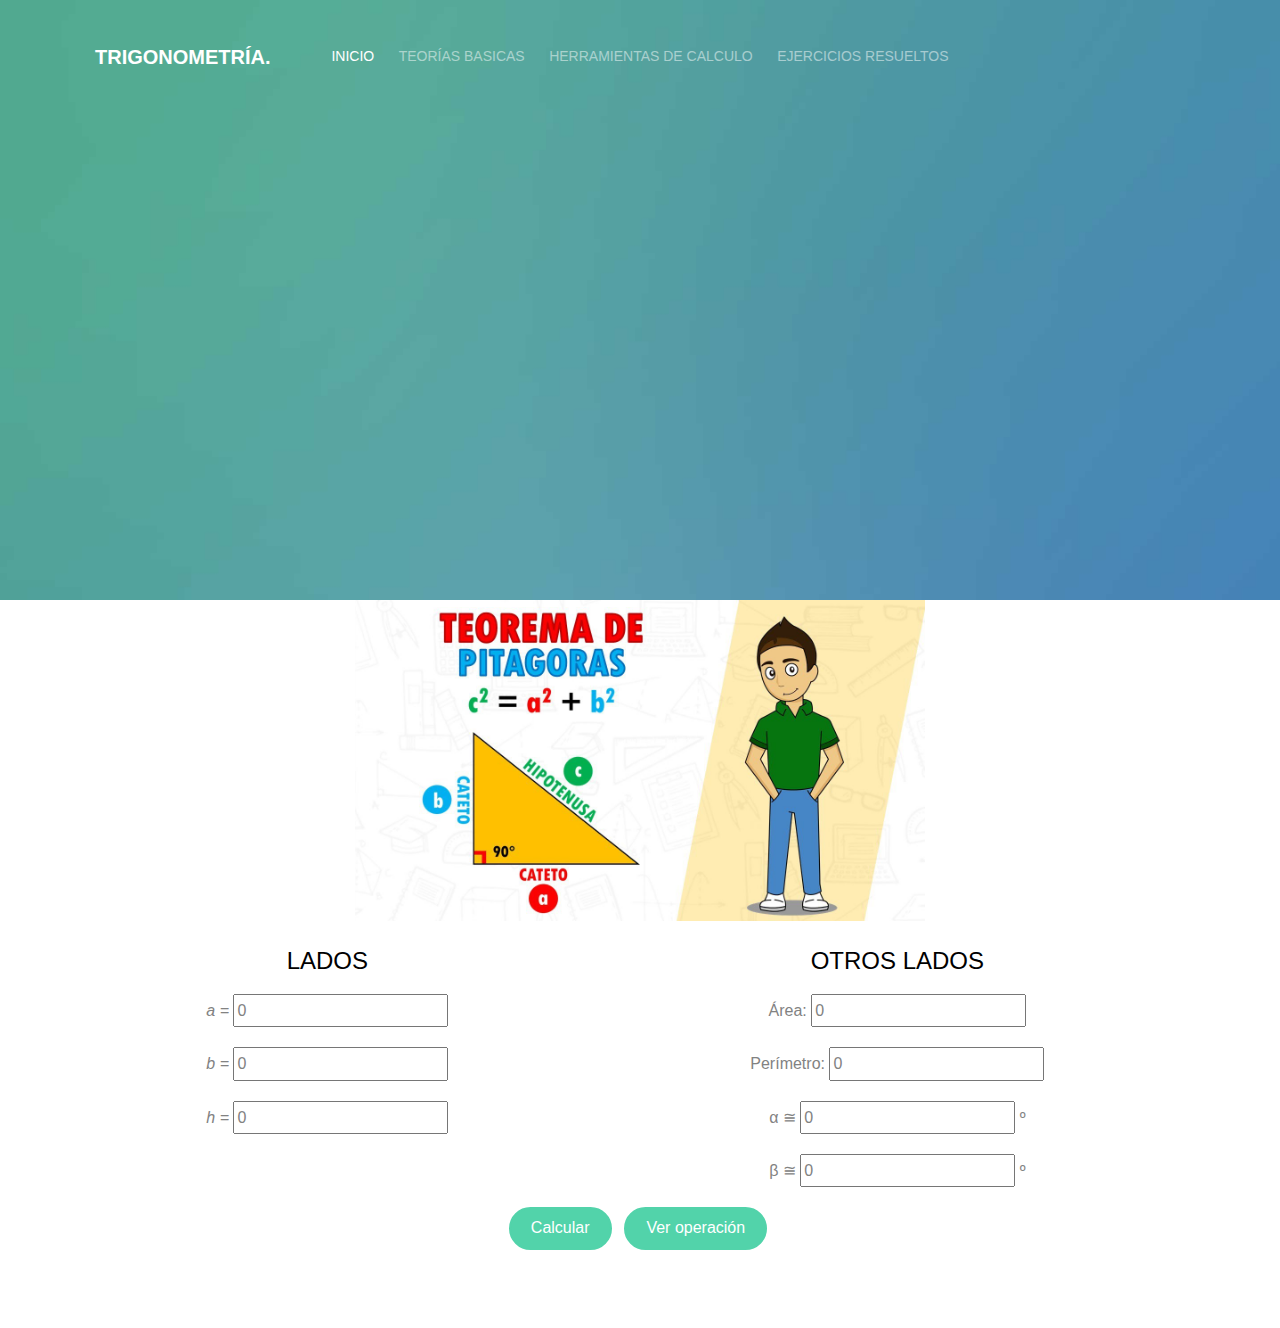
<file: Calculadora_teorema.html>
<!DOCTYPE HTML>
<html>

<head>
	<script type="text/javascript" src="func.js"></script>

	<meta charset="utf-8">
	<meta http-equiv="X-UA-Compatible" content="IE=edge">
	<title>Trigonometría &mdash; Campo De Estudio</title>
	<meta name="viewport" content="width=device-width, initial-scale=1">
	<meta name="description" content="Free HTML5 Website Template by gettemplates.co" />
	<meta name="keywords"
		content="free website templates, free html5, free template, free bootstrap, free website template, html5, css3, mobile first, responsive" />
	<meta name="author" content="gettemplates.co" />

	<!-- Animate.css -->
	<link rel="stylesheet" href="css/animate.css">
	<!-- Icomoon Icon Fonts-->
	<link rel="stylesheet" href="css/icomoon.css">
	<!-- Bootstrap  -->
	<link rel="stylesheet" href="css/bootstrap.css">

	<!-- Magnific Popup -->
	<link rel="stylesheet" href="css/magnific-popup.css">

	<!-- Owl Carousel  -->
	<link rel="stylesheet" href="css/owl.carousel.min.css">
	<link rel="stylesheet" href="css/owl.theme.default.min.css">

	<!-- Theme style  -->
	<link rel="stylesheet" href="css/style.css">

	<!-- Modernizr JS -->
	<script src="js/modernizr-2.6.2.min.js"></script>
	<!-- FOR IE9 below -->
	<!--[if lt IE 9]>
	<script src="js/respond.min.js"></script>
	<![endif]-->

</head>

<body>

	<div class="gtco-loader"></div>

	<div id="page">

		<nav class="gtco-nav" role="navigation">
			<div class="gtco-container">
				<div class="row">
					<div class="col-xs-2">
						<div id="gtco-logo"><a href="index.html">Trigonometría.</a></div>
					</div>
					<div class="col-xs-8 text-center menu-1">
						<ul>
							<li class="active"><a href="index.html">INICIO</a></li>
							<li class="has-dropdown">
								<a href="#">TEORÍAS BASICAS</a>
								<ul class="dropdown">
									<li><a href="1_basica.html">TRIGONOMETRÍA BÁSICA</a></li>
									<li><a href="2_rectangulos.html">TRIÁNGULOS RECTANGULOS</a></li>
									<li><a href="3_razones.html">RAZONES TRIGONOMÉTRICAS</a></li>
									<li><a href="4_relaciones.html">RELACIONES TRIGONOMÉTRICAS</a></li>
								</ul>
							</li>
							<li class="has-dropdown">
								<a href="#">HERRAMIENTAS DE CALCULO</a>
								<ul class="dropdown" style="width: 100%;">
									<li><a href="Calculadora_teorema.html">TEOREMA DE PITAGORAS</a></li>
									<li><a href="Calculadora_entidades.html">ENTIDADES TRIGONOMÉTRICAS</a></li>
									<li><a href="Calculadora_oblicuangulos.html">TRIANGULOS OBLICUANGULOS</a></li>
								</ul>
							</li>
							<li class="has-dropdown">
								<a href="#">EJERCICIOS RESUELTOS</a>
								<ul class="dropdown" style="width: 100%;">
									<li><a href="Ejercicio_1.html">EJ: TRIGONOMETRÍA</a></li>
									<li><a href="Ejercicio_2.html">EJ: SENO</a></li>
									<li><a href="Ejercicio_3.html">EJ: COSENO</a></li>
								</ul>
							</li>
						</ul>
					</div>
				</div>
			</div>
		</nav>

		<header id="gtco-header" class="gtco-cover gtco-cover-sm" role="banner"
			style="background-image:url(images/img_bg_1.jpg);">
			<div class="gtco-container">
				<div class="row">
					<div class="col-md-8 col-md-offset-2 text-center">
						<div class="display-t">
							<div class="display-tc animate-box" data-animate-effect="fadeIn">
								<h1>TEOREMA DE PITAGORAS</h1>
							</div>
						</div>
					</div>
				</div>
			</div>
		</header>

		<div class="container">

			<div class="text-center">
				<img src="images/teorema.jpg" class="rounded" alt="..." width="50%">
			</div>

			<br>

			<table cellpadding="3px" width="100%" cellspacing="0px" class="tabla"
				style="justify-content: center;text-align: center;">
				<tbody>
					<tr>
						<td style="justify-content: left;text-align: center;"><strong>
								<h3>LADOS</h3>
							</strong></td>
						<td style="justify-content: left;text-align: center;"><strong>
								<h3>OTROS LADOS</h3>
							</strong>
						</td>
					</tr>

					<tr>
						<td>
							<p style="justify-content: left;text-align: center;">
								<i>
									a =
								</i>
								<input step="any" class="inp " type="number" name="hueco1a" autocomplete="off"
									id="hueco1a" min="0" value="0" />
							</p>
						</td>
						<td>
							<p style="justify-content: left;text-align: center;">
								Área:
								<input class="inp" type="number" name="hueco1z" autocomplete="off" id="hueco1z"
									value="0" readonly />
							</p>
						</td>
					</tr>

					<tr>
						<td>
							<p style="justify-content: left;text-align: center;">
								<i>
									b =
								</i>
								<input step="any" class="inp" type="number" name="hueco1b" autocomplete="off"
									id="hueco1b" min="0" value="0" />
							</p>
						</td>
						<td>
							<p style="justify-content: left;text-align: center;">
								Perímetro:
								<input class="inp" type="number" name="hueco1z1" autocomplete="off" id="hueco1z1"
									value="0" readonly />
							</p>
						</td>
					</tr>
					<tr>
						<td>
							<p style="justify-content: left;text-align: center;">
								<i>
									h =
								</i>
								<input class="inp" type="number" name="hueco1c" autocomplete="off" id="hueco1c"
									value="0" />
							</p>
						</td>
						<td>
							<p style="justify-content: left;text-align: center;">
								&alpha; &cong;
								<input class="inp" type="number" name="hueco1z2" autocomplete="off" id="hueco1z2"
									value="0" readonly />
								º
							</p>
						</td>
					</tr>
					<tr>
						<td></td>
						<td>
							<p style="justify-content: left;text-align: center;">
								&beta; &cong;
								<input class="inp" type="number" name="hueco1z3" autocomplete="off" id="hueco1z3"
									value="0" readonly />
								º
							</p>
						</td>
					</tr>
				</tbody>
			</table>

			<p style="justify-content: center;text-align: center;">
				<button type="button" onClick="operar1()" class="but btn btn-primary">Calcular</button>&nbsp;
				<button class="but btn btn-primary" onClick="desplegar('op1')">Ver operación</button>
			</p>

			<div id="op1" class="preTAB" style="display: none;justify-content: center;text-align: center;">
				<div id="operaciones" class="operations">
				</div>
			</div>
			<br><br>
		</div>

		<div class="gototop js-top">
			<a href="#" class="js-gotop"><i class="icon-arrow-up"></i></a>
		</div>

		<!-- jQuery -->
		<script src="js/jquery.min.js"></script>
		<!-- jQuery Easing -->
		<script src="js/jquery.easing.1.3.js"></script>
		<!-- Bootstrap -->
		<script src="js/bootstrap.min.js"></script>
		<!-- Waypoints -->
		<script src="js/jquery.waypoints.min.js"></script>
		<!-- Carousel -->
		<script src="js/owl.carousel.min.js"></script>
		<!-- countTo -->
		<script src="js/jquery.countTo.js"></script>
		<!-- Magnific Popup -->
		<script src="js/jquery.magnific-popup.min.js"></script>
		<script src="js/magnific-popup-options.js"></script>
		<!-- Main -->
		<script src="js/main.js"></script>

</body>

</html>
</file>
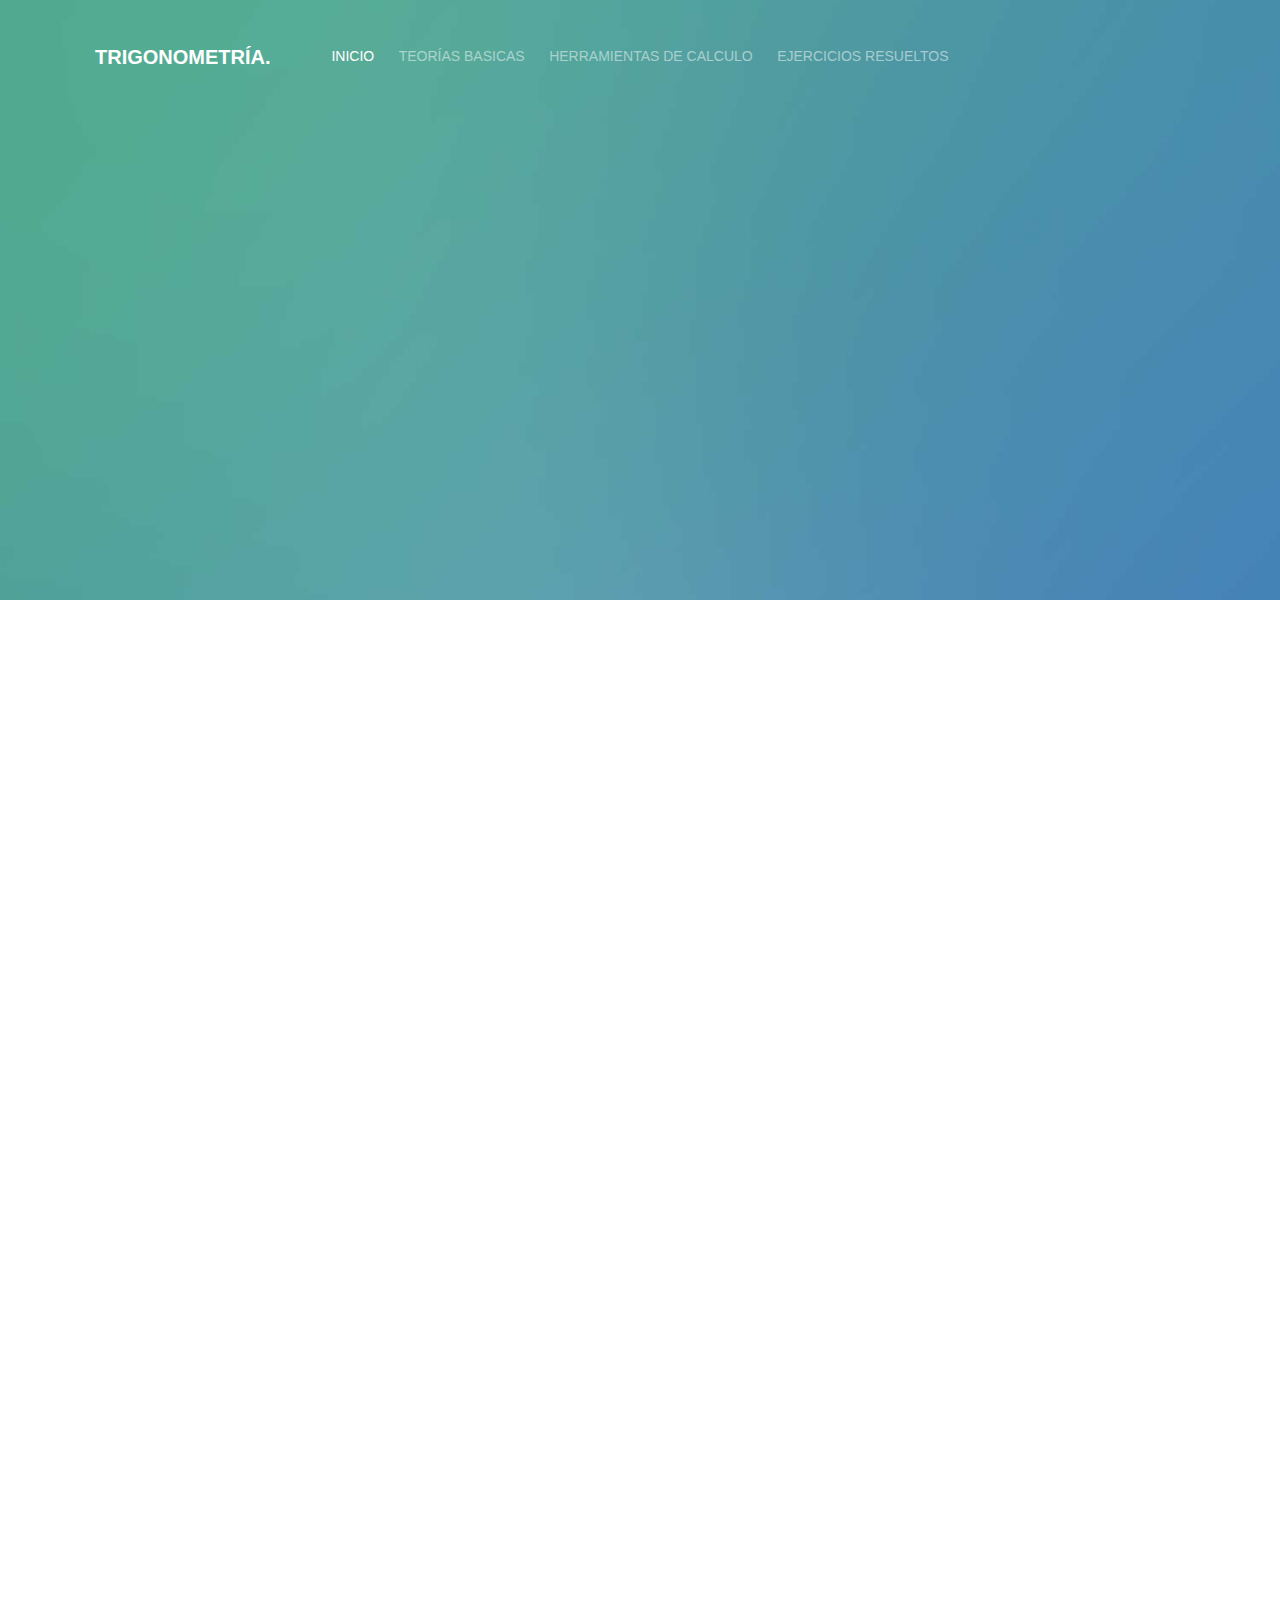
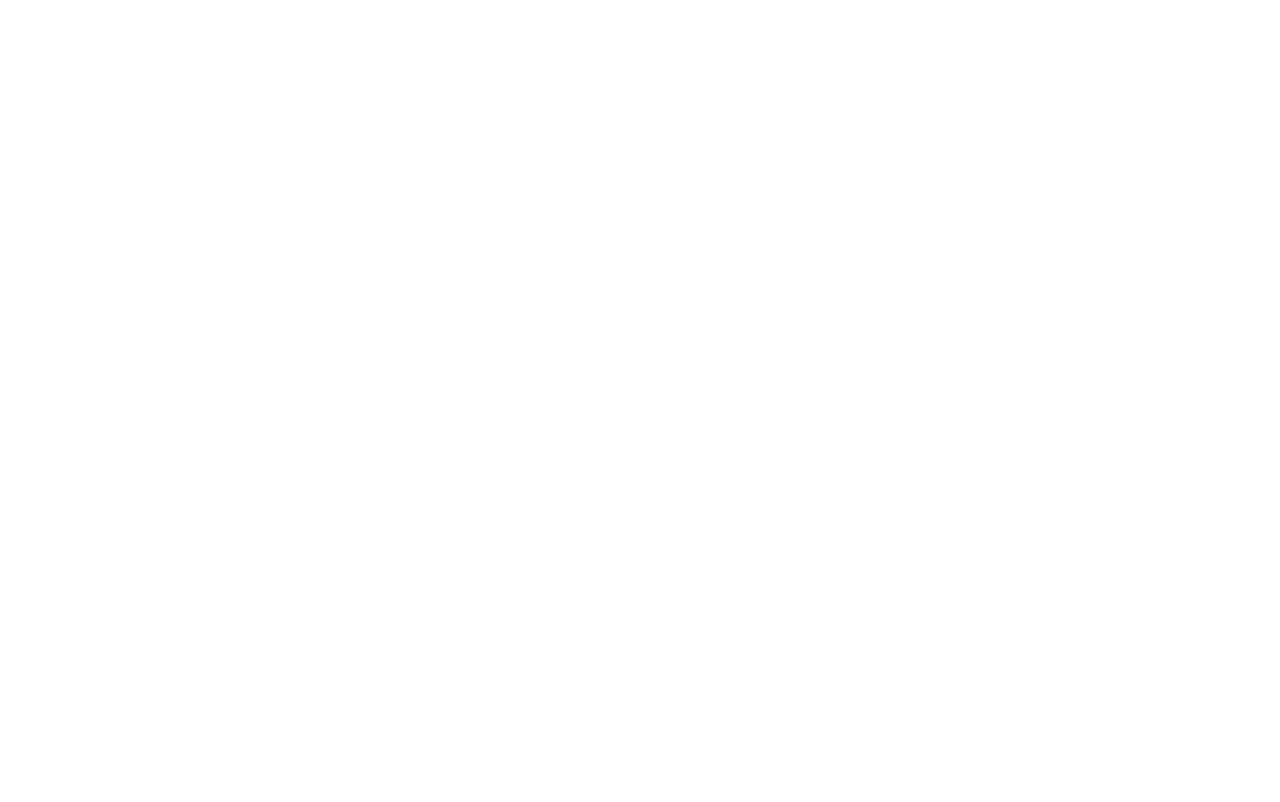
<file: Ejercicio_1.html>
<!DOCTYPE HTML>
<html>

<head>
    <meta charset="utf-8">
    <meta http-equiv="X-UA-Compatible" content="IE=edge">
    <title>Trigonometría &mdash; Campo De Estudio</title>
    <meta name="viewport" content="width=device-width, initial-scale=1">
    <meta name="description" content="Free HTML5 Website Template by gettemplates.co" />
    <meta name="keywords"
        content="free website templates, free html5, free template, free bootstrap, free website template, html5, css3, mobile first, responsive" />
    <meta name="author" content="gettemplates.co" />

    <!-- Animate.css -->
    <link rel="stylesheet" href="css/animate.css">
    <!-- Icomoon Icon Fonts-->
    <link rel="stylesheet" href="css/icomoon.css">
    <!-- Bootstrap  -->
    <link rel="stylesheet" href="css/bootstrap.css">

    <!-- Magnific Popup -->
    <link rel="stylesheet" href="css/magnific-popup.css">

    <!-- Owl Carousel  -->
    <link rel="stylesheet" href="css/owl.carousel.min.css">
    <link rel="stylesheet" href="css/owl.theme.default.min.css">

    <!-- Theme style  -->
    <link rel="stylesheet" href="css/style.css">

    <!-- Modernizr JS -->
    <script src="js/modernizr-2.6.2.min.js"></script>
    <!-- FOR IE9 below -->
    <!--[if lt IE 9]>
	<script src="js/respond.min.js"></script>
	<![endif]-->

</head>

<body>

    <div class="gtco-loader"></div>

    <div id="page">

        <nav class="gtco-nav" role="navigation">
            <div class="gtco-container">
                <div class="row">
                    <div class="col-xs-2">
                        <div id="gtco-logo"><a href="index.html">Trigonometría.</a></div>
                    </div>
                    <div class="col-xs-8 text-center menu-1">
                        <ul>
                            <li class="active"><a href="index.html">INICIO</a></li>
                            <li class="has-dropdown">
                                <a href="#">TEORÍAS BASICAS</a>
                                <ul class="dropdown">
                                    <li><a href="1_basica.html">TRIGONOMETRÍA BÁSICA</a></li>
                                    <li><a href="2_rectangulos.html">TRIÁNGULOS RECTANGULOS</a></li>
                                    <li><a href="3_razones.html">RAZONES TRIGONOMÉTRICAS</a></li>
                                    <li><a href="4_relaciones.html">RELACIONES TRIGONOMÉTRICAS</a></li>
                                </ul>
                            </li>
                            <li class="has-dropdown">
                                <a href="#">HERRAMIENTAS DE CALCULO</a>
                                <ul class="dropdown" style="width: 100%;">
                                    <li><a href="Calculadora_teorema.html">TEOREMA DE PITAGORAS</a></li>
                                    <li><a href="Calculadora_entidades.html">ENTIDADES TRIGONOMÉTRICAS</a></li>
                                    <li><a href="Calculadora_oblicuangulos.html">TRIANGULOS OBLICUANGULOS</a></li>
                                </ul>
                            </li>
                            <li class="has-dropdown">
                                <a href="#">EJERCICIOS RESUELTOS</a>
                                <ul class="dropdown" style="width: 100%;">
                                    <li><a href="Ejercicio_1.html">EJ: TRIGONOMETRÍA</a></li>
                                    <li><a href="Ejercicio_2.html">EJ: SENO</a></li>
                                    <li><a href="Ejercicio_3.html">EJ: COSENO</a></li>
                                </ul>
                            </li>
                        </ul>
                    </div>
                </div>
            </div>
        </nav>

        <header id="gtco-header" class="gtco-cover gtco-cover-sm" role="banner"
            style="background-image:url(images/img_bg_1.jpg);">
            <div class="gtco-container">
                <div class="row">
                    <div class="col-md-8 col-md-offset-2 text-center">
                        <div class="display-t">
                            <div class="display-tc animate-box" data-animate-effect="fadeIn">
                                <h1>EJERCICIO DE TRIGONOMETRÍA</h1>
                            </div>
                        </div>
                    </div>
                </div>
            </div>
        </header>

        <div id="gtco-services">
            <div class="gtco-container">
                <div class="row animate-box">
                        <div class="col-md-12">
                            <h2>Problema 1</h2>
                            <p>
                                Determinar si los lados
                                a
                                ,
                                b
                                y
                                c
                                de cada uno de los siguientes triángulos rectángulos son la hipotenusa, el lado opuesto
                                o el lado contiguo al ángulo
                                α
                                representado:
                            </p>
                            <br>
                            <p>Triángulo 1:</p>
                            <br>
                            <div class="row">
                                <div class="col-md-5"></div>
                                <div class="col-md-2"> <img src="images/ej1.png" width="100%" height="100%"
                                        style="border-radius: 5px;">
                                </div>
                                <div class="col-md-5"></div>
                            </div>
                            <br>
                            <p>Triángulo 2:</p>
                            <br>
                            <div class="row">
                                <div class="col-md-5"></div>
                                <div class="col-md-2"> <img src="images/ej11.png" width="100%" height="100%"
                                        style="border-radius: 5px;">
                                </div>
                                <div class="col-md-5"></div>
                            </div>
                            <br>
                            <p>Triángulo 3:</p>
                            <br>
                            <div class="row">
                                <div class="col-md-5"></div>
                                <div class="col-md-2"> <img src="images/ej111.png" width="100%" height="100%"
                                        style="border-radius: 5px;">
                                </div>
                                <div class="col-md-5"></div>
                            </div>
                            <br>
                            <h2>Solución</h2>
                            <br>
                            <p>Triángulo 1:</p>
                            <ul>
                                <li>
                                    a es el lado contiguo o adyacente

                                </li>
                                <li>
                                    b es el lado opuesto

                                </li>
                                <li>
                                    c
                                    es la hipotenusa </li>
                            </ul>
                            <br>
                            <p>Triángulo 2:</p>
                            <ul>
                                <li>
                                    a es la hipotenusa
                                </li>
                                <li>
                                    b es el lado opuesto
                                </li>
                                <li>
                                    c es el lado contiguo o adyacente </li>
                            </ul>
                            <br>
                            <p>Triángulo 3:</p>
                            <ul>
                                <li>
                                    a
                                    es el lado contiguo o adyacente
                                </li>
                                <li>
                                    b
                                    es la hipotenusa

                                </li>
                                <li>
                                    c
                                    es el lado opuesto </li>
                            </ul>
                    </div>
                </div>
            </div>
        </div>
    </div>

    <div class="gototop js-top animate-box">
        <a href="#" class="js-gotop"><i class="icon-arrow-up"></i></a>
    </div>

    <!-- jQuery -->
    <script src="js/jquery.min.js"></script>
    <!-- jQuery Easing -->
    <script src="js/jquery.easing.1.3.js"></script>
    <!-- Bootstrap -->
    <script src="js/bootstrap.min.js"></script>
    <!-- Waypoints -->
    <script src="js/jquery.waypoints.min.js"></script>
    <!-- Carousel -->
    <script src="js/owl.carousel.min.js"></script>
    <!-- countTo -->
    <script src="js/jquery.countTo.js"></script>
    <!-- Magnific Popup -->
    <script src="js/jquery.magnific-popup.min.js"></script>
    <script src="js/magnific-popup-options.js"></script>
    <!-- Main -->
    <script src="js/main.js"></script>

</body>

</html>
</file>
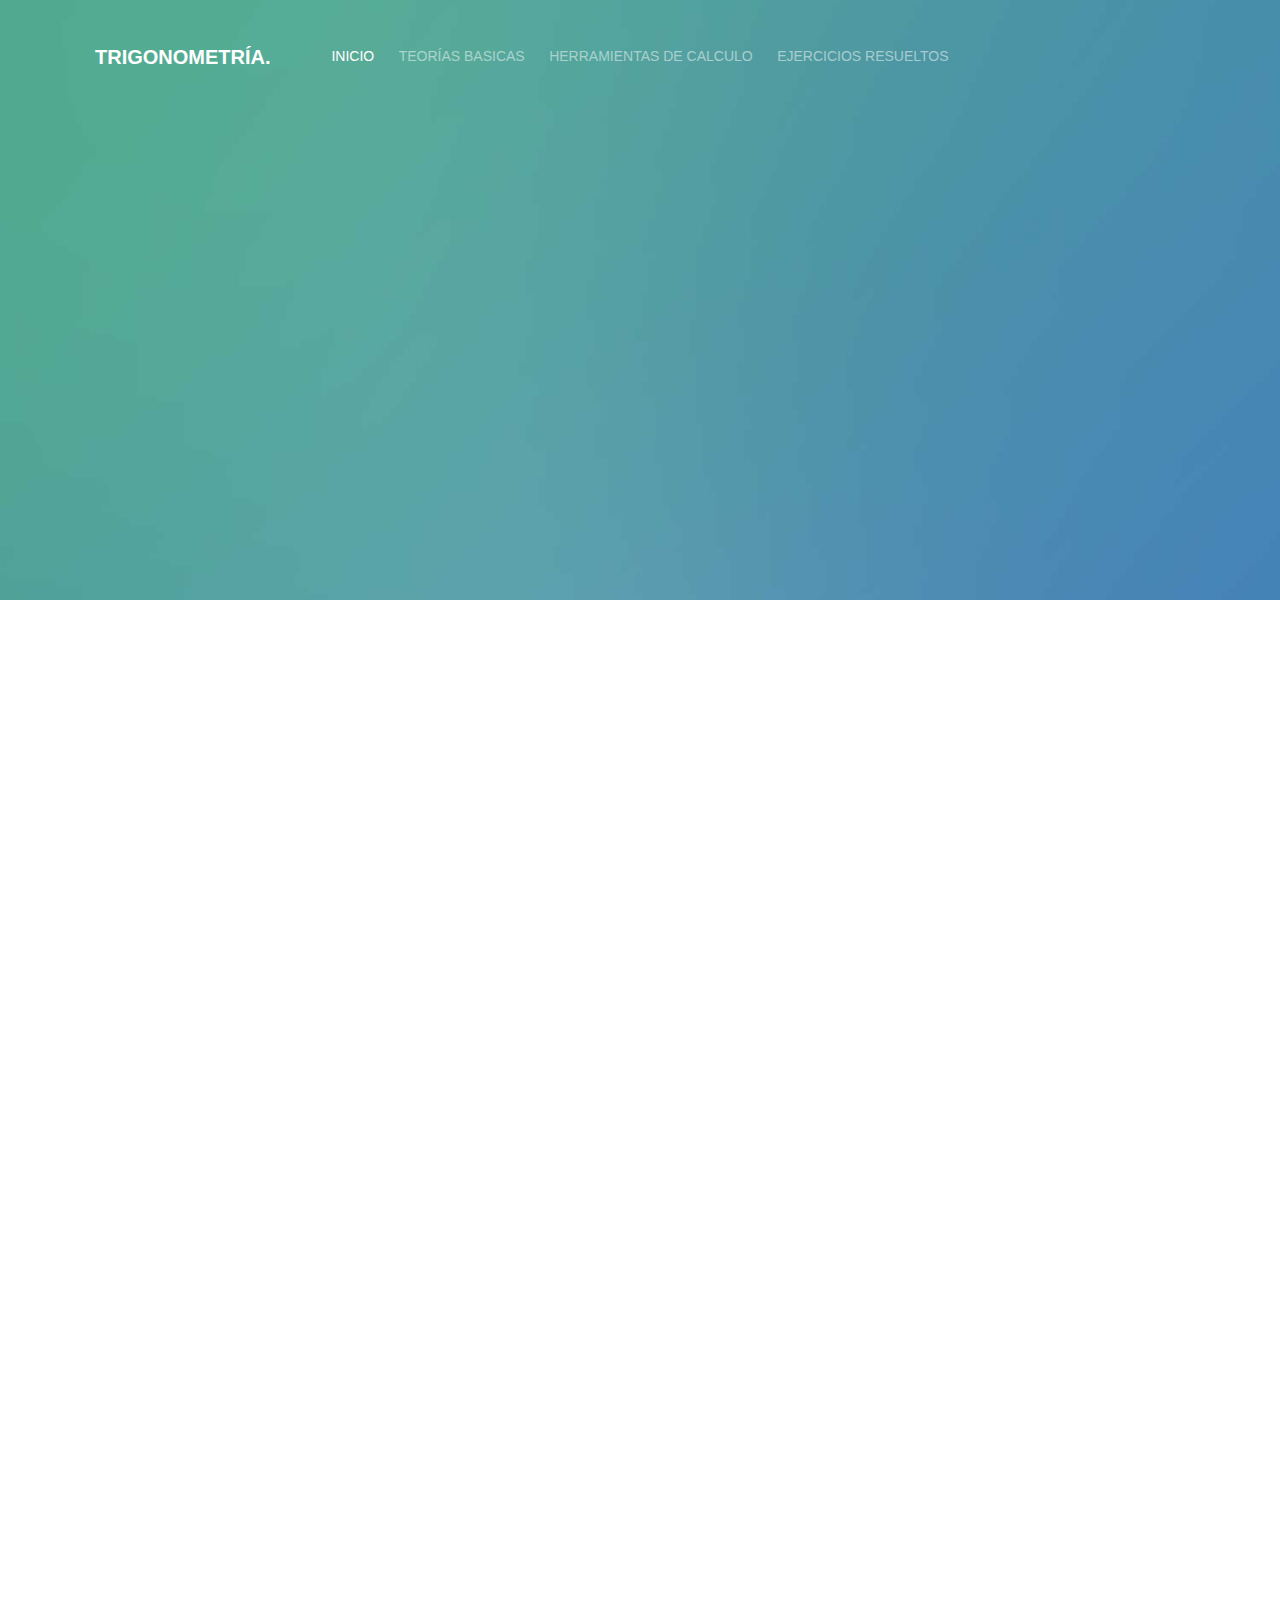
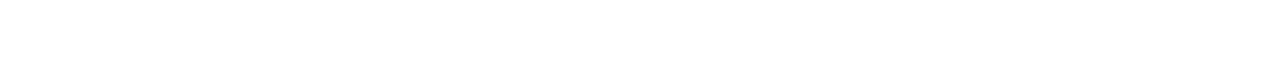
<file: Ejercicio_2.html>
<!DOCTYPE HTML>
<html>

<head>
    <meta charset="utf-8">
    <meta http-equiv="X-UA-Compatible" content="IE=edge">
    <title>Trigonometría &mdash; Campo De Estudio</title>
    <meta name="viewport" content="width=device-width, initial-scale=1">
    <meta name="description" content="Free HTML5 Website Template by gettemplates.co" />
    <meta name="keywords"
        content="free website templates, free html5, free template, free bootstrap, free website template, html5, css3, mobile first, responsive" />
    <meta name="author" content="gettemplates.co" />

    <!-- Animate.css -->
    <link rel="stylesheet" href="css/animate.css">
    <!-- Icomoon Icon Fonts-->
    <link rel="stylesheet" href="css/icomoon.css">
    <!-- Bootstrap  -->
    <link rel="stylesheet" href="css/bootstrap.css">

    <!-- Magnific Popup -->
    <link rel="stylesheet" href="css/magnific-popup.css">

    <!-- Owl Carousel  -->
    <link rel="stylesheet" href="css/owl.carousel.min.css">
    <link rel="stylesheet" href="css/owl.theme.default.min.css">

    <!-- Theme style  -->
    <link rel="stylesheet" href="css/style.css">

    <!-- Modernizr JS -->
    <script src="js/modernizr-2.6.2.min.js"></script>
    <!-- FOR IE9 below -->
    <!--[if lt IE 9]>
	<script src="js/respond.min.js"></script>
	<![endif]-->

</head>

<body>

    <div class="gtco-loader"></div>

    <div id="page">

        <nav class="gtco-nav" role="navigation">
            <div class="gtco-container">
                <div class="row">
                    <div class="col-xs-2">
                        <div id="gtco-logo"><a href="index.html">Trigonometría.</a></div>
                    </div>
                    <div class="col-xs-8 text-center menu-1">
                        <ul>
                            <li class="active"><a href="index.html">INICIO</a></li>
                            <li class="has-dropdown">
                                <a href="#">TEORÍAS BASICAS</a>
                                <ul class="dropdown">
                                    <li><a href="1_basica.html">TRIGONOMETRÍA BÁSICA</a></li>
                                    <li><a href="2_rectangulos.html">TRIÁNGULOS RECTANGULOS</a></li>
                                    <li><a href="3_razones.html">RAZONES TRIGONOMÉTRICAS</a></li>
                                    <li><a href="4_relaciones.html">RELACIONES TRIGONOMÉTRICAS</a></li>
                                </ul>
                            </li>
                            <li class="has-dropdown">
                                <a href="#">HERRAMIENTAS DE CALCULO</a>
                                <ul class="dropdown" style="width: 100%;">
                                    <li><a href="Calculadora_teorema.html">TEOREMA DE PITAGORAS</a></li>
                                    <li><a href="Calculadora_entidades.html">ENTIDADES TRIGONOMÉTRICAS</a></li>
                                    <li><a href="Calculadora_oblicuangulos.html">TRIANGULOS OBLICUANGULOS</a></li>
                                </ul>
                            </li>
                            <li class="has-dropdown">
                                <a href="#">EJERCICIOS RESUELTOS</a>
                                <ul class="dropdown" style="width: 100%;">
                                    <li><a href="Ejercicio_1.html">EJ: TRIGONOMETRÍA</a></li>
                                    <li><a href="Ejercicio_2.html">EJ: SENO</a></li>
                                    <li><a href="Ejercicio_3.html">EJ: COSENO</a></li>
                                </ul>
                            </li>
                        </ul>
                    </div>
                </div>
            </div>
        </nav>

        <header id="gtco-header" class="gtco-cover gtco-cover-sm" role="banner"
            style="background-image:url(images/img_bg_1.jpg);">
            <div class="gtco-container">
                <div class="row">
                    <div class="col-md-8 col-md-offset-2 text-center">
                        <div class="display-t">
                            <div class="display-tc animate-box" data-animate-effect="fadeIn">
                                <h1>TEOREMA DEL SENO</h1>
                            </div>
                        </div>
                    </div>
                </div>
            </div>
        </header>

        <div id="gtco-services">
            <div class="gtco-container">
                <div class="row animate-box">
                    <div class="col-md-12">
                        <h2>Teorema del seno</h2>
                        <h2>Problema 1:</h2>
                        <br>
                        <p>En el siguiente triángulo de lados a = 8cm y b = 7cm. Calcular cuánto mide el ángulo β
                            sabiendo que el ángulo γ mide 45º.

                        </p>
                        <div class="row">
                            <div class="col-md-5"></div>
                            <div class="col-md-2"> <img src="images/ej2222.png" width="100%" height="100%"
                                    style="border-radius: 5px;">
                            </div>
                            <div class="col-md-5"></div>
                        </div>
                        <p>Como conocemos los lados a y b y el ángulo α, aplicamos el teorema del seno:

                        </p>
                        <div class="row">
                            <div class="col-md-5"></div>
                            <div class="col-md-2"> <img src="images/ej22222.png" width="100%" height="100%"
                                    style="border-radius: 5px;">
                            </div>
                            <div class="col-md-5"></div>
                        </div>
                        <p>Por tanto,

                        </p>
                        <div class="row">
                            <div class="col-md-5"></div>
                            <div class="col-md-2"> <img src="images/ej222222.png" width="100%" height="100%"
                                    style="border-radius: 5px;">
                            </div>
                            <div class="col-md-5"></div>
                        </div>
                        <p>Despejamos el seno de β:

                        </p>
                        <div class="row">
                            <div class="col-md-5"></div>
                            <div class="col-md-2"> <img src="images/ej2222222.png" width="100%" height="100%"
                                    style="border-radius: 5px;">
                            </div>
                            <div class="col-md-5"></div>
                        </div>
                        <p>Finalmente, despejamos β utilizando la inversa del seno (arcoseno):

                        </p>
                        <div class="row">
                            <div class="col-md-5"></div>
                            <div class="col-md-2"> <img src="images/ej22222222.png" width="100%" height="100%"
                                    style="border-radius: 5px;">
                            </div>
                            <div class="col-md-5"></div>
                        </div>
                        <p>Luego el ángulo es

                        </p>
                        <div class="row">
                            <div class="col-md-5"></div>
                            <div class="col-md-2"> <img src="images/ej222222222.png" width="100%" height="100%"
                                    style="border-radius: 5px;">
                            </div>
                            <div class="col-md-5"></div>
                        </div>
                    </div>
                </div>
            </div>
        </div>
    </div>

    <div class="gototop js-top animate-box">
        <a href="#" class="js-gotop"><i class="icon-arrow-up"></i></a>
    </div>

    <!-- jQuery -->
    <script src="js/jquery.min.js"></script>
    <!-- jQuery Easing -->
    <script src="js/jquery.easing.1.3.js"></script>
    <!-- Bootstrap -->
    <script src="js/bootstrap.min.js"></script>
    <!-- Waypoints -->
    <script src="js/jquery.waypoints.min.js"></script>
    <!-- Carousel -->
    <script src="js/owl.carousel.min.js"></script>
    <!-- countTo -->
    <script src="js/jquery.countTo.js"></script>
    <!-- Magnific Popup -->
    <script src="js/jquery.magnific-popup.min.js"></script>
    <script src="js/magnific-popup-options.js"></script>
    <!-- Main -->
    <script src="js/main.js"></script>

</body>

</html>
</file>
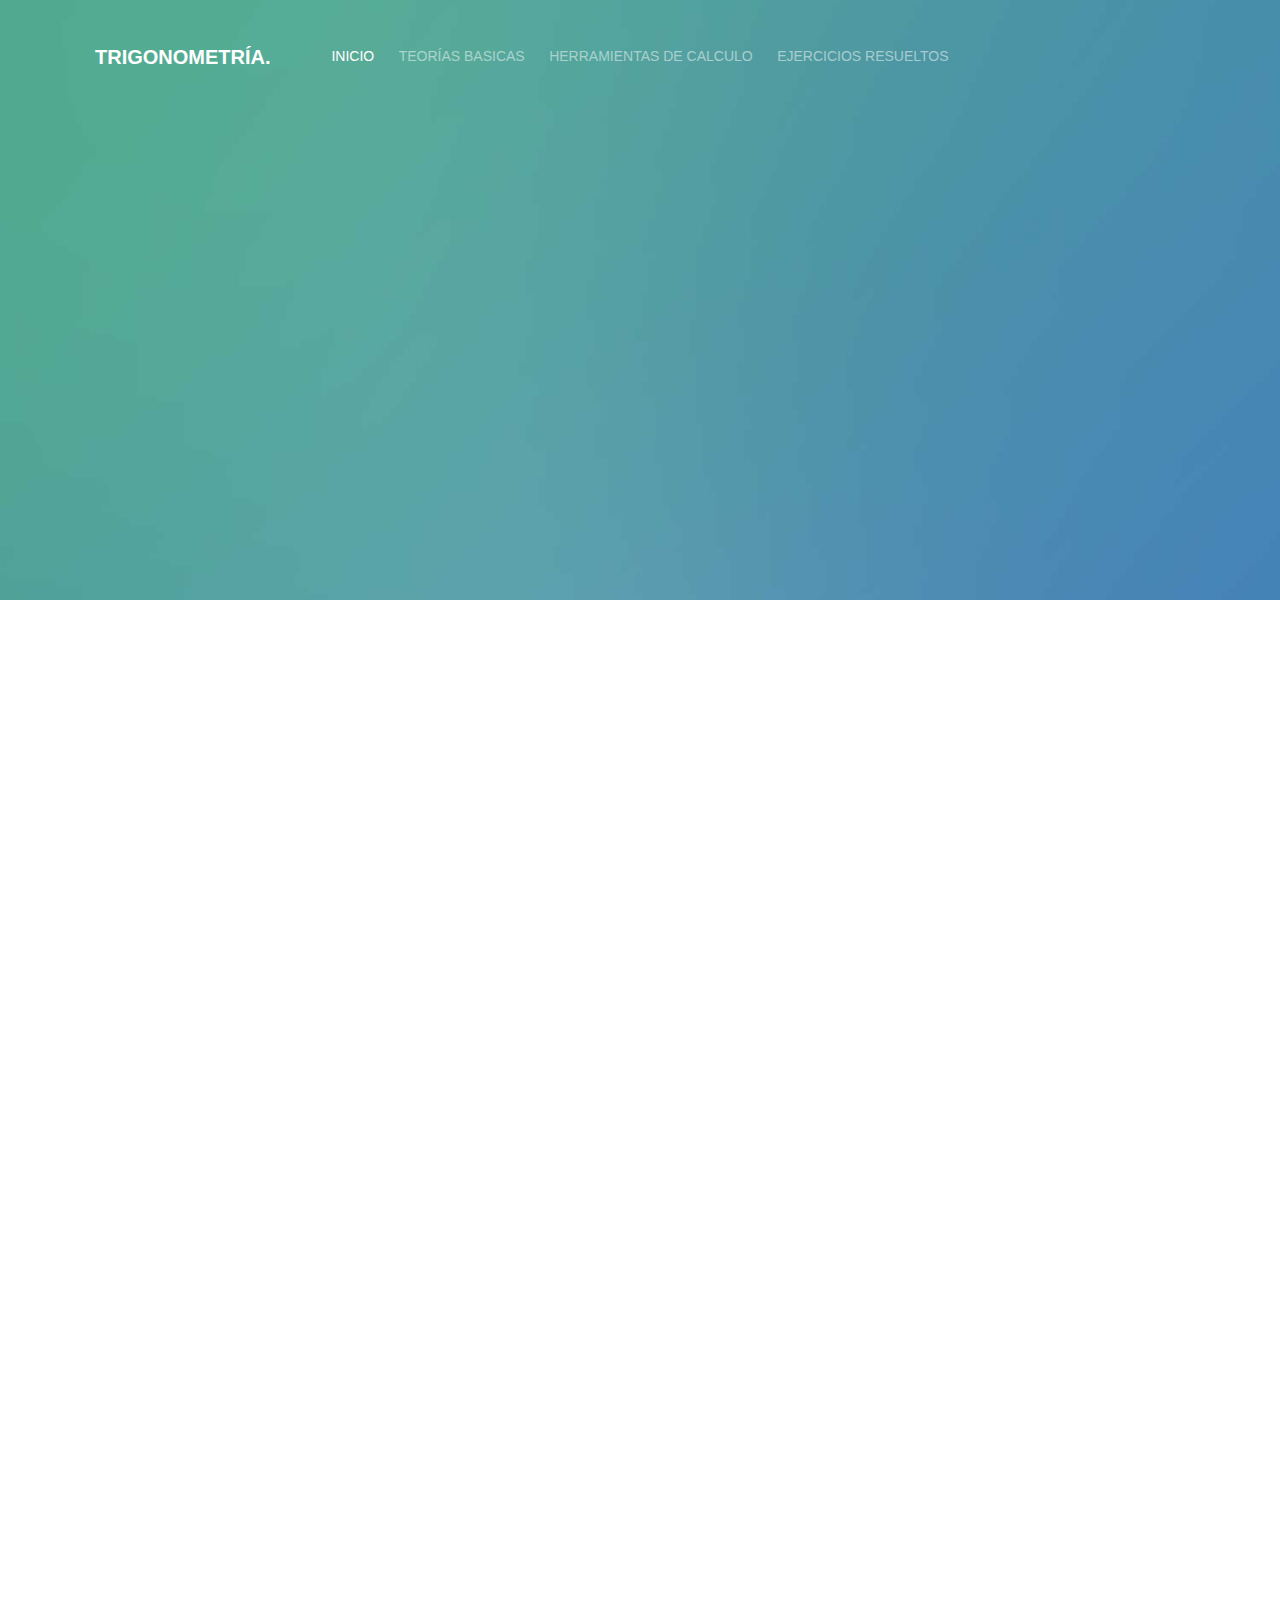
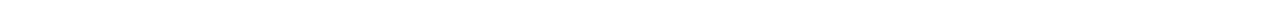
<file: Ejercicio_3.html>
<!DOCTYPE HTML>
<html>

<head>
    <meta charset="utf-8">
    <meta http-equiv="X-UA-Compatible" content="IE=edge">
    <title>Trigonometría &mdash; Campo De Estudio</title>
    <meta name="viewport" content="width=device-width, initial-scale=1">
    <meta name="description" content="Free HTML5 Website Template by gettemplates.co" />
    <meta name="keywords"
        content="free website templates, free html5, free template, free bootstrap, free website template, html5, css3, mobile first, responsive" />
    <meta name="author" content="gettemplates.co" />

    <!-- Animate.css -->
    <link rel="stylesheet" href="css/animate.css">
    <!-- Icomoon Icon Fonts-->
    <link rel="stylesheet" href="css/icomoon.css">
    <!-- Bootstrap  -->
    <link rel="stylesheet" href="css/bootstrap.css">

    <!-- Magnific Popup -->
    <link rel="stylesheet" href="css/magnific-popup.css">

    <!-- Owl Carousel  -->
    <link rel="stylesheet" href="css/owl.carousel.min.css">
    <link rel="stylesheet" href="css/owl.theme.default.min.css">

    <!-- Theme style  -->
    <link rel="stylesheet" href="css/style.css">

    <!-- Modernizr JS -->
    <script src="js/modernizr-2.6.2.min.js"></script>
    <!-- FOR IE9 below -->
    <!--[if lt IE 9]>
	<script src="js/respond.min.js"></script>
	<![endif]-->

</head>

<body>

    <div class="gtco-loader"></div>

    <div id="page">

        <nav class="gtco-nav" role="navigation">
            <div class="gtco-container">
                <div class="row">
                    <div class="col-xs-2">
                        <div id="gtco-logo"><a href="index.html">Trigonometría.</a></div>
                    </div>
                    <div class="col-xs-8 text-center menu-1">
                        <ul>
                            <li class="active"><a href="index.html">INICIO</a></li>
                            <li class="has-dropdown">
                                <a href="#">TEORÍAS BASICAS</a>
                                <ul class="dropdown">
                                    <li><a href="1_basica.html">TRIGONOMETRÍA BÁSICA</a></li>
                                    <li><a href="2_rectangulos.html">TRIÁNGULOS RECTANGULOS</a></li>
                                    <li><a href="3_razones.html">RAZONES TRIGONOMÉTRICAS</a></li>
                                    <li><a href="4_relaciones.html">RELACIONES TRIGONOMÉTRICAS</a></li>
                                </ul>
                            </li>
                            <li class="has-dropdown">
                                <a href="#">HERRAMIENTAS DE CALCULO</a>
                                <ul class="dropdown" style="width: 100%;">
                                    <li><a href="Calculadora_teorema.html">TEOREMA DE PITAGORAS</a></li>
                                    <li><a href="Calculadora_entidades.html">ENTIDADES TRIGONOMÉTRICAS</a></li>
                                    <li><a href="Calculadora_oblicuangulos.html">TRIANGULOS OBLICUANGULOS</a></li>
                                </ul>
                            </li>
                            <li class="has-dropdown">
                                <a href="#">EJERCICIOS RESUELTOS</a>
                                <ul class="dropdown" style="width: 100%;">
                                    <li><a href="Ejercicio_1.html">EJ: TRIGONOMETRÍA</a></li>
                                    <li><a href="Ejercicio_2.html">EJ: SENO</a></li>
                                    <li><a href="Ejercicio_3.html">EJ: COSENO</a></li>
                                </ul>
                            </li>
                        </ul>
                    </div>
                </div>
            </div>
        </nav>

        <header id="gtco-header" class="gtco-cover gtco-cover-sm" role="banner"
            style="background-image:url(images/img_bg_1.jpg);">
            <div class="gtco-container">
                <div class="row">
                    <div class="col-md-8 col-md-offset-2 text-center">
                        <div class="display-t">
                            <div class="display-tc animate-box" data-animate-effect="fadeIn">
                                <h1>TEOREMA DEL COSENO</h1>
                            </div>
                        </div>
                    </div>
                </div>
            </div>
        </header>

        <div id="gtco-services">
            <div class="gtco-container">
                <div class="row animate-box">
                    <div class="col-md-12">
                        <h2>Teorema del coseno</h2>
                        <h2>Problema 1:</h2>
                        <br>
                        <p>Se tiene un triángulo cuyos lados b y c miden 45 y 66 cm respectivamente y cuyo ángulo α
                            mide 47°. Hallar cuánto mide el lado a del triángulo.
                        </p>
                        <div class="row">
                            <div class="col-md-4"></div>
                            <div class="col-md-4"> <img src="images/cos1.png" width="100%" height="100%"
                                    style="border-radius: 5px;">
                            </div>
                            <div class="col-md-4"></div>
                        </div>
                        <p>Como queremos calcular el lado a del triángulo, aplicamos la siguiente fórmula del
                            teorema del coseno:
                        </p>
                        <div class="row">
                            <div class="col-md-4"></div>
                            <div class="col-md-4"> <img src="images/cos2.png" width="100%" height="100%"
                                    style="border-radius: 5px;">
                            </div>
                            <div class="col-md-4"></div>
                        </div>
                        <p>Tenemos los datos necesarios para calcular a, es decir, tenemos b, c y al ángulo α. Por
                            tanto, sustituyendo los datos y haciendo la raíz cuadrada obtenemos:
                        </p>
                        <div class="row">
                            <div class="col-md-4"></div>
                            <div class="col-md-4"> <img src="images/cos3.png" width="100%" height="100%"
                                    style="border-radius: 5px;">
                            </div>
                            <div class="col-md-4"></div>
                        </div>
                        <p>Luego el lado a mide aproximadamente 48.27 cm.

                        </p>
                        <p>Nota: al hacer la raíz cuadrada hay que escribir el signo
                            ±
                            , pero como a representa una longitud, debe ser positiva.</p>
                        <p>Nota 2: utilizamos el signo
                            ≃
                            para indicar que el valor de a es una aproximación.</p>
                    </div>
                </div>
            </div>
        </div>
    </div>

    <div class="gototop js-top animate-box">
        <a href="#" class="js-gotop"><i class="icon-arrow-up"></i></a>
    </div>

    <!-- jQuery -->
    <script src="js/jquery.min.js"></script>
    <!-- jQuery Easing -->
    <script src="js/jquery.easing.1.3.js"></script>
    <!-- Bootstrap -->
    <script src="js/bootstrap.min.js"></script>
    <!-- Waypoints -->
    <script src="js/jquery.waypoints.min.js"></script>
    <!-- Carousel -->
    <script src="js/owl.carousel.min.js"></script>
    <!-- countTo -->
    <script src="js/jquery.countTo.js"></script>
    <!-- Magnific Popup -->
    <script src="js/jquery.magnific-popup.min.js"></script>
    <script src="js/magnific-popup-options.js"></script>
    <!-- Main -->
    <script src="js/main.js"></script>

</body>

</html>
</file>
<file: css/icomoon.css>
@font-face {
  font-family: 'icomoon';
  src:  url('../fonts/icomoon/icomoon.eot?6iuir');
  src:  url('../fonts/icomoon/icomoon.eot?6iuir#iefix') format('embedded-opentype'),
    url('../fonts/icomoon/icomoon.ttf?6iuir') format('truetype'),
    url('../fonts/icomoon/icomoon.woff?6iuir') format('woff'),
    url('../fonts/icomoon/icomoon.svg?6iuir#icomoon') format('svg');
  font-weight: normal;
  font-style: normal;
}

[class^="icon-"], [class*=" icon-"] {
  /* use !important to prevent issues with browser extensions that change fonts */
  font-family: 'icomoon' !important;
  speak: none;
  font-style: normal;
  font-weight: normal;
  font-variant: normal;
  text-transform: none;
  line-height: 1;

  /* Better Font Rendering =========== */
  -webkit-font-smoothing: antialiased;
  -moz-osx-font-smoothing: grayscale;
}

.icon-eye:before {
  content: "\e000";
}
.icon-paper-clip:before {
  content: "\e001";
}
.icon-mail:before {
  content: "\e002";
}
.icon-toggle:before {
  content: "\e003";
}
.icon-layout:before {
  content: "\e004";
}
.icon-link:before {
  content: "\e005";
}
.icon-bell:before {
  content: "\e006";
}
.icon-lock:before {
  content: "\e007";
}
.icon-unlock:before {
  content: "\e008";
}
.icon-ribbon:before {
  content: "\e009";
}
.icon-image:before {
  content: "\e010";
}
.icon-signal:before {
  content: "\e011";
}
.icon-target:before {
  content: "\e012";
}
.icon-clipboard:before {
  content: "\e013";
}
.icon-clock:before {
  content: "\e014";
}
.icon-watch:before {
  content: "\e015";
}
.icon-air-play:before {
  content: "\e016";
}
.icon-camera:before {
  content: "\e017";
}
.icon-video:before {
  content: "\e018";
}
.icon-disc:before {
  content: "\e019";
}
.icon-printer:before {
  content: "\e020";
}
.icon-monitor:before {
  content: "\e021";
}
.icon-server:before {
  content: "\e022";
}
.icon-cog:before {
  content: "\e023";
}
.icon-heart:before {
  content: "\e024";
}
.icon-paragraph:before {
  content: "\e025";
}
.icon-align-justify:before {
  content: "\e026";
}
.icon-align-left:before {
  content: "\e027";
}
.icon-align-center:before {
  content: "\e028";
}
.icon-align-right:before {
  content: "\e029";
}
.icon-book:before {
  content: "\e030";
}
.icon-layers:before {
  content: "\e031";
}
.icon-stack:before {
  content: "\e032";
}
.icon-stack-2:before {
  content: "\e033";
}
.icon-paper:before {
  content: "\e034";
}
.icon-paper-stack:before {
  content: "\e035";
}
.icon-search:before {
  content: "\e036";
}
.icon-zoom-in:before {
  content: "\e037";
}
.icon-zoom-out:before {
  content: "\e038";
}
.icon-reply:before {
  content: "\e039";
}
.icon-circle-plus:before {
  content: "\e040";
}
.icon-circle-minus:before {
  content: "\e041";
}
.icon-circle-check:before {
  content: "\e042";
}
.icon-circle-cross:before {
  content: "\e043";
}
.icon-square-plus:before {
  content: "\e044";
}
.icon-square-minus:before {
  content: "\e045";
}
.icon-square-check:before {
  content: "\e046";
}
.icon-square-cross:before {
  content: "\e047";
}
.icon-microphone:before {
  content: "\e048";
}
.icon-record:before {
  content: "\e049";
}
.icon-skip-back:before {
  content: "\e050";
}
.icon-rewind:before {
  content: "\e051";
}
.icon-play:before {
  content: "\e052";
}
.icon-pause:before {
  content: "\e053";
}
.icon-stop:before {
  content: "\e054";
}
.icon-fast-forward:before {
  content: "\e055";
}
.icon-skip-forward:before {
  content: "\e056";
}
.icon-shuffle:before {
  content: "\e057";
}
.icon-repeat:before {
  content: "\e058";
}
.icon-folder:before {
  content: "\e059";
}
.icon-umbrella:before {
  content: "\e060";
}
.icon-moon:before {
  content: "\e061";
}
.icon-thermometer:before {
  content: "\e062";
}
.icon-drop:before {
  content: "\e063";
}
.icon-sun:before {
  content: "\e064";
}
.icon-cloud:before {
  content: "\e065";
}
.icon-cloud-upload:before {
  content: "\e066";
}
.icon-cloud-download:before {
  content: "\e067";
}
.icon-upload:before {
  content: "\e068";
}
.icon-download:before {
  content: "\e069";
}
.icon-location:before {
  content: "\e070";
}
.icon-location-2:before {
  content: "\e071";
}
.icon-map:before {
  content: "\e072";
}
.icon-battery:before {
  content: "\e073";
}
.icon-head:before {
  content: "\e074";
}
.icon-briefcase:before {
  content: "\e075";
}
.icon-speech-bubble:before {
  content: "\e076";
}
.icon-anchor:before {
  content: "\e077";
}
.icon-globe:before {
  content: "\e078";
}
.icon-box:before {
  content: "\e079";
}
.icon-reload:before {
  content: "\e080";
}
.icon-share:before {
  content: "\e081";
}
.icon-marquee:before {
  content: "\e082";
}
.icon-marquee-plus:before {
  content: "\e083";
}
.icon-marquee-minus:before {
  content: "\e084";
}
.icon-tag:before {
  content: "\e085";
}
.icon-power:before {
  content: "\e086";
}
.icon-command:before {
  content: "\e087";
}
.icon-alt:before {
  content: "\e088";
}
.icon-esc:before {
  content: "\e089";
}
.icon-bar-graph:before {
  content: "\e090";
}
.icon-bar-graph-2:before {
  content: "\e091";
}
.icon-pie-graph:before {
  content: "\e092";
}
.icon-star:before {
  content: "\e093";
}
.icon-arrow-left:before {
  content: "\e094";
}
.icon-arrow-right:before {
  content: "\e095";
}
.icon-arrow-up:before {
  content: "\e096";
}
.icon-arrow-down:before {
  content: "\e097";
}
.icon-volume:before {
  content: "\e098";
}
.icon-mute:before {
  content: "\e099";
}
.icon-content-right:before {
  content: "\e100";
}
.icon-content-left:before {
  content: "\e101";
}
.icon-grid:before {
  content: "\e102";
}
.icon-grid-2:before {
  content: "\e103";
}
.icon-columns:before {
  content: "\e104";
}
.icon-loader:before {
  content: "\e105";
}
.icon-bag:before {
  content: "\e106";
}
.icon-ban:before {
  content: "\e107";
}
.icon-flag:before {
  content: "\e108";
}
.icon-trash:before {
  content: "\e109";
}
.icon-expand:before {
  content: "\e110";
}
.icon-contract:before {
  content: "\e111";
}
.icon-maximize:before {
  content: "\e112";
}
.icon-minimize:before {
  content: "\e113";
}
.icon-plus:before {
  content: "\e114";
}
.icon-minus:before {
  content: "\e115";
}
.icon-check:before {
  content: "\e116";
}
.icon-cross:before {
  content: "\e117";
}
.icon-move:before {
  content: "\e118";
}
.icon-delete:before {
  content: "\e119";
}
.icon-menu:before {
  content: "\e120";
}
.icon-archive:before {
  content: "\e121";
}
.icon-inbox:before {
  content: "\e122";
}
.icon-outbox:before {
  content: "\e123";
}
.icon-file:before {
  content: "\e124";
}
.icon-file-add:before {
  content: "\e125";
}
.icon-file-subtract:before {
  content: "\e126";
}
.icon-help:before {
  content: "\e127";
}
.icon-open:before {
  content: "\e128";
}
.icon-ellipsis:before {
  content: "\e129";
}
.icon-add-to-list:before {
  content: "\e900";
}
.icon-classic-computer:before {
  content: "\e901";
}
.icon-controller-fast-backward:before {
  content: "\e902";
}
.icon-creative-commons-attribution:before {
  content: "\e903";
}
.icon-creative-commons-noderivs:before {
  content: "\e904";
}
.icon-creative-commons-noncommercial-eu:before {
  content: "\e905";
}
.icon-creative-commons-noncommercial-us:before {
  content: "\e906";
}
.icon-creative-commons-public-domain:before {
  content: "\e907";
}
.icon-creative-commons-remix:before {
  content: "\e908";
}
.icon-creative-commons-share:before {
  content: "\e909";
}
.icon-creative-commons-sharealike:before {
  content: "\e90a";
}
.icon-creative-commons:before {
  content: "\e90b";
}
.icon-document-landscape:before {
  content: "\e90c";
}
.icon-remove-user:before {
  content: "\e90d";
}
.icon-warning:before {
  content: "\e90e";
}
.icon-arrow-bold-down:before {
  content: "\e90f";
}
.icon-arrow-bold-left:before {
  content: "\e910";
}
.icon-arrow-bold-right:before {
  content: "\e911";
}
.icon-arrow-bold-up:before {
  content: "\e912";
}
.icon-arrow-down2:before {
  content: "\e913";
}
.icon-arrow-left2:before {
  content: "\e914";
}
.icon-arrow-long-down:before {
  content: "\e915";
}
.icon-arrow-long-left:before {
  content: "\e916";
}
.icon-arrow-long-right:before {
  content: "\e917";
}
.icon-arrow-long-up:before {
  content: "\e918";
}
.icon-arrow-right2:before {
  content: "\e919";
}
.icon-arrow-up2:before {
  content: "\e91a";
}
.icon-arrow-with-circle-down:before {
  content: "\e91b";
}
.icon-arrow-with-circle-left:before {
  content: "\e91c";
}
.icon-arrow-with-circle-right:before {
  content: "\e91d";
}
.icon-arrow-with-circle-up:before {
  content: "\e91e";
}
.icon-bookmark:before {
  content: "\e91f";
}
.icon-bookmarks:before {
  content: "\e920";
}
.icon-chevron-down:before {
  content: "\e921";
}
.icon-chevron-left:before {
  content: "\e922";
}
.icon-chevron-right:before {
  content: "\e923";
}
.icon-chevron-small-down:before {
  content: "\e924";
}
.icon-chevron-small-left:before {
  content: "\e925";
}
.icon-chevron-small-right:before {
  content: "\e926";
}
.icon-chevron-small-up:before {
  content: "\e927";
}
.icon-chevron-thin-down:before {
  content: "\e928";
}
.icon-chevron-thin-left:before {
  content: "\e929";
}
.icon-chevron-thin-right:before {
  content: "\e92a";
}
.icon-chevron-thin-up:before {
  content: "\e92b";
}
.icon-chevron-up:before {
  content: "\e92c";
}
.icon-chevron-with-circle-down:before {
  content: "\e92d";
}
.icon-chevron-with-circle-left:before {
  content: "\e92e";
}
.icon-chevron-with-circle-right:before {
  content: "\e92f";
}
.icon-chevron-with-circle-up:before {
  content: "\e930";
}
.icon-cloud2:before {
  content: "\e931";
}
.icon-controller-fast-forward:before {
  content: "\e932";
}
.icon-controller-jump-to-start:before {
  content: "\e933";
}
.icon-controller-next:before {
  content: "\e934";
}
.icon-controller-paus:before {
  content: "\e935";
}
.icon-controller-play:before {
  content: "\e936";
}
.icon-controller-record:before {
  content: "\e937";
}
.icon-controller-stop:before {
  content: "\e938";
}
.icon-controller-volume:before {
  content: "\e939";
}
.icon-dot-single:before {
  content: "\e93a";
}
.icon-dots-three-horizontal:before {
  content: "\e93b";
}
.icon-dots-three-vertical:before {
  content: "\e93c";
}
.icon-dots-two-horizontal:before {
  content: "\e93d";
}
.icon-dots-two-vertical:before {
  content: "\e93e";
}
.icon-download2:before {
  content: "\e93f";
}
.icon-emoji-flirt:before {
  content: "\e940";
}
.icon-flow-branch:before {
  content: "\e941";
}
.icon-flow-cascade:before {
  content: "\e942";
}
.icon-flow-line:before {
  content: "\e943";
}
.icon-flow-parallel:before {
  content: "\e944";
}
.icon-flow-tree:before {
  content: "\e945";
}
.icon-install:before {
  content: "\e946";
}
.icon-layers2:before {
  content: "\e947";
}
.icon-open-book:before {
  content: "\e948";
}
.icon-resize-100:before {
  content: "\e949";
}
.icon-resize-full-screen:before {
  content: "\e94a";
}
.icon-save:before {
  content: "\e94b";
}
.icon-select-arrows:before {
  content: "\e94c";
}
.icon-sound-mute:before {
  content: "\e94d";
}
.icon-sound:before {
  content: "\e94e";
}
.icon-trash2:before {
  content: "\e94f";
}
.icon-triangle-down:before {
  content: "\e950";
}
.icon-triangle-left:before {
  content: "\e951";
}
.icon-triangle-right:before {
  content: "\e952";
}
.icon-triangle-up:before {
  content: "\e953";
}
.icon-uninstall:before {
  content: "\e954";
}
.icon-upload-to-cloud:before {
  content: "\e955";
}
.icon-upload2:before {
  content: "\e956";
}
.icon-add-user:before {
  content: "\e957";
}
.icon-address:before {
  content: "\e958";
}
.icon-adjust:before {
  content: "\e959";
}
.icon-air:before {
  content: "\e95a";
}
.icon-aircraft-landing:before {
  content: "\e95b";
}
.icon-aircraft-take-off:before {
  content: "\e95c";
}
.icon-aircraft:before {
  content: "\e95d";
}
.icon-align-bottom:before {
  content: "\e95e";
}
.icon-align-horizontal-middle:before {
  content: "\e95f";
}
.icon-align-left2:before {
  content: "\e960";
}
.icon-align-right2:before {
  content: "\e961";
}
.icon-align-top:before {
  content: "\e962";
}
.icon-align-vertical-middle:before {
  content: "\e963";
}
.icon-archive2:before {
  content: "\e964";
}
.icon-area-graph:before {
  content: "\e965";
}
.icon-attachment:before {
  content: "\e966";
}
.icon-awareness-ribbon:before {
  content: "\e967";
}
.icon-back-in-time:before {
  content: "\e968";
}
.icon-back:before {
  content: "\e969";
}
.icon-bar-graph2:before {
  content: "\e96a";
}
.icon-battery2:before {
  content: "\e96b";
}
.icon-beamed-note:before {
  content: "\e96c";
}
.icon-bell2:before {
  content: "\e96d";
}
.icon-blackboard:before {
  content: "\e96e";
}
.icon-block:before {
  content: "\e96f";
}
.icon-book2:before {
  content: "\e970";
}
.icon-bowl:before {
  content: "\e971";
}
.icon-box2:before {
  content: "\e972";
}
.icon-briefcase2:before {
  content: "\e973";
}
.icon-browser:before {
  content: "\e974";
}
.icon-brush:before {
  content: "\e975";
}
.icon-bucket:before {
  content: "\e976";
}
.icon-cake:before {
  content: "\e977";
}
.icon-calculator:before {
  content: "\e978";
}
.icon-calendar:before {
  content: "\e979";
}
.icon-camera2:before {
  content: "\e97a";
}
.icon-ccw:before {
  content: "\e97b";
}
.icon-chat:before {
  content: "\e97c";
}
.icon-check2:before {
  content: "\e97d";
}
.icon-circle-with-cross:before {
  content: "\e97e";
}
.icon-circle-with-minus:before {
  content: "\e97f";
}
.icon-circle-with-plus:before {
  content: "\e980";
}
.icon-circle:before {
  content: "\e981";
}
.icon-circular-graph:before {
  content: "\e982";
}
.icon-clapperboard:before {
  content: "\e983";
}
.icon-clipboard2:before {
  content: "\e984";
}
.icon-clock2:before {
  content: "\e985";
}
.icon-code:before {
  content: "\e986";
}
.icon-cog2:before {
  content: "\e987";
}
.icon-colours:before {
  content: "\e988";
}
.icon-compass:before {
  content: "\e989";
}
.icon-copy:before {
  content: "\e98a";
}
.icon-credit-card:before {
  content: "\e98b";
}
.icon-credit:before {
  content: "\e98c";
}
.icon-cross2:before {
  content: "\e98d";
}
.icon-cup:before {
  content: "\e98e";
}
.icon-cw:before {
  content: "\e98f";
}
.icon-cycle:before {
  content: "\e990";
}
.icon-database:before {
  content: "\e991";
}
.icon-dial-pad:before {
  content: "\e992";
}
.icon-direction:before {
  content: "\e993";
}
.icon-document:before {
  content: "\e994";
}
.icon-documents:before {
  content: "\e995";
}
.icon-drink:before {
  content: "\e996";
}
.icon-drive:before {
  content: "\e997";
}
.icon-drop2:before {
  content: "\e998";
}
.icon-edit:before {
  content: "\e999";
}
.icon-email:before {
  content: "\e99a";
}
.icon-emoji-happy:before {
  content: "\e99b";
}
.icon-emoji-neutral:before {
  content: "\e99c";
}
.icon-emoji-sad:before {
  content: "\e99d";
}
.icon-erase:before {
  content: "\e99e";
}
.icon-eraser:before {
  content: "\e99f";
}
.icon-export:before {
  content: "\e9a0";
}
.icon-eye2:before {
  content: "\e9a1";
}
.icon-feather:before {
  content: "\e9a2";
}
.icon-flag2:before {
  content: "\e9a3";
}
.icon-flash:before {
  content: "\e9a4";
}
.icon-flashlight:before {
  content: "\e9a5";
}
.icon-flat-brush:before {
  content: "\e9a6";
}
.icon-folder-images:before {
  content: "\e9a7";
}
.icon-folder-music:before {
  content: "\e9a8";
}
.icon-folder-video:before {
  content: "\e9a9";
}
.icon-folder2:before {
  content: "\e9aa";
}
.icon-forward:before {
  content: "\e9ab";
}
.icon-funnel:before {
  content: "\e9ac";
}
.icon-game-controller:before {
  content: "\e9ad";
}
.icon-gauge:before {
  content: "\e9ae";
}
.icon-globe2:before {
  content: "\e9af";
}
.icon-graduation-cap:before {
  content: "\e9b0";
}
.icon-grid2:before {
  content: "\e9b1";
}
.icon-hair-cross:before {
  content: "\e9b2";
}
.icon-hand:before {
  content: "\e9b3";
}
.icon-heart-outlined:before {
  content: "\e9b4";
}
.icon-heart2:before {
  content: "\e9b5";
}
.icon-help-with-circle:before {
  content: "\e9b6";
}
.icon-help2:before {
  content: "\e9b7";
}
.icon-home:before {
  content: "\e9b8";
}
.icon-hour-glass:before {
  content: "\e9b9";
}
.icon-image-inverted:before {
  content: "\e9ba";
}
.icon-image2:before {
  content: "\e9bb";
}
.icon-images:before {
  content: "\e9bc";
}
.icon-inbox2:before {
  content: "\e9bd";
}
.icon-infinity:before {
  content: "\e9be";
}
.icon-info-with-circle:before {
  content: "\e9bf";
}
.icon-info:before {
  content: "\e9c0";
}
.icon-key:before {
  content: "\e9c1";
}
.icon-keyboard:before {
  content: "\e9c2";
}
.icon-lab-flask:before {
  content: "\e9c3";
}
.icon-landline:before {
  content: "\e9c4";
}
.icon-language:before {
  content: "\e9c5";
}
.icon-laptop:before {
  content: "\e9c6";
}
.icon-leaf:before {
  content: "\e9c7";
}
.icon-level-down:before {
  content: "\e9c8";
}
.icon-level-up:before {
  content: "\e9c9";
}
.icon-lifebuoy:before {
  content: "\e9ca";
}
.icon-light-bulb:before {
  content: "\e9cb";
}
.icon-light-down:before {
  content: "\e9cc";
}
.icon-light-up:before {
  content: "\e9cd";
}
.icon-line-graph:before {
  content: "\e9ce";
}
.icon-link2:before {
  content: "\e9cf";
}
.icon-list:before {
  content: "\e9d0";
}
.icon-location-pin:before {
  content: "\e9d1";
}
.icon-location2:before {
  content: "\e9d2";
}
.icon-lock-open:before {
  content: "\e9d3";
}
.icon-lock2:before {
  content: "\e9d4";
}
.icon-log-out:before {
  content: "\e9d5";
}
.icon-login:before {
  content: "\e9d6";
}
.icon-loop:before {
  content: "\e9d7";
}
.icon-magnet:before {
  content: "\e9d8";
}
.icon-magnifying-glass:before {
  content: "\e9d9";
}
.icon-mail2:before {
  content: "\e9da";
}
.icon-man:before {
  content: "\e9db";
}
.icon-map2:before {
  content: "\e9dc";
}
.icon-mask:before {
  content: "\e9dd";
}
.icon-medal:before {
  content: "\e9de";
}
.icon-megaphone:before {
  content: "\e9df";
}
.icon-menu2:before {
  content: "\e9e0";
}
.icon-message:before {
  content: "\e9e1";
}
.icon-mic:before {
  content: "\e9e2";
}
.icon-minus2:before {
  content: "\e9e3";
}
.icon-mobile:before {
  content: "\e9e4";
}
.icon-modern-mic:before {
  content: "\e9e5";
}
.icon-moon2:before {
  content: "\e9e6";
}
.icon-mouse:before {
  content: "\e9e7";
}
.icon-music:before {
  content: "\e9e8";
}
.icon-network:before {
  content: "\e9e9";
}
.icon-new-message:before {
  content: "\e9ea";
}
.icon-new:before {
  content: "\e9eb";
}
.icon-news:before {
  content: "\e9ec";
}
.icon-note:before {
  content: "\e9ed";
}
.icon-notification:before {
  content: "\e9ee";
}
.icon-old-mobile:before {
  content: "\e9ef";
}
.icon-old-phone:before {
  content: "\e9f0";
}
.icon-palette:before {
  content: "\e9f1";
}
.icon-paper-plane:before {
  content: "\e9f2";
}
.icon-pencil:before {
  content: "\e9f3";
}
.icon-phone:before {
  content: "\e9f4";
}
.icon-pie-chart:before {
  content: "\e9f5";
}
.icon-pin:before {
  content: "\e9f6";
}
.icon-plus2:before {
  content: "\e9f7";
}
.icon-popup:before {
  content: "\e9f8";
}
.icon-power-plug:before {
  content: "\e9f9";
}
.icon-price-ribbon:before {
  content: "\e9fa";
}
.icon-price-tag:before {
  content: "\e9fb";
}
.icon-print:before {
  content: "\e9fc";
}
.icon-progress-empty:before {
  content: "\e9fd";
}
.icon-progress-full:before {
  content: "\e9fe";
}
.icon-progress-one:before {
  content: "\e9ff";
}
.icon-progress-two:before {
  content: "\ea00";
}
.icon-publish:before {
  content: "\ea01";
}
.icon-quote:before {
  content: "\ea02";
}
.icon-radio:before {
  content: "\ea03";
}
.icon-reply-all:before {
  content: "\ea04";
}
.icon-reply2:before {
  content: "\ea05";
}
.icon-retweet:before {
  content: "\ea06";
}
.icon-rocket:before {
  content: "\ea07";
}
.icon-round-brush:before {
  content: "\ea08";
}
.icon-rss:before {
  content: "\ea09";
}
.icon-ruler:before {
  content: "\ea0a";
}
.icon-scissors:before {
  content: "\ea0b";
}
.icon-share-alternitive:before {
  content: "\ea0c";
}
.icon-share2:before {
  content: "\ea0d";
}
.icon-shareable:before {
  content: "\ea0e";
}
.icon-shield:before {
  content: "\ea0f";
}
.icon-shop:before {
  content: "\ea10";
}
.icon-shopping-bag:before {
  content: "\ea11";
}
.icon-shopping-basket:before {
  content: "\ea12";
}
.icon-shopping-cart:before {
  content: "\ea13";
}
.icon-shuffle2:before {
  content: "\ea14";
}
.icon-signal2:before {
  content: "\ea15";
}
.icon-sound-mix:before {
  content: "\ea16";
}
.icon-sports-club:before {
  content: "\ea17";
}
.icon-spreadsheet:before {
  content: "\ea18";
}
.icon-squared-cross:before {
  content: "\ea19";
}
.icon-squared-minus:before {
  content: "\ea1a";
}
.icon-squared-plus:before {
  content: "\ea1b";
}
.icon-star-outlined:before {
  content: "\ea1c";
}
.icon-star2:before {
  content: "\ea1d";
}
.icon-stopwatch:before {
  content: "\ea1e";
}
.icon-suitcase:before {
  content: "\ea1f";
}
.icon-swap:before {
  content: "\ea20";
}
.icon-sweden:before {
  content: "\ea21";
}
.icon-switch:before {
  content: "\ea22";
}
.icon-tablet:before {
  content: "\ea23";
}
.icon-tag2:before {
  content: "\ea24";
}
.icon-text-document-inverted:before {
  content: "\ea25";
}
.icon-text-document:before {
  content: "\ea26";
}
.icon-text:before {
  content: "\ea27";
}
.icon-thermometer2:before {
  content: "\ea28";
}
.icon-thumbs-down:before {
  content: "\ea29";
}
.icon-thumbs-up:before {
  content: "\ea2a";
}
.icon-thunder-cloud:before {
  content: "\ea2b";
}
.icon-ticket:before {
  content: "\ea2c";
}
.icon-time-slot:before {
  content: "\ea2d";
}
.icon-tools:before {
  content: "\ea2e";
}
.icon-traffic-cone:before {
  content: "\ea2f";
}
.icon-tree:before {
  content: "\ea30";
}
.icon-trophy:before {
  content: "\ea31";
}
.icon-tv:before {
  content: "\ea32";
}
.icon-typing:before {
  content: "\ea33";
}
.icon-unread:before {
  content: "\ea34";
}
.icon-untag:before {
  content: "\ea35";
}
.icon-user:before {
  content: "\ea36";
}
.icon-users:before {
  content: "\ea37";
}
.icon-v-card:before {
  content: "\ea38";
}
.icon-video2:before {
  content: "\ea39";
}
.icon-vinyl:before {
  content: "\ea3a";
}
.icon-voicemail:before {
  content: "\ea3b";
}
.icon-wallet:before {
  content: "\ea3c";
}
.icon-water:before {
  content: "\ea3d";
}
.icon-px-with-circle:before {
  content: "\ea3e";
}
.icon-px:before {
  content: "\ea3f";
}
.icon-basecamp:before {
  content: "\ea40";
}
.icon-behance:before {
  content: "\ea41";
}
.icon-creative-cloud:before {
  content: "\ea42";
}
.icon-dropbox:before {
  content: "\ea43";
}
.icon-evernote:before {
  content: "\ea44";
}
.icon-flattr:before {
  content: "\ea45";
}
.icon-foursquare:before {
  content: "\ea46";
}
.icon-google-drive:before {
  content: "\ea47";
}
.icon-google-hangouts:before {
  content: "\ea48";
}
.icon-grooveshark:before {
  content: "\ea49";
}
.icon-icloud:before {
  content: "\ea4a";
}
.icon-mixi:before {
  content: "\ea4b";
}
.icon-onedrive:before {
  content: "\ea4c";
}
.icon-paypal:before {
  content: "\ea4d";
}
.icon-picasa:before {
  content: "\ea4e";
}
.icon-qq:before {
  content: "\ea4f";
}
.icon-rdio-with-circle:before {
  content: "\ea50";
}
.icon-renren:before {
  content: "\ea51";
}
.icon-scribd:before {
  content: "\ea52";
}
.icon-sina-weibo:before {
  content: "\ea53";
}
.icon-skype-with-circle:before {
  content: "\ea54";
}
.icon-skype:before {
  content: "\ea55";
}
.icon-slideshare:before {
  content: "\ea56";
}
.icon-smashing:before {
  content: "\ea57";
}
.icon-soundcloud:before {
  content: "\ea58";
}
.icon-spotify-with-circle:before {
  content: "\ea59";
}
.icon-spotify:before {
  content: "\ea5a";
}
.icon-swarm:before {
  content: "\ea5b";
}
.icon-vine-with-circle:before {
  content: "\ea5c";
}
.icon-vine:before {
  content: "\ea5d";
}
.icon-vk-alternitive:before {
  content: "\ea5e";
}
.icon-vk-with-circle:before {
  content: "\ea5f";
}
.icon-vk:before {
  content: "\ea60";
}
.icon-xing-with-circle:before {
  content: "\ea61";
}
.icon-xing:before {
  content: "\ea62";
}
.icon-yelp:before {
  content: "\ea63";
}
.icon-dribbble-with-circle:before {
  content: "\ea64";
}
.icon-dribbble:before {
  content: "\ea65";
}
.icon-facebook-with-circle:before {
  content: "\ea66";
}
.icon-facebook:before {
  content: "\ea67";
}
.icon-flickr-with-circle:before {
  content: "\ea68";
}
.icon-flickr:before {
  content: "\ea69";
}
.icon-github-with-circle:before {
  content: "\ea6a";
}
.icon-github:before {
  content: "\ea6b";
}
.icon-google-with-circle:before {
  content: "\ea6c";
}
.icon-google:before {
  content: "\ea6d";
}
.icon-instagram-with-circle:before {
  content: "\ea6e";
}
.icon-instagram:before {
  content: "\ea6f";
}
.icon-lastfm-with-circle:before {
  content: "\ea70";
}
.icon-lastfm:before {
  content: "\ea71";
}
.icon-linkedin-with-circle:before {
  content: "\ea72";
}
.icon-linkedin:before {
  content: "\ea73";
}
.icon-pinterest-with-circle:before {
  content: "\ea74";
}
.icon-pinterest:before {
  content: "\ea75";
}
.icon-rdio:before {
  content: "\ea76";
}
.icon-stumbleupon-with-circle:before {
  content: "\ea77";
}
.icon-stumbleupon:before {
  content: "\ea78";
}
.icon-tumblr-with-circle:before {
  content: "\ea79";
}
.icon-tumblr:before {
  content: "\ea7a";
}
.icon-twitter-with-circle:before {
  content: "\ea7b";
}
.icon-twitter:before {
  content: "\ea7c";
}
.icon-vimeo-with-circle:before {
  content: "\ea7d";
}
.icon-vimeo:before {
  content: "\ea7e";
}
.icon-youtube-with-circle:before {
  content: "\ea7f";
}
.icon-youtube:before {
  content: "\ea80";
}
</file>
<file: css/style.css>
@font-face {
  font-family: 'icomoon';
  src: url("../fonts/icomoon/icomoon.eot?srf3rx");
  src: url("../fonts/icomoon/icomoon.eot?srf3rx#iefix") format("embedded-opentype"), url("../fonts/icomoon/icomoon.ttf?srf3rx") format("truetype"), url("../fonts/icomoon/icomoon.woff?srf3rx") format("woff"), url("../fonts/icomoon/icomoon.svg?srf3rx#icomoon") format("svg");
  font-weight: normal;
  font-style: normal;
}
/* =======================================================
*
* 	Template Style 
*
* ======================================================= */
body {
  font-family: "Work Sans", Arial, sans-serif;
  font-weight: 400;
  font-size: 16px;
  line-height: 1.7;
  color: #828282;
  background: #fff;
}

#page {
  position: relative;
  overflow-x: hidden;
  width: 100%;
  height: 100%;
  -webkit-transition: 0.5s;
  -o-transition: 0.5s;
  transition: 0.5s;
}
.offcanvas #page {
  overflow: hidden;
  position: absolute;
}
.offcanvas #page:after {
  -webkit-transition: 2s;
  -o-transition: 2s;
  transition: 2s;
  position: absolute;
  top: 0;
  right: 0;
  bottom: 0;
  left: 0;
  z-index: 101;
  background: rgba(0, 0, 0, 0.7);
  content: "";
}

a {
  color: #52d3aa;
  -webkit-transition: 0.5s;
  -o-transition: 0.5s;
  transition: 0.5s;
}
a:hover, a:active, a:focus {
  color: #52d3aa;
  outline: none;
  text-decoration: none;
}

p {
  margin-bottom: 20px;
}

h1, h2, h3, h4, h5, h6, figure {
  color: #000;
  font-family: "Work Sans", Arial, sans-serif;
  font-weight: 400;
  margin: 0 0 20px 0;
}

::-webkit-selection {
  color: #fff;
  background: #52d3aa;
}

::-moz-selection {
  color: #fff;
  background: #52d3aa;
}

::selection {
  color: #fff;
  background: #52d3aa;
}

.gtco-container {
  max-width: 1140px;
  position: relative;
  margin: 0 auto;
  padding-left: 15px;
  padding-right: 15px;
}

.gtco-nav {
  position: absolute;
  top: 0;
  margin: 0;
  padding: 0;
  width: 100%;
  padding: 40px 0;
  z-index: 1001;
}
@media screen and (max-width: 768px) {
  .gtco-nav {
    padding: 20px 0;
  }
}
.gtco-nav #gtco-logo {
  font-size: 20px;
  margin: 0;
  padding: 0;
  text-transform: uppercase;
  font-weight: bold;
}
.gtco-nav a {
  padding: 5px 10px;
  color: #fff;
}
@media screen and (max-width: 768px) {
  .gtco-nav .menu-1, .gtco-nav .menu-2 {
    display: none;
  }
}
.gtco-nav ul {
  padding: 0;
  margin: 2px 0 0 0;
}
.gtco-nav ul li {
  padding: 0;
  margin: 0;
  list-style: none;
  display: inline;
}
.gtco-nav ul li a {
  font-size: 14px;
  padding: 30px 10px;
  text-transform: uppercase;
  color: rgba(255, 255, 255, 0.5);
  -webkit-transition: 0.5s;
  -o-transition: 0.5s;
  transition: 0.5s;
}
.gtco-nav ul li a:hover, .gtco-nav ul li a:focus, .gtco-nav ul li a:active {
  color: white;
}
.gtco-nav ul li.has-dropdown {
  position: relative;
}
.gtco-nav ul li.has-dropdown .dropdown {
  width: 300px;
  -webkit-box-shadow: 0px 14px 33px -9px rgba(0, 0, 0, 0.75);
  -moz-box-shadow: 0px 14px 33px -9px rgba(0, 0, 0, 0.75);
  box-shadow: 0px 14px 33px -9px rgba(0, 0, 0, 0.75);
  z-index: 1002;
  visibility: hidden;
  opacity: 0;
  position: absolute;
  top: 40px;
  left: 0;
  text-align: left;
  background: #fff;
  padding: 10px;
  -webkit-border-radius: 4px;
  -moz-border-radius: 4px;
  -ms-border-radius: 4px;
  border-radius: 4px;
  -webkit-transition: 0s;
  -o-transition: 0s;
  transition: 0s;
}
.gtco-nav ul li.has-dropdown .dropdown:before {
  bottom: 100%;
  left: 40px;
  border: solid transparent;
  content: " ";
  height: 0;
  width: 0;
  position: absolute;
  pointer-events: none;
  border-bottom-color: #fff;
  border-width: 8px;
  margin-left: -8px;
}
.gtco-nav ul li.has-dropdown .dropdown li {
  display: block;
  margin-bottom: 7px;
}
.gtco-nav ul li.has-dropdown .dropdown li:last-child {
  margin-bottom: 0;
}
.gtco-nav ul li.has-dropdown .dropdown li a {
  padding: 2px 0;
  display: block;
  color: #999999;
  line-height: 1.2;
  text-transform: none;
  font-size: 15px;
}
.gtco-nav ul li.has-dropdown .dropdown li a:hover {
  color: #000;
}
.gtco-nav ul li.has-dropdown:hover a, .gtco-nav ul li.has-dropdown:focus a {
  color: #fff;
}
.gtco-nav ul li.btn-cta a {
  color: #52d3aa;
}
.gtco-nav ul li.btn-cta a span {
  background: #fff;
  padding: 4px 20px;
  display: -moz-inline-stack;
  display: inline-block;
  zoom: 1;
  *display: inline;
  -webkit-transition: 0.3s;
  -o-transition: 0.3s;
  transition: 0.3s;
  -webkit-border-radius: 100px;
  -moz-border-radius: 100px;
  -ms-border-radius: 100px;
  border-radius: 100px;
}
.gtco-nav ul li.btn-cta a:hover span {
  -webkit-box-shadow: 0px 14px 20px -9px rgba(0, 0, 0, 0.75);
  -moz-box-shadow: 0px 14px 20px -9px rgba(0, 0, 0, 0.75);
  box-shadow: 0px 14px 20px -9px rgba(0, 0, 0, 0.75);
}
.gtco-nav ul li.active > a {
  color: #fff !important;
}

#gtco-header,
#gtco-counter,
.gtco-bg {
  background-size: cover;
  background-position: top center;
  background-repeat: no-repeat;
  position: relative;
}

.gtco-bg {
  background-position: center center;
  width: 100%;
  float: left;
  position: relative;
}

.gtco-video {
  height: 450px;
  overflow: hidden;
  -webkit-border-radius: 7px;
  -moz-border-radius: 7px;
  -ms-border-radius: 7px;
  border-radius: 7px;
}
.gtco-video a {
  z-index: 1001;
  position: absolute;
  top: 50%;
  left: 50%;
  margin-top: -45px;
  margin-left: -45px;
  width: 90px;
  height: 90px;
  display: table;
  text-align: center;
  background: #fff;
  -webkit-box-shadow: 0px 14px 30px -15px rgba(0, 0, 0, 0.75);
  -moz-box-shadow: 0px 14px 30px -15px rgba(0, 0, 0, 0.75);
  box-shadow: 0px 14px 30px -15px rgba(0, 0, 0, 0.75);
  -webkit-border-radius: 50%;
  -moz-border-radius: 50%;
  -ms-border-radius: 50%;
  border-radius: 50%;
}
.gtco-video a i {
  text-align: center;
  display: table-cell;
  vertical-align: middle;
  font-size: 40px;
}
.gtco-video .overlay {
  position: absolute;
  top: 0;
  left: 0;
  right: 0;
  bottom: 0;
  background: rgba(0, 0, 0, 0.5);
  -webkit-transition: 0.5s;
  -o-transition: 0.5s;
  transition: 0.5s;
}
.gtco-video:hover .overlay {
  background: rgba(0, 0, 0, 0.7);
}
.gtco-video:hover a {
  position: relative;
  -webkit-transform: scale(1.2);
  -moz-transform: scale(1.2);
  -ms-transform: scale(1.2);
  -o-transform: scale(1.2);
  transform: scale(1.2);
}

.gtco-cover {
  height: 900px;
  background-size: cover;
  background-position: top center;
  background-repeat: no-repeat;
  position: relative;
  float: left;
  width: 100%;
}
.gtco-cover .overlay {
  z-index: 1;
  position: absolute;
  bottom: 0;
  top: 0;
  left: 0;
  right: 0;
  background: rgba(0, 0, 0, 0.4);
}
.gtco-cover > .gtco-container {
  position: relative;
  z-index: 10;
}
@media screen and (max-width: 768px) {
  .gtco-cover {
    height: 600px;
  }
}
.gtco-cover .display-t,
.gtco-cover .display-tc {
  height: 900px;
  display: table;
  width: 100%;
}
@media screen and (max-width: 768px) {
  .gtco-cover .display-t,
  .gtco-cover .display-tc {
    height: 600px;
  }
}
.gtco-cover.gtco-cover-sm {
  height: 600px;
}
@media screen and (max-width: 768px) {
  .gtco-cover.gtco-cover-sm {
    height: 400px;
  }
}
.gtco-cover.gtco-cover-sm .display-t,
.gtco-cover.gtco-cover-sm .display-tc {
  height: 600px;
  display: table;
  width: 100%;
}
@media screen and (max-width: 768px) {
  .gtco-cover.gtco-cover-sm .display-t,
  .gtco-cover.gtco-cover-sm .display-tc {
    height: 400px;
  }
}

#gtco-counter {
  height: 500px;
}
#gtco-counter .display-t,
#gtco-counter .display-tc {
  height: 500px;
  display: table;
  width: 100%;
}
@media screen and (max-width: 768px) {
  #gtco-counter {
    height: inherit;
    padding: 7em 0;
  }
  #gtco-counter .display-t,
  #gtco-counter .display-tc {
    height: inherit;
  }
}

.gtco-staff {
  text-align: center;
  margin-bottom: 30px;
}
.gtco-staff img {
  width: 100px;
  margin-bottom: 20px;
  -webkit-border-radius: 50%;
  -moz-border-radius: 50%;
  -ms-border-radius: 50%;
  border-radius: 50%;
}
.gtco-staff h3 {
  font-size: 24px;
  margin-bottom: 5px;
}
.gtco-staff p {
  margin-bottom: 30px;
}
.gtco-staff .role {
  color: #bfbfbf;
  margin-bottom: 30px;
  font-weight: normal;
  display: block;
}

.gtco-social-icons {
  margin: 0;
  padding: 0;
}
.gtco-social-icons li {
  margin: 0;
  padding: 0;
  list-style: none;
  display: -moz-inline-stack;
  display: inline-block;
  zoom: 1;
  *display: inline;
}
.gtco-social-icons li a {
  display: -moz-inline-stack;
  display: inline-block;
  zoom: 1;
  *display: inline;
  color: #52d3aa;
  padding-left: 10px;
  padding-right: 10px;
}
.gtco-social-icons li a i {
  font-size: 20px;
}

.gtco-contact-info ul {
  padding: 0;
  margin: 0;
}
.gtco-contact-info ul li {
  padding: 0 0 0 50px;
  margin: 0 0 30px 0;
  list-style: none;
  position: relative;
}
.gtco-contact-info ul li:before {
  color: #52d3aa;
  position: absolute;
  left: 0;
  top: .05em;
  font-family: 'icomoon';
  speak: none;
  font-style: normal;
  font-weight: normal;
  font-variant: normal;
  text-transform: none;
  line-height: 1;
  /* Better Font Rendering =========== */
  -webkit-font-smoothing: antialiased;
  -moz-osx-font-smoothing: grayscale;
}
.gtco-contact-info ul li.address:before {
  font-size: 30px;
  content: "\e9d1";
}
.gtco-contact-info ul li.phone:before {
  font-size: 23px;
  content: "\e9f4";
}
.gtco-contact-info ul li.email:before {
  font-size: 23px;
  content: "\e9da";
}
.gtco-contact-info ul li.url:before {
  font-size: 23px;
  content: "\e9af";
}

form label {
  font-weight: normal !important;
}

#gtco-header .display-tc,
#gtco-counter .display-tc,
.gtco-cover .display-tc {
  display: table-cell !important;
  vertical-align: middle;
}
#gtco-header .display-tc h1, #gtco-header .display-tc h2,
#gtco-counter .display-tc h1,
#gtco-counter .display-tc h2,
.gtco-cover .display-tc h1,
.gtco-cover .display-tc h2 {
  margin: 0;
  padding: 0;
  color: white;
  text-transform: uppercase;
}
#gtco-header .display-tc h1,
#gtco-counter .display-tc h1,
.gtco-cover .display-tc h1 {
  margin-bottom: 0px;
  font-size: 70px;
  line-height: 1.5;
}
@media screen and (max-width: 768px) {
  #gtco-header .display-tc h1,
  #gtco-counter .display-tc h1,
  .gtco-cover .display-tc h1 {
    font-size: 40px;
  }
}
#gtco-header .display-tc h2,
#gtco-counter .display-tc h2,
.gtco-cover .display-tc h2 {
  font-size: 20px;
  line-height: 1.5;
  margin-bottom: 30px;
}
#gtco-header .display-tc .btn,
#gtco-counter .display-tc .btn,
.gtco-cover .display-tc .btn {
  padding: 15px 30px;
  background: #fff !important;
  color: #52d3aa;
  border: none !important;
  font-size: 18px;
  text-transform: uppercase;
}
#gtco-header .display-tc .btn:hover,
#gtco-counter .display-tc .btn:hover,
.gtco-cover .display-tc .btn:hover {
  background: #fff !important;
  -webkit-box-shadow: 0px 14px 30px -15px rgba(0, 0, 0, 0.75) !important;
  -moz-box-shadow: 0px 14px 30px -15px rgba(0, 0, 0, 0.75) !important;
  box-shadow: 0px 14px 30px -15px rgba(0, 0, 0, 0.75) !important;
}

#gtco-counter {
  text-align: center;
}
#gtco-counter .counter {
  font-size: 50px;
  margin-bottom: 10px;
  color: #fff;
  font-weight: 100;
  display: block;
}
#gtco-counter .counter-label {
  margin-bottom: 0;
  text-transform: uppercase;
  color: rgba(255, 255, 255, 0.5);
  letter-spacing: .1em;
}
@media screen and (max-width: 768px) {
  #gtco-counter .feature-center {
    margin-bottom: 50px;
  }
}
#gtco-counter .icon {
  width: 70px;
  height: 70px;
  text-align: center;
  -webkit-box-shadow: 0px 14px 30px -15px rgba(0, 0, 0, 0.75);
  -moz-box-shadow: 0px 14px 30px -15px rgba(0, 0, 0, 0.75);
  box-shadow: 0px 14px 30px -15px rgba(0, 0, 0, 0.75);
  margin-bottom: 30px;
}
#gtco-counter .icon i {
  height: 70px;
}
#gtco-counter .icon i:before {
  display: block;
  text-align: center;
  margin-left: 3px;
}

#gtco-features,
#gtco-features-2,
#gtco-testimonial,
#gtco-services,
#gtco-started,
#gtco-footer,
.gtco-section {
  padding: 7em 0;
  clear: both;
}
@media screen and (max-width: 768px) {
  #gtco-features,
  #gtco-features-2,
  #gtco-testimonial,
  #gtco-services,
  #gtco-started,
  #gtco-footer,
  .gtco-section {
    padding: 3em 0;
  }
}

#gtco-features-2 {
  background: #efefef;
  position: relative;
  float: left;
  width: 100%;
}

.feature-center {
  text-align: center;
  padding-left: 20px;
  padding-right: 20px;
  float: left;
  width: 100%;
  margin-bottom: 40px;
}
@media screen and (max-width: 768px) {
  .feature-center {
    margin-bottom: 50px;
  }
}
.feature-center .icon {
  width: 90px;
  height: 90px;
  background: #efefef;
  display: table;
  text-align: center;
  margin: 0 auto 30px auto;
  -webkit-border-radius: 50%;
  -moz-border-radius: 50%;
  -ms-border-radius: 50%;
  border-radius: 50%;
}
.feature-center .icon i {
  display: table-cell;
  vertical-align: middle;
  height: 90px;
  font-size: 40px;
  line-height: 40px;
  color: #52d3aa;
}
.feature-center p, .feature-center h3 {
  margin-bottom: 30px;
}
.feature-center h3 {
  text-transform: uppercase;
  font-size: 18px;
  color: #5d5d5d;
}

.feature-left {
  float: left;
  width: 100%;
  margin-bottom: 30px;
  position: relative;
}
.feature-left:last-child {
  margin-bottom: 0;
}
.feature-left .icon {
  float: left;
  margin-right: 5%;
  width: 54px;
  height: 54px;
  background: #fff;
  display: table;
  text-align: center;
  -webkit-box-shadow: 0px 14px 30px -15px rgba(0, 0, 0, 0.75);
  -moz-box-shadow: 0px 14px 30px -15px rgba(0, 0, 0, 0.75);
  box-shadow: 0px 14px 30px -15px rgba(0, 0, 0, 0.75);
  -webkit-border-radius: 50%;
  -moz-border-radius: 50%;
  -ms-border-radius: 50%;
  border-radius: 50%;
}
@media screen and (max-width: 768px) {
  .feature-left .icon {
    margin-right: 5%;
  }
}
.feature-left .icon i {
  display: table-cell;
  vertical-align: middle;
  font-size: 30px;
  color: #52d3aa;
}
.feature-left .feature-copy {
  float: left;
  width: 80%;
}
@media screen and (max-width: 768px) {
  .feature-left .feature-copy {
    width: 70%;
    float: left;
  }
}
.feature-left .feature-copy h3 {
  text-transform: uppercase;
  font-size: 18px;
  color: #5d5d5d;
  margin-bottom: 10px;
}

.gtco-heading {
  margin-bottom: 5em;
}
.gtco-heading.gtco-heading-sm {
  margin-bottom: 2em;
}
.gtco-heading h2 {
  font-size: 36px;
  margin-bottom: 10px;
  line-height: 1.5;
  font-weight: bold;
  color: #000;
}
.gtco-heading p {
  font-size: 18px;
  line-height: 1.5;
  color: #828282;
}

#gtco-testimonial {
  background: #efefef;
}
#gtco-testimonial .testimony-slide {
  text-align: center;
}
#gtco-testimonial .testimony-slide span {
  font-size: 12px;
  text-transform: uppercase;
  letter-spacing: 2px;
  font-weight: 700;
  display: block;
}
#gtco-testimonial .testimony-slide figure {
  margin-bottom: 10px;
  display: -moz-inline-stack;
  display: inline-block;
  zoom: 1;
  *display: inline;
}
#gtco-testimonial .testimony-slide figure img {
  width: 90px;
  -webkit-border-radius: 50%;
  -moz-border-radius: 50%;
  -ms-border-radius: 50%;
  border-radius: 50%;
}
#gtco-testimonial .testimony-slide blockquote {
  border: none;
  margin: 30px auto;
  width: 50%;
  position: relative;
  padding: 0;
}
@media screen and (max-width: 992px) {
  #gtco-testimonial .testimony-slide blockquote {
    width: 100%;
  }
}
#gtco-testimonial .arrow-thumb {
  position: absolute;
  top: 40%;
  display: block;
  width: 100%;
}
#gtco-testimonial .arrow-thumb a {
  font-size: 32px;
  color: #dadada;
}
#gtco-testimonial .arrow-thumb a:hover, #gtco-testimonial .arrow-thumb a:focus, #gtco-testimonial .arrow-thumb a:active {
  text-decoration: none;
}

.gtco-tabs .gtco-tab-nav {
  clear: both;
  margin: 0 0 3em 0;
  padding: 3px;
  float: left;
  width: 100%;
  background: #f2f2f2;
  -webkit-border-radius: 4px;
  -moz-border-radius: 4px;
  -ms-border-radius: 4px;
  border-radius: 4px;
}
.gtco-tabs .gtco-tab-nav li {
  float: left;
  margin: 0;
  padding: 0;
  width: 25%;
  text-align: center;
  list-style: none;
  display: -moz-inline-stack;
  display: inline-block;
  zoom: 1;
  *display: inline;
}
.gtco-tabs .gtco-tab-nav li .icon {
  font-size: 30px;
}
.gtco-tabs .gtco-tab-nav li a {
  padding: 20px;
  width: 100%;
  float: left;
  -webkit-border-radius: 4px;
  -moz-border-radius: 4px;
  -ms-border-radius: 4px;
  border-radius: 4px;
  color: #b3b3b3;
}
.gtco-tabs .gtco-tab-nav li a:hover {
  color: #4d4d4d;
}
.gtco-tabs .gtco-tab-nav li.active a {
  background: #fff;
  color: #52d3aa;
}
.gtco-tabs .gtco-tab-content-wrap {
  clear: both;
  position: relative;
  top: 70px;
}
.gtco-tabs .gtco-tab-content-wrap .tab-content {
  position: absolute;
  top: 0;
  left: 0;
  width: 100%;
  opacity: 0;
  visibility: hidden;
}
.gtco-tabs .gtco-tab-content-wrap .tab-content.active {
  opacity: 1;
  visibility: visible;
}
.gtco-tabs .icon-xlg {
  font-size: 400px;
  margin-bottom: 30px;
  text-align: center;
}
@media screen and (max-width: 768px) {
  .gtco-tabs .icon-xlg {
    font-size: 300px;
  }
}
@media screen and (max-width: 480px) {
  .gtco-tabs .icon-xlg {
    font-size: 200px;
  }
}
.gtco-tabs .icon-xlg i {
  color: #52d3aa;
}

#gtco-started {
  background: #4cc1bd;
  background: -moz-linear-gradient(-45deg, #4cc1bd 0%, #3f95ea 100%);
  background: -webkit-gradient(left top, right bottom, color-stop(0%, #4cc1bd), color-stop(100%, #3f95ea));
  background: -webkit-linear-gradient(-45deg, #4cc1bd 0%, #3f95ea 100%);
  background: -o-linear-gradient(-45deg, #4cc1bd 0%, #3f95ea 100%);
  background: -ms-linear-gradient(-45deg, #4cc1bd 0%, #3f95ea 100%);
  background: linear-gradient(135deg, #4cc1bd 0%, #3f95ea 100%);
  filter: progid:DXImageTransform.Microsoft.gradient( startColorstr='#4cc1bd', endColorstr='#3f95ea', GradientType=1 );
}
#gtco-started .gtco-heading h2 {
  color: #fff;
}
#gtco-started .form-control {
  background: rgba(255, 255, 255, 0.2);
  border: none !important;
  color: #fff;
  font-size: 16px !important;
  width: 100%;
  -webkit-transition: 0.5s;
  -o-transition: 0.5s;
  transition: 0.5s;
}
#gtco-started .form-control::-webkit-input-placeholder {
  color: #fff;
}
#gtco-started .form-control:-moz-placeholder {
  /* Firefox 18- */
  color: #fff;
}
#gtco-started .form-control::-moz-placeholder {
  /* Firefox 19+ */
  color: #fff;
}
#gtco-started .form-control:-ms-input-placeholder {
  color: #fff;
}
#gtco-started .form-control:focus {
  background: rgba(255, 255, 255, 0.3);
}
#gtco-started .btn {
  height: 54px;
  border: none !important;
  background: #52d3aa;
  color: #fff;
  font-size: 16px;
  text-transform: uppercase;
  font-weight: 400;
  padding-left: 50px;
  padding-right: 50px;
}
#gtco-started .form-inline .form-group {
  width: 100% !important;
  margin-bottom: 10px;
}
#gtco-started .form-inline .form-group .form-control {
  width: 100%;
}
#gtco-started .gtco-heading {
  margin-bottom: 30px;
}
#gtco-started .gtco-heading h2 {
  margin-bottom: 0;
}

#gtco-footer .gtco-footer-links {
  padding: 0;
  margin: 0;
}
#gtco-footer .gtco-footer-links li {
  padding: 0;
  margin: 0;
  list-style: none;
}
#gtco-footer .gtco-footer-links li a {
  color: #000;
  text-decoration: none;
}
#gtco-footer .gtco-footer-links li a:hover {
  text-decoration: underline;
}
#gtco-footer .gtco-widget {
  margin-bottom: 30px;
}
#gtco-footer .gtco-widget h3 {
  margin-bottom: 15px;
  font-weight: bold;
  font-size: 15px;
  letter-spacing: 2px;
  text-transform: uppercase;
}
@media screen and (max-width: 768px) {
  #gtco-footer .copyright .pull-left,
  #gtco-footer .copyright .pull-right {
    float: none !important;
    text-align: center;
  }
}
#gtco-footer .copyright .block {
  display: block;
}

.owl-carousel .owl-controls .owl-dot span {
  background: #e6e6e6;
}
.owl-carousel .owl-controls .owl-dot span:hover, .owl-carousel .owl-controls .owl-dot span:focus {
  background: #cccccc;
}
.owl-carousel .owl-controls .owl-dot:hover span, .owl-carousel .owl-controls .owl-dot:focus span {
  background: #cccccc;
}
.owl-carousel .owl-controls .owl-dot.active span {
  background: transparent;
  border: 2px solid #52d3aa;
}

#gtco-offcanvas {
  position: absolute;
  z-index: 1901;
  width: 270px;
  background: black;
  top: 0;
  right: 0;
  top: 0;
  bottom: 0;
  padding: 45px 40px 40px 40px;
  overflow-y: auto;
  display: none;
  -moz-transform: translateX(270px);
  -webkit-transform: translateX(270px);
  -ms-transform: translateX(270px);
  -o-transform: translateX(270px);
  transform: translateX(270px);
  -webkit-transition: 0.5s;
  -o-transition: 0.5s;
  transition: 0.5s;
}
.offcanvas #gtco-offcanvas {
  -moz-transform: translateX(0px);
  -webkit-transform: translateX(0px);
  -ms-transform: translateX(0px);
  -o-transform: translateX(0px);
  transform: translateX(0px);
}
#gtco-offcanvas a {
  color: rgba(255, 255, 255, 0.5);
}
#gtco-offcanvas a:hover {
  color: rgba(255, 255, 255, 0.8);
}
#gtco-offcanvas ul {
  padding: 0;
  margin: 0;
}
#gtco-offcanvas ul li {
  padding: 0;
  margin: 0;
  list-style: none;
}
#gtco-offcanvas ul li > ul {
  padding-left: 20px;
  display: none;
}
#gtco-offcanvas ul li.offcanvas-has-dropdown > a {
  display: block;
  position: relative;
}
#gtco-offcanvas ul li.offcanvas-has-dropdown > a:after {
  position: absolute;
  right: 0px;
  font-family: 'icomoon';
  speak: none;
  font-style: normal;
  font-weight: normal;
  font-variant: normal;
  text-transform: none;
  line-height: 1;
  /* Better Font Rendering =========== */
  -webkit-font-smoothing: antialiased;
  -moz-osx-font-smoothing: grayscale;
  content: "\e921";
  font-size: 20px;
  color: rgba(255, 255, 255, 0.2);
  -webkit-transition: 0.5s;
  -o-transition: 0.5s;
  transition: 0.5s;
}
#gtco-offcanvas ul li.offcanvas-has-dropdown.active a:after {
  -webkit-transform: rotate(-180deg);
  -moz-transform: rotate(-180deg);
  -ms-transform: rotate(-180deg);
  -o-transform: rotate(-180deg);
  transform: rotate(-180deg);
}

.uppercase {
  font-size: 14px;
  color: #000;
  margin-bottom: 10px;
  font-weight: 700;
  text-transform: uppercase;
}

.gototop {
  position: fixed;
  bottom: 20px;
  right: 20px;
  z-index: 999;
  opacity: 0;
  visibility: hidden;
  -webkit-transition: 0.5s;
  -o-transition: 0.5s;
  transition: 0.5s;
}
.gototop.active {
  opacity: 1;
  visibility: visible;
}
.gototop a {
  width: 50px;
  height: 50px;
  display: table;
  background: rgba(0, 0, 0, 0.5);
  color: #fff;
  text-align: center;
  -webkit-border-radius: 4px;
  -moz-border-radius: 4px;
  -ms-border-radius: 4px;
  border-radius: 4px;
}
.gototop a i {
  height: 50px;
  display: table-cell;
  vertical-align: middle;
}
.gototop a:hover, .gototop a:active, .gototop a:focus {
  text-decoration: none;
  outline: none;
}

.gtco-nav-toggle {
  width: 25px;
  height: 25px;
  cursor: pointer;
  text-decoration: none;
}
.gtco-nav-toggle.active i::before, .gtco-nav-toggle.active i::after {
  background: #444;
}
.gtco-nav-toggle:hover, .gtco-nav-toggle:focus, .gtco-nav-toggle:active {
  outline: none;
  border-bottom: none !important;
}
.gtco-nav-toggle i {
  position: relative;
  display: inline-block;
  width: 25px;
  height: 2px;
  color: #252525;
  font: bold 14px/.4 Helvetica;
  text-transform: uppercase;
  text-indent: -55px;
  background: #252525;
  transition: all .2s ease-out;
}
.gtco-nav-toggle i::before, .gtco-nav-toggle i::after {
  content: '';
  width: 25px;
  height: 2px;
  background: #252525;
  position: absolute;
  left: 0;
  transition: all .2s ease-out;
}
.gtco-nav-toggle.gtco-nav-white > i {
  color: #fff;
  background: #fff;
}
.gtco-nav-toggle.gtco-nav-white > i::before, .gtco-nav-toggle.gtco-nav-white > i::after {
  background: #fff;
}

.gtco-nav-toggle i::before {
  top: -7px;
}

.gtco-nav-toggle i::after {
  bottom: -7px;
}

.gtco-nav-toggle:hover i::before {
  top: -10px;
}

.gtco-nav-toggle:hover i::after {
  bottom: -10px;
}

.gtco-nav-toggle.active i {
  background: transparent;
}

.gtco-nav-toggle.active i::before {
  top: 0;
  -webkit-transform: rotateZ(45deg);
  -moz-transform: rotateZ(45deg);
  -ms-transform: rotateZ(45deg);
  -o-transform: rotateZ(45deg);
  transform: rotateZ(45deg);
}

.gtco-nav-toggle.active i::after {
  bottom: 0;
  -webkit-transform: rotateZ(-45deg);
  -moz-transform: rotateZ(-45deg);
  -ms-transform: rotateZ(-45deg);
  -o-transform: rotateZ(-45deg);
  transform: rotateZ(-45deg);
}

.gtco-nav-toggle {
  position: absolute;
  right: 0px;
  top: 10px;
  z-index: 21;
  padding: 6px 0 0 0;
  display: block;
  margin: 0 auto;
  display: none;
  height: 44px;
  width: 44px;
  z-index: 2001;
  border-bottom: none !important;
}
@media screen and (max-width: 768px) {
  .gtco-nav-toggle {
    display: block;
  }
  #gtco-offcanvas {
    display: block;
  }
}

.btn {
  margin-right: 4px;
  margin-bottom: 4px;
  font-family: "Work Sans", Arial, sans-serif;
  font-size: 16px;
  font-weight: 400;
  -webkit-border-radius: 30px;
  -moz-border-radius: 30px;
  -ms-border-radius: 30px;
  border-radius: 30px;
  -webkit-transition: 0.5s;
  -o-transition: 0.5s;
  transition: 0.5s;
  padding: 8px 20px;
}
.btn.btn-md {
  padding: 8px 20px !important;
}
.btn.btn-lg {
  padding: 18px 36px !important;
}
.btn:hover, .btn:active, .btn:focus {
  box-shadow: none !important;
  outline: none !important;
}

.btn-primary {
  background: #52d3aa;
  color: #fff;
  border: 2px solid #52d3aa;
}
.btn-primary:hover, .btn-primary:focus, .btn-primary:active {
  background: #66d8b4 !important;
  border-color: #66d8b4 !important;
}
.btn-primary.btn-outline {
  background: transparent;
  color: #52d3aa;
  border: 2px solid #52d3aa;
}
.btn-primary.btn-outline:hover, .btn-primary.btn-outline:focus, .btn-primary.btn-outline:active {
  background: #52d3aa;
  color: #fff;
}

.btn-success {
  background: #5cb85c;
  color: #fff;
  border: 2px solid #5cb85c;
}
.btn-success:hover, .btn-success:focus, .btn-success:active {
  background: #4cae4c !important;
  border-color: #4cae4c !important;
}
.btn-success.btn-outline {
  background: transparent;
  color: #5cb85c;
  border: 2px solid #5cb85c;
}
.btn-success.btn-outline:hover, .btn-success.btn-outline:focus, .btn-success.btn-outline:active {
  background: #5cb85c;
  color: #fff;
}

.btn-info {
  background: #5bc0de;
  color: #fff;
  border: 2px solid #5bc0de;
}
.btn-info:hover, .btn-info:focus, .btn-info:active {
  background: #46b8da !important;
  border-color: #46b8da !important;
}
.btn-info.btn-outline {
  background: transparent;
  color: #5bc0de;
  border: 2px solid #5bc0de;
}
.btn-info.btn-outline:hover, .btn-info.btn-outline:focus, .btn-info.btn-outline:active {
  background: #5bc0de;
  color: #fff;
}

.btn-warning {
  background: #f0ad4e;
  color: #fff;
  border: 2px solid #f0ad4e;
}
.btn-warning:hover, .btn-warning:focus, .btn-warning:active {
  background: #eea236 !important;
  border-color: #eea236 !important;
}
.btn-warning.btn-outline {
  background: transparent;
  color: #f0ad4e;
  border: 2px solid #f0ad4e;
}
.btn-warning.btn-outline:hover, .btn-warning.btn-outline:focus, .btn-warning.btn-outline:active {
  background: #f0ad4e;
  color: #fff;
}

.btn-danger {
  background: #d9534f;
  color: #fff;
  border: 2px solid #d9534f;
}
.btn-danger:hover, .btn-danger:focus, .btn-danger:active {
  background: #d43f3a !important;
  border-color: #d43f3a !important;
}
.btn-danger.btn-outline {
  background: transparent;
  color: #d9534f;
  border: 2px solid #d9534f;
}
.btn-danger.btn-outline:hover, .btn-danger.btn-outline:focus, .btn-danger.btn-outline:active {
  background: #d9534f;
  color: #fff;
}

.btn-outline {
  background: none;
  border: 2px solid gray;
  font-size: 16px;
  -webkit-transition: 0.3s;
  -o-transition: 0.3s;
  transition: 0.3s;
}
.btn-outline:hover, .btn-outline:focus, .btn-outline:active {
  box-shadow: none;
}

.btn.with-arrow {
  position: relative;
  -webkit-transition: 0.3s;
  -o-transition: 0.3s;
  transition: 0.3s;
}
.btn.with-arrow i {
  visibility: hidden;
  opacity: 0;
  position: absolute;
  right: 0px;
  top: 50%;
  margin-top: -8px;
  -webkit-transition: 0.2s;
  -o-transition: 0.2s;
  transition: 0.2s;
}
.btn.with-arrow:hover {
  padding-right: 50px;
}
.btn.with-arrow:hover i {
  color: #fff;
  right: 18px;
  visibility: visible;
  opacity: 1;
}

.form-control {
  box-shadow: none;
  background: transparent;
  border: 2px solid rgba(0, 0, 0, 0.1);
  height: 54px;
  font-size: 18px;
  font-weight: 300;
}
.form-control:active, .form-control:focus {
  outline: none;
  box-shadow: none;
  border-color: #52d3aa;
}

.row-pb-md {
  padding-bottom: 4em !important;
}

.row-pb-sm {
  padding-bottom: 2em !important;
}

.gtco-loader {
  position: fixed;
  left: 0px;
  top: 0px;
  width: 100%;
  height: 100%;
  z-index: 9999;
  background: url(../images/loader.gif) center no-repeat #fff;
}

.js .animate-box {
  opacity: 0;
}

/*# sourceMappingURL=style.css.map */
</file>
